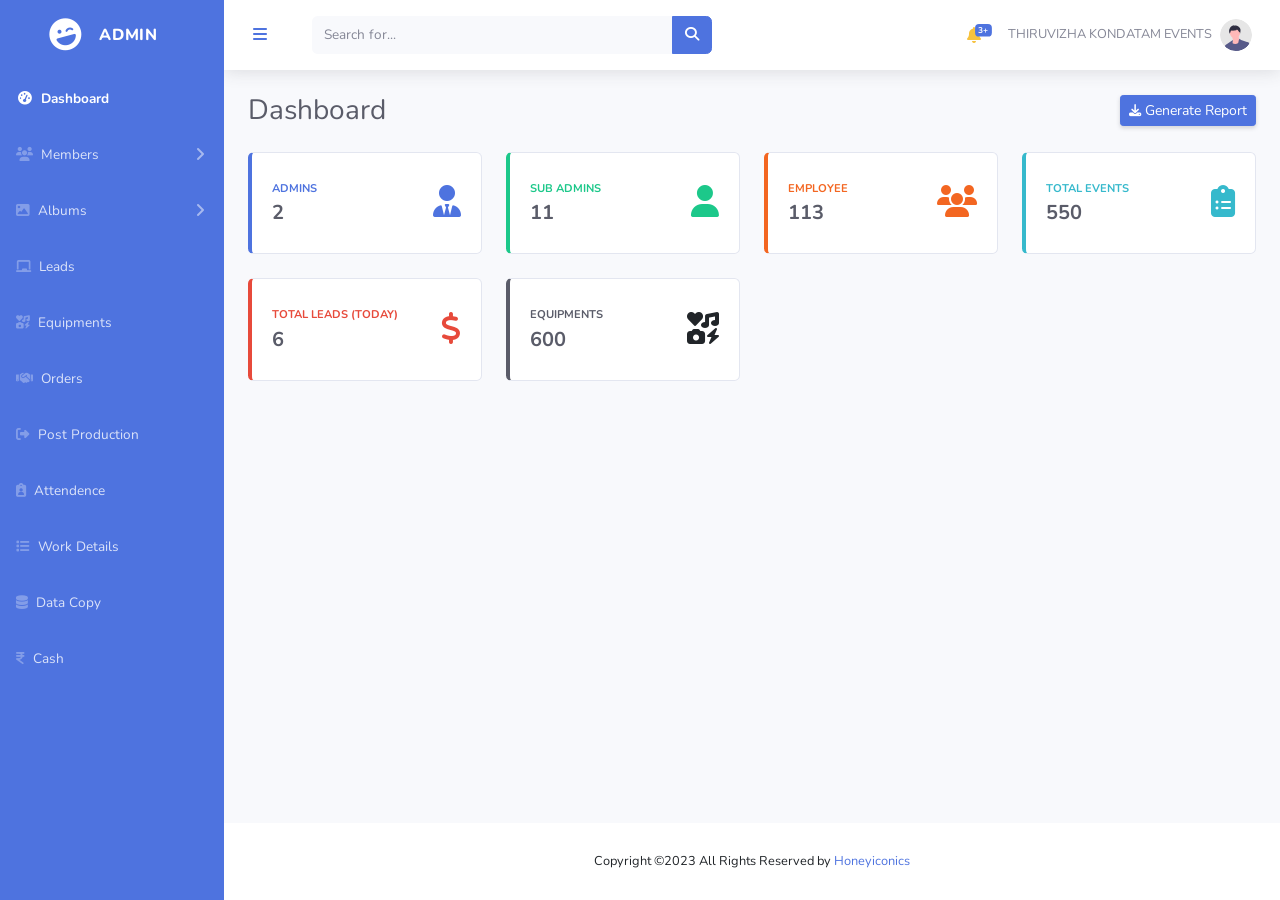
<file: index.html>
<!DOCTYPE html>
<html lang="en">

<head>

    <meta charset="utf-8">
    <meta http-equiv="X-UA-Compatible" content="IE=edge">
    <meta name="viewport" content="width=device-width, initial-scale=1, shrink-to-fit=no">
    <meta name="description" content="">
    <meta name="author" content="">

    <title>Dashboard-Thiruvizh Kondatam Events</title>

    <!-- Custom fonts for this template-->
    <link href="vendor/fontawesome-free/css/all.min.css" rel="stylesheet" type="text/css">
    <link rel="stylesheet" href="https://cdnjs.cloudflare.com/ajax/libs/font-awesome/6.4.2/css/all.min.css"
        integrity="sha512-z3gLpd7yknf1YoNbCzqRKc4qyor8gaKU1qmn+CShxbuBusANI9QpRohGBreCFkKxLhei6S9CQXFEbbKuqLg0DA=="
        crossorigin="anonymous" referrerpolicy="no-referrer" />
    <link
        href="https://fonts.googleapis.com/css?family=Nunito:200,200i,300,300i,400,400i,600,600i,700,700i,800,800i,900,900i"
        rel="stylesheet">
    <!-- bootstrap -->
    <link href="https://cdn.jsdelivr.net/npm/bootstrap@5.3.0/dist/css/bootstrap.min.css" rel="stylesheet"
        integrity="sha384-9ndCyUaIbzAi2FUVXJi0CjmCapSmO7SnpJef0486qhLnuZ2cdeRhO02iuK6FUUVM" crossorigin="anonymous">
    <link rel="stylesheet" href="css/bootstrap.min.css">
    <!-- Custom styles for this template-->
    <link href="css/sb-admin-2.min.css" rel="stylesheet">

</head>

<body id="page-top">

    <!-- Page Wrapper -->
    <div id="wrapper">

        <!-- Sidebar -->
        <ul class="navbar-nav bg-gradient-primary sidebar sidebar-dark accordion" id="accordionSidebar">

            <div class="new-stic w-100">
                <!-- Sidebar - Brand -->
                <a class="sidebar-brand d-flex align-items-center justify-content-center" href="index.html">
                    <div class="sidebar-brand-icon rotate-n-15">
                        <i class="fas fa-laugh-wink"></i>
                    </div>
                    <div class="sidebar-brand-text mx-3"> Admin <sup></sup></div>
                </a>

                <!-- Divider -->
                <!-- <hr class="sidebar-divider my-0"> -->

                <!-- Nav Item - Dashboard -->
                <li class="nav-item active">
                    <a class="nav-link" href="index.html">
                        <i class="fas fa-fw fa-tachometer-alt"></i>
                        <span>Dashboard</span></a>
                </li>
                <li class="nav-item">
                    <a class="nav-link collapsed" href="add-product.html" data-toggle="collapse"
                        data-target="#collapseTwo" aria-expanded="true" aria-controls="collapseTwo">
                        <i class="fa-solid fa-users"></i>
                        <span>Members</span>
                    </a>
                    <div id="collapseTwo" class="collapse" aria-labelledby="headingTwo" data-parent="#accordionSidebar">
                        <div class="bg-white py-2 collapse-inner rounded">
                            <h6 class="collapse-header">Workers</h6>
                            <a class="collapse-item" href="add-admin.html">Add</a>
                            <a class="collapse-item" href="view.html">View</a>
                        </div>
                    </div>
                </li>
                <li class="nav-item">
                    <a class="nav-link collapsed" href="add-product.html" data-toggle="collapse"
                        data-target="#collapseThree" aria-expanded="true" aria-controls="collapseThree">
                        <i class="fa-solid fa-image"></i>
                        <span>Albums</span>
                    </a>
                    <div id="collapseThree" class="collapse" aria-labelledby="headingThree"
                        data-parent="#accordionSidebar">
                        <div class="bg-white py-2 collapse-inner rounded">
                            <h6 class="collapse-header">For Website</h6>
                            <a class="collapse-item" href="add-album.html">Add</a>
                            <a class="collapse-item" href="edit-album.html">View</a>
                        </div>
                    </div>
                </li>

                <li class="nav-item ">
                    <a class="nav-link" href="view-leads.html">
                        <i class="fa-solid fa-chalkboard"></i>
                        <span>Leads</span>
                    </a>
                </li>

                <li class="nav-item ">
                    <a class="nav-link" href="equipment.html">
                        <i class="fa-solid fa-icons"></i>

                        <span>Equipments</span>
                    </a>
                </li>
                <li class="nav-item ">
                    <a class="nav-link" href="order.html">
                        <i class="fa-solid fa-handshake"></i>
                        <span>Orders</span>
                    </a>
                </li>
                <li class="nav-item ">
                    <a class="nav-link" href="post-production.html">
                        <i class="fa-solid fa-right-from-bracket"></i>
                        <span>Post Production</span>
                    </a>
                </li>
                <li class="nav-item ">
                    <a class="nav-link" href="attendence.html">
                        <i class="fa-solid fa-clipboard-user"></i>
                        <span>Attendence</span>
                    </a>
                </li>
                <li class="nav-item ">
                    <a class="nav-link" href="work-details.html">
                        <i class="fa-solid fa-list"></i>
                        <span>Work Details</span>
                    </a>
                </li>

                <li class="nav-item ">
                    <a class="nav-link" href="data-copy.html">
                        <i class="fa-solid fa-database"></i>
                        <span>Data Copy</span>
                    </a>
                </li>
                <li class="nav-item ">
                    <a class="nav-link" href="cash.html">
                        <i class="fa-solid fa-indian-rupee-sign"></i>
                        <span>Cash</span>
                    </a>
                </li>


            </div>


            <!-- Divider -->
            <!-- <hr class="sidebar-divider d-none d-md-block"> -->

            <!-- Sidebar Toggler (Sidebar) -->
            <!-- <div class="text-center d-none d-md-inline">
                <button class="rounded-circle border-0" id="sidebarToggle"></button>
            </div> -->

            <!-- Sidebar Message -->
            <!-- <div class="sidebar-card d-none d-lg-flex">
                <img class="sidebar-card-illustration mb-2" src="img/undraw_rocket.svg" alt="...">
                <p class="text-center mb-2"><strong>SB Admin Pro</strong> is packed with premium features, components, and more!</p>
                <a class="btn btn-success btn-sm" href="https://startbootstrap.com/theme/sb-admin-pro">Upgrade to Pro!</a>
            </div> -->

        </ul>
        <!-- End of Sidebar -->

        <!-- Content Wrapper -->
        <div id="content-wrapper" class="d-flex flex-column">

            <!-- Main Content -->
            <div id="content">

                <!-- Topbar -->
                <nav class="navbar fixed-top navbar-expand navbar-light bg-white topbar mb-4 static-top shadow">

                    <!-- Sidebar Toggle (Topbar) -->
                    <button id="sidebarToggleTop" class="btn btn-link  rounded-circle mr-3">
                        <i class="fa fa-bars"></i>
                    </button>

                    <!-- Topbar Search -->
                    <form
                        class="d-none d-sm-inline-block form-inline mr-auto ml-md-3 my-2 my-md-0 mw-100 navbar-search">
                        <div class="input-group">
                            <input type="text" class="form-control bg-light border-0 small" placeholder="Search for..."
                                aria-label="Search" aria-describedby="basic-addon2">
                            <div class="input-group-append">
                                <button class="btn btn-primary" type="button">
                                    <i class="fas fa-search fa-sm"></i>
                                </button>
                            </div>
                        </div>
                    </form>

                    <!-- Topbar Navbar -->
                    <ul class="navbar-nav ml-auto">

                        <!-- Nav Item - Search Dropdown (Visible Only XS) -->
                        <li class="nav-item dropdown no-arrow d-sm-none">
                            <a class="nav-link dropdown-toggle" href="#" id="searchDropdown" role="button"
                                data-toggle="dropdown" aria-haspopup="true" aria-expanded="false">
                                <i class="fas fa-search fa-fw"></i>
                            </a>
                            <!-- Dropdown - Messages -->
                            <div class="dropdown-menu dropdown-menu-right p-3 shadow animated--grow-in"
                                aria-labelledby="searchDropdown">
                                <form class="form-inline mr-auto w-100 navbar-search">
                                    <div class="input-group">
                                        <input type="text" class="form-control bg-light border-0 small"
                                            placeholder="Search for..." aria-label="Search"
                                            aria-describedby="basic-addon2">
                                        <div class="input-group-append">
                                            <button class="btn btn-primary" type="button">
                                                <i class="fas fa-search fa-sm"></i>
                                            </button>
                                        </div>
                                    </div>
                                </form>
                            </div>
                        </li>

                        <!-- Nav Item - Alerts -->


                        <!-- Nav Item - Messages -->

                        <!-- Notification Simbol Start -->

                        <!-- Nav Item - Alerts -->
                        <li class="nav-item dropdown no-arrow">
                            <a class="nav-link dropdown-toggle" href="notification.html" id=""
                                aria-expanded="false">
                                <i class="fas fa-bell fa-fw"></i>
                                <!-- Counter - Alerts -->
                                <span class="badge badge-danger badge-counter">3+</span>
                            </a>

                        </li>



                        <!-- Notification Simbol End -->


                        <!-- Nav Item - User Information -->
                        <li class="nav-item dropdown no-arrow">
                            <a class="nav-link dropdown-toggle" href="#" id="userDropdown" role="button"
                                data-toggle="dropdown" aria-haspopup="true" aria-expanded="false">
                                <span class="mr-2 d-none d-lg-inline text-gray-600 small">THIRUVIZHA KONDATAM
                                    EVENTS</span>
                                <img class="img-profile rounded-circle" src="img/undraw_profile.svg">
                            </a>
                            <!-- Dropdown - User Information -->
                            <div class="dropdown-menu dropdown-menu-right shadow animated--grow-in"
                                aria-labelledby="userDropdown">
                                <!-- <a class="dropdown-item" href="#">
                                    <i class="fas fa-user fa-sm fa-fw mr-2 text-gray-400"></i>
                                    Profile
                                </a> -->
                                <a class="dropdown-item" href="#" data-toggle="modal" data-target="#changepass">
                                    <i class="fas fa-cogs fa-sm fa-fw mr-2 text-gray-400"></i>
                                    Change Password
                                </a>
                                <div class="dropdown-divider"></div>
                                <a class="dropdown-item" href="#" data-toggle="modal" data-target="#logoutModal">
                                    <i class="fas fa-sign-out-alt fa-sm fa-fw mr-2 text-gray-400"></i>
                                    Logout
                                </a>
                            </div>
                        </li>

                    </ul>

                </nav>
                <!-- End of Topbar -->

                <!-- Begin Page Content -->
                <div class="container-fluid ">

                    <!-- Page Heading -->
                    <div class="d-sm-flex align-items-center justify-content-between mb-4">
                        <h1 class="h3 mb-0 text-gray-800">Dashboard</h1>
                        <a href="#" class="d-none d-sm-inline-block btn btn-sm btn-primary shadow-sm"><i
                                class="fas fa-download fa-sm text-white-50"></i> Generate Report</a>
                    </div>

                    <!-- Content Row -->
                    <div class="row">

                        <!-- Main Admins -->
                        <div class="col-xl-3 col-md-6 mb-4">
                            <div class="card border-left-primary h-100 py-2">
                                <div class="card-body">
                                    <div class="row no-gutters align-items-center">
                                        <div class="col mr-2">
                                            <div class="text-xs font-weight-bold text-primary text-uppercase mb-1">
                                                Admins</div>
                                            <div class="h5 mb-0 font-weight-bold text-gray-800">2</div>
                                        </div>
                                        <div class="col-auto">

                                            <i class="fa-solid fa-user-tie fa-2x text-primary text-300"></i>
                                        </div>
                                    </div>
                                </div>
                            </div>
                        </div>

                        <!-- Admins Example -->
                        <div class="col-xl-3 col-md-6 mb-4">
                            <div class="card border-left-success  h-100 py-2">
                                <div class="card-body">
                                    <div class="row no-gutters align-items-center">
                                        <div class="col mr-2">
                                            <div class="text-xs font-weight-bold text-success text-uppercase mb-1">
                                                SUB ADMINS</div>
                                            <div class="h5 mb-0 font-weight-bold text-gray-800">11</div>
                                        </div>
                                        <div class="col-auto">
                                            <i class="fa-solid fa-user fa-2x text-success text-300"></i>
                                        </div>
                                    </div>
                                </div>
                            </div>
                        </div>
                        <!-- Empoyee Example -->
                        <div class="col-xl-3 col-md-6 mb-4">
                            <div class="card border-left-employee  h-100 py-2">
                                <div class="card-body">
                                    <div class="row no-gutters align-items-center">
                                        <div class="col mr-2">
                                            <div class="text-xs font-weight-bold text-warning text-uppercase mb-1">
                                                Employee</div>
                                            <div class="h5 mb-0 font-weight-bold text-gray-800">113</div>
                                        </div>
                                        <div class="col-auto">

                                            <i class="fa-solid fa-users fa-2x text-warning text-300"></i>
                                        </div>
                                    </div>
                                </div>
                            </div>
                        </div>
                        <!-- Events Card Example -->
                        <div class="col-xl-3 col-md-6 mb-4">
                            <div class="card border-left-info  h-100 py-2">
                                <div class="card-body">
                                    <div class="row no-gutters align-items-center">
                                        <div class="col mr-2">
                                            <div class="text-xs font-weight-bold text-info text-uppercase mb-1">Total
                                                Events
                                            </div>
                                            <div class="row no-gutters align-items-center">
                                                <div class="col-auto">
                                                    <div class="h5 mb-0 mr-3 font-weight-bold text-gray-800">550</div>
                                                </div>
                                                <div class="col">
                                                    <!-- <div class="progress progress-sm mr-2">
                                                        <div class="progress-bar bg-info" role="progressbar"
                                                            style="width: 50%" aria-valuenow="50" aria-valuemin="0"
                                                            aria-valuemax="100"></div>
                                                    </div> -->
                                                </div>
                                            </div>
                                        </div>
                                        <div class="col-auto">
                                            <i class="fas fa-clipboard-list fa-2x text-info text-300"></i>
                                        </div>
                                    </div>
                                </div>
                            </div>
                        </div>

                        <!-- Earnings (Monthly) Card Example -->
                        <div class="col-xl-3 col-md-6 mb-4">
                            <div class="card border-left-danger  h-100 py-2">
                                <div class="card-body">
                                    <div class="row no-gutters align-items-center">
                                        <div class="col mr-2">
                                            <div class="text-xs font-weight-bold text-danger text-uppercase mb-1">
                                                Total Leads (Today)</div>
                                            <div class="h5 mb-0 font-weight-bold text-gray-800">6</div>
                                        </div>
                                        <div class="col-auto">
                                            <i class="fas fa-dollar-sign fa-2x text-danger text-300"></i>
                                        </div>
                                    </div>
                                </div>
                            </div>
                        </div>
                        <div class="col-xl-3 col-md-6 mb-4">
                            <div class="card border-left-dark  h-100 py-2">
                                <div class="card-body">
                                    <div class="row no-gutters align-items-center">
                                        <div class="col mr-2">
                                            <div class="text-xs font-weight-bold text-dark text-uppercase mb-1">
                                                EQUIPMENTS</div>
                                            <div class="h5 mb-0 font-weight-bold text-gray-800">600</div>
                                        </div>
                                        <div class="col-auto">
                                            <i class="fa-solid fa-icons fa-2x text-dark-300"></i>
                                            <!-- <i class="fas fa-dollar-sign fa-2x text-gray-300"></i> -->
                                        </div>
                                    </div>
                                </div>
                            </div>
                        </div>
                    </div>

                    <!-- Content Row -->
                    <div class="row"></div>

                </div>
                <!-- /.container-fluid -->

            </div>
            <!-- End of Main Content -->

            <!-- Footer -->
            <footer class="sticky-footer bg-white">
                <div class="container my-auto">
                    <div class="copyright text-center my-auto">
                        <span>Copyright &copy;2023 All Rights Reserved by <a href="https://honeyiconics.com/"
                                target="_blank" class="w">Honeyiconics</a>

                        </span>
                    </div>
                </div>
            </footer>
            <!-- End of Footer -->

        </div>
        <!-- End of Content Wrapper -->

    </div>
    <!-- End of Page Wrapper -->

    <!-- Scroll to Top Button-->
    <a class="scroll-to-top rounded" href="#page-top">
        <i class="fas fa-angle-up"></i>
    </a>

    <!-- Logout Modal-->
    <div class="modal fade" id="logoutModal" tabindex="-1" role="dialog" aria-labelledby="exampleModalLabel"
        aria-hidden="true">
        <div class="modal-dialog" role="document">
            <div class="modal-content">
                <div class="modal-header">
                    <h5 class="modal-title" id="exampleModalLabel">Ready to Leave?</h5>
                    <button class="close" type="button" data-dismiss="modal" aria-label="Close">
                        <span aria-hidden="true">×</span>
                    </button>
                </div>
                <div class="modal-body">Select "Logout" below if you are ready to end your current session.</div>
                <div class="modal-footer">
                    <button class="btn btn-secondary" type="button" data-dismiss="modal">Cancel</button>
                    <a class="btn btn-primary" href="login.html">Logout</a>
                </div>
            </div>
        </div>
    </div>
    <!-- change passwor model -->
    <div class="modal fade" id="changepass" tabindex="-1" role="dialog" aria-labelledby="exampleModalLabel"
        aria-hidden="true">
        <div class="modal-dialog" role="document">
            <div class="modal-content">
                <div class="modal-header">
                    <h5 class="modal-title" id="exampleModalLabel">Change Password</h5>
                    <button class="close" type="button" data-dismiss="modal" aria-label="Close">
                        <span aria-hidden="true">×</span>
                    </button>
                </div>
                <div class="modal-body">
                    <form class="row g-3 needs-validation" novalidate>

                        <div class="col-md-12">
                            <label for="validationCustom03" class="form-label">Old Password</label>
                            <input type="text" class="form-control" id="validationCustom03" required>
                            <div class="invalid-feedback">
                                Please enter your old Password.
                            </div>
                        </div>

                        <div class="col-md-12 mt-2">
                            <label for="validationCustom05" class="form-label">New Password</label>
                            <input type="text" class="form-control" id="validationCustom05" required>
                            <div class="invalid-feedback">
                                Please enter your new Password.
                            </div>
                        </div>

                        <div class="col-12 mt-2">
                            <button class="btn btn-success" type="submit">Change Password</button>
                        </div>
                    </form>
                </div>
            </div>
        </div>
    </div>

    <!-- Bootstrap core JavaScript-->
    <script src="vendor/jquery/jquery.min.js"></script>
    <script src="vendor/bootstrap/js/bootstrap.bundle.min.js"></script>

    <!-- Core plugin JavaScript-->
    <script src="vendor/jquery-easing/jquery.easing.min.js"></script>

    <!-- Custom scripts for all pages-->
    <script src="js/sb-admin-2.min.js"></script>

    <!-- Page level plugins -->
    <script src="vendor/chart.js/Chart.min.js"></script>

    <!-- Page level custom scripts -->
    <script src="js/demo/chart-area-demo.js"></script>
    <script src="js/demo/chart-pie-demo.js"></script>
    <script>
        // Example starter JavaScript for disabling form submissions if there are invalid fields
        (() => {
            'use strict'

            // Fetch all the forms we want to apply custom Bootstrap validation styles to
            const forms = document.querySelectorAll('.needs-validation')

            // Loop over them and prevent submission
            Array.from(forms).forEach(form => {
                form.addEventListener('submit', event => {
                    if (!form.checkValidity()) {
                        event.preventDefault()
                        event.stopPropagation()
                    }

                    form.classList.add('was-validated')
                }, false)
            })
        })()
    </script>

    <!-- ₹2,90,000 -->

</body>

</html>
</file>
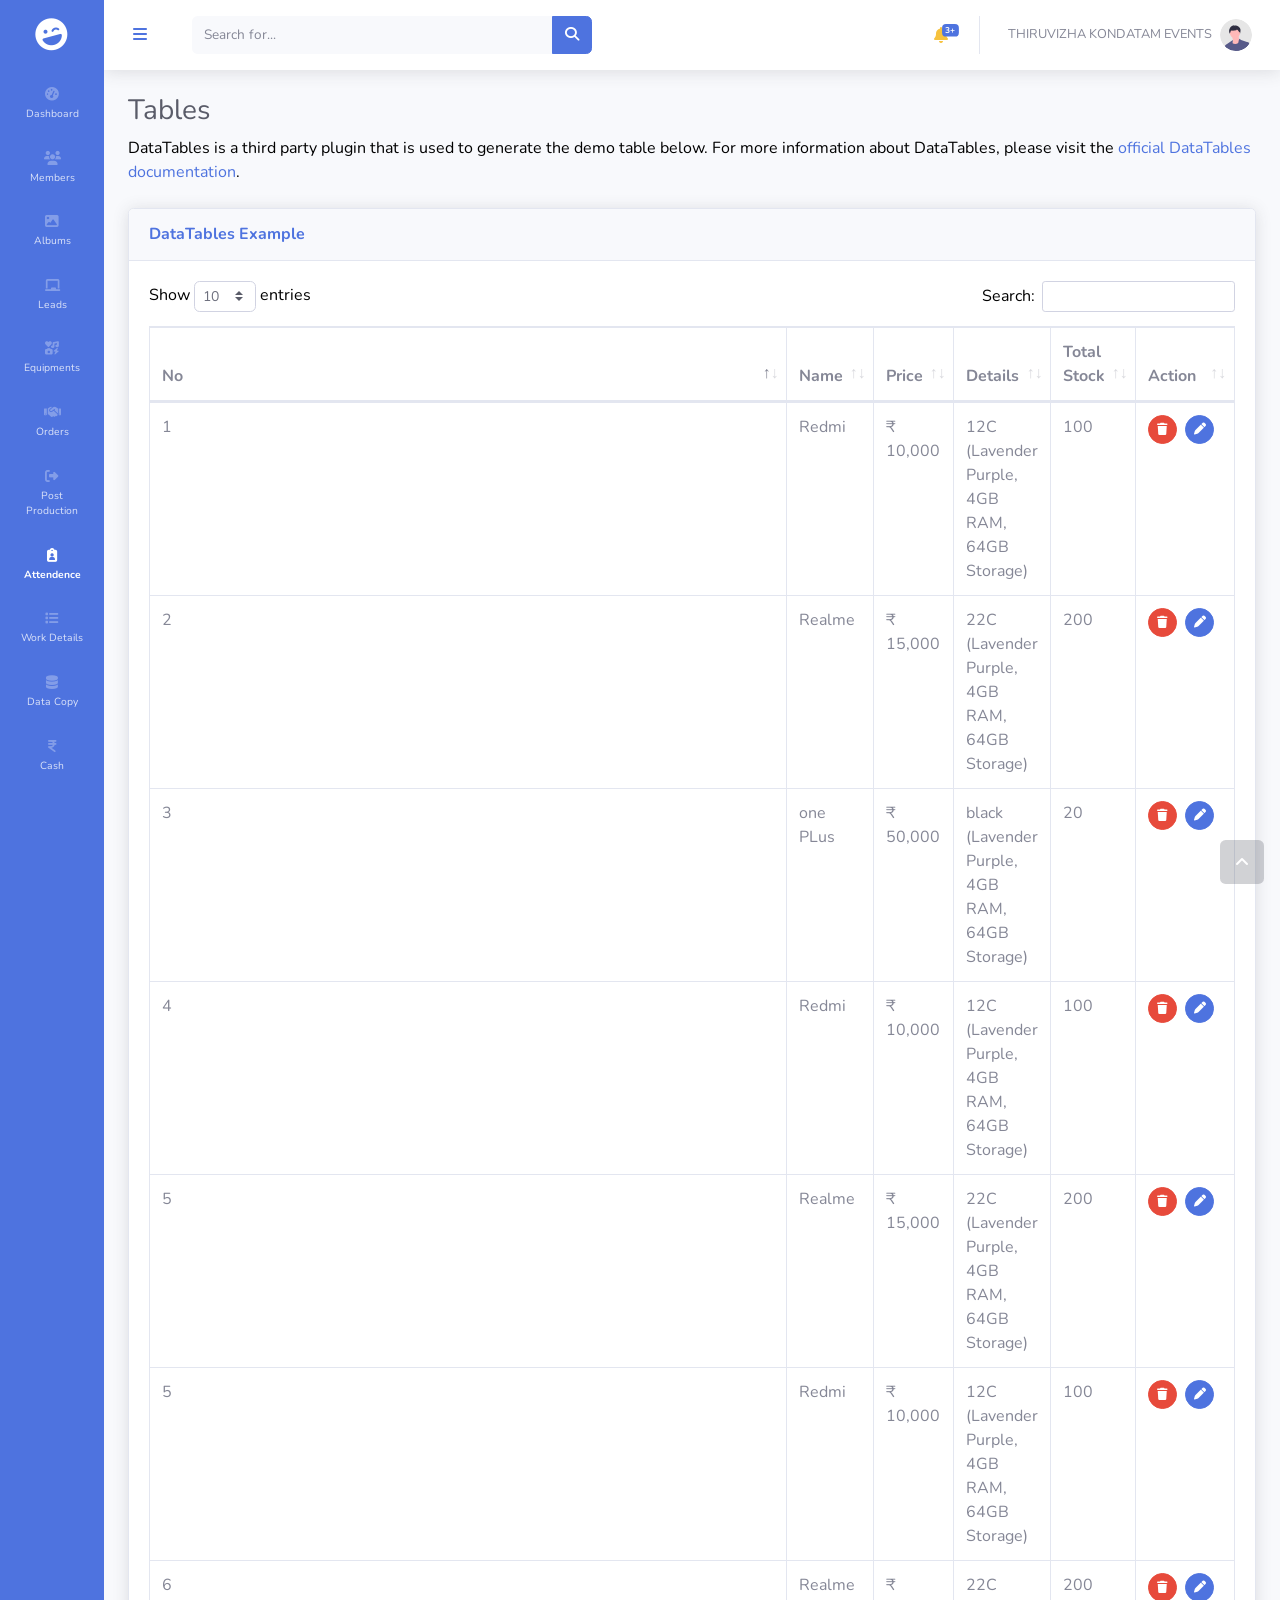
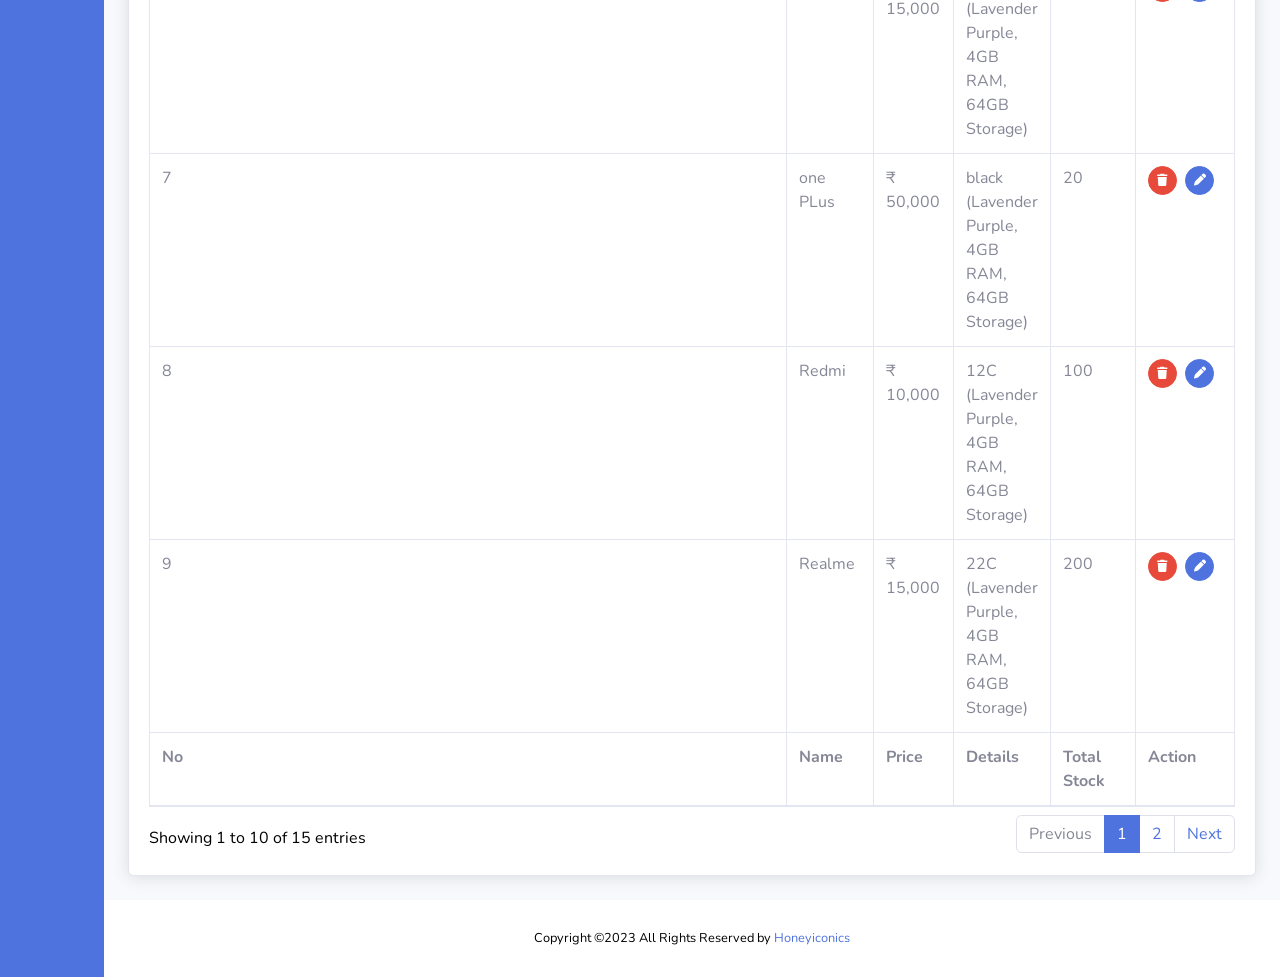
<file: attendence.html>
<!DOCTYPE html>
<html lang="en">

<head>

    <meta charset="utf-8">
    <meta http-equiv="X-UA-Compatible" content="IE=edge">
    <meta name="viewport" content="width=device-width, initial-scale=1, shrink-to-fit=no">
    <meta name="description" content="">
    <meta name="author" content="">

    <title>THIRUVIZHA KONDATAM EVENTS Dashboard</title>

    <!-- Custom fonts for this template -->
    <link href="vendor/fontawesome-free/css/all.min.css" rel="stylesheet" type="text/css">
    <link
        href="https://fonts.googleapis.com/css?family=Nunito:200,200i,300,300i,400,400i,600,600i,700,700i,800,800i,900,900i"
        rel="stylesheet">

        <link rel="stylesheet" href="https://cdnjs.cloudflare.com/ajax/libs/font-awesome/6.4.2/css/all.min.css"
        integrity="sha512-z3gLpd7yknf1YoNbCzqRKc4qyor8gaKU1qmn+CShxbuBusANI9QpRohGBreCFkKxLhei6S9CQXFEbbKuqLg0DA=="
        crossorigin="anonymous" referrerpolicy="no-referrer" />

    <!-- Custom styles for this template -->
    <link href="css/sb-admin-2.min.css" rel="stylesheet">
    

    <!-- Custom styles for this page -->
    <link href="vendor/datatables/dataTables.bootstrap4.min.css" rel="stylesheet">

</head>

<body id="page-top">

    
     <!-- Page Wrapper -->
     <div id="wrapper">

        <!-- Sidebar -->
        <ul class="navbar-nav bg-gradient-primary sidebar sidebar-dark accordion " id="accordionSidebar">
            <div class="new-stic  w-100">
                            <!-- Sidebar - Brand -->
            <a class="sidebar-brand d-flex align-items-center justify-content-center" href="index.html">
                <div class="sidebar-brand-icon rotate-n-15">
                    <i class="fas fa-laugh-wink"></i>
                </div>
                <div class="sidebar-brand-text mx-3">Hi Admin <sup></sup></div>
            </a>

            <!-- Divider -->
            <!-- <hr class="sidebar-divider my-0"> -->

            <!-- Nav Item - Dashboard -->
            <li class="nav-item ">
                <a class="nav-link" href="index.html">
                    <i class="fas fa-fw fa-tachometer-alt"></i>
                    <span>Dashboard</span></a>
            </li>
            <li class="nav-item">
                <a class="nav-link collapsed" href="add-product.html" data-toggle="collapse"
                    data-target="#collapseTwo" aria-expanded="true" aria-controls="collapseTwo">
                    <i class="fa-solid fa-users"></i>
                    <span>Members</span>
                </a>
                <div id="collapseTwo" class="collapse" aria-labelledby="headingTwo" data-parent="#accordionSidebar">
                    <div class="bg-white py-2 collapse-inner rounded">
                        <h6 class="collapse-header">Workers</h6>
                        <a class="collapse-item" href="add-admin.html">Add</a>
                        <a class="collapse-item" href="view.html">View</a>
                    </div>
                </div>
            </li>
            <li class="nav-item">
                <a class="nav-link collapsed" href="add-product.html" data-toggle="collapse"
                    data-target="#collapseThree" aria-expanded="true" aria-controls="collapseThree">
                    <i class="fa-solid fa-image"></i>
                    <span>Albums</span>
                </a>
                <div id="collapseThree" class="collapse" aria-labelledby="headingThree" data-parent="#accordionSidebar">
                    <div class="bg-white py-2 collapse-inner rounded">
                        <h6 class="collapse-header">For Website</h6>
                        <a class="collapse-item" href="add-album.html">Add</a>
                        <a class="collapse-item" href="edit-album.html">View</a>
                    </div>
                </div>
            </li>
            <li class="nav-item ">
                <a class="nav-link" href="view-leads.html">
                    <i class="fa-solid fa-chalkboard"></i>
                    <span>Leads</span>
                </a>
            </li>
            <li class="nav-item ">
                <a class="nav-link" href="equipment.html">
                    <i class="fa-solid fa-icons"></i>

                    <span>Equipments</span>
                </a>
            </li>
            <li class="nav-item ">
                <a class="nav-link" href="order.html">
                    <i class="fa-solid fa-handshake"></i>
                    <span>Orders</span>
                </a>
            </li>
            <li class="nav-item ">
                <a class="nav-link" href="post-production.html">
                    <i class="fa-solid fa-right-from-bracket"></i>
                    <span>Post Production</span>
                </a>
            </li>
            <li class="nav-item active">
                <a class="nav-link" href="attendence.html">
                    <i class="fa-solid fa-clipboard-user"></i>
                    <span>Attendence</span>
                </a>
            </li>
            <li class="nav-item ">
                <a class="nav-link" href="work-details.html">
                    <i class="fa-solid fa-list"></i>
                    <span>Work Details</span>
                </a>
            </li>

            <li class="nav-item ">
                <a class="nav-link" href="data-copy.html">
                    <i class="fa-solid fa-database"></i>
                    <span>Data Copy</span>
                </a>
            </li>
            <li class="nav-item ">
                <a class="nav-link" href="cash.html">
                    <i class="fa-solid fa-indian-rupee-sign"></i>
                    <span>Cash</span>
                </a>
            </li>

            <!-- Divider -->
            <!-- <hr class="sidebar-divider d-none d-md-block"> -->

            <!-- Sidebar Toggler (Sidebar) -->
            <!-- <div class="text-center d-none d-md-inline mx-auto">
                <button class="rounded-circle border-0" id="sidebarToggle"></button>
            </div> -->

            <!-- Sidebar Message -->
            <!-- <div class="sidebar-card d-none d-lg-flex">
                <img class="sidebar-card-illustration mb-2" src="img/undraw_rocket.svg" alt="...">
                <p class="text-center mb-2"><strong>SB Admin Pro</strong> is packed with premium features, components, and more!</p>
                <a class="btn btn-success btn-sm" href="https://startbootstrap.com/theme/sb-admin-pro">Upgrade to Pro!</a>
            </div> -->
            </div>


        </ul>
        <!-- End of Sidebar -->

        <!-- Content Wrapper -->
        <div id="content-wrapper" class="d-flex flex-column">

            <!-- Main Content -->
            <div id="content">

                <!-- Topbar -->
                <nav class="navbar fixed-top navbar-expand navbar-light bg-white topbar  mb-4 static-top shadow">
                    <!-- <div class="text-center d-none d-md-inline mx-auto">
                        <button class="rounded-circle border-0 p-2" id="sidebarToggle"><i class="fa fa-bars"></i></button>
                    </div> -->

                    <!-- Sidebar Toggle (Topbar) -->
                    <button id="sidebarToggleTop" class="btn btn-link  rounded-circle mr-3">
                        <i class="fa fa-bars"></i>
                    </button>

                    <!-- Topbar Search -->
                    <form
                        class="d-none d-sm-inline-block form-inline mr-auto ml-md-3 my-2 my-md-0 mw-100 navbar-search">
                        <div class="input-group">
                            <input type="text" class="form-control bg-light border-0 small" placeholder="Search for..."
                                aria-label="Search" aria-describedby="basic-addon2">
                            <div class="input-group-append">
                                <button class="btn btn-primary" type="button">
                                    <i class="fas fa-search fa-sm"></i>
                                </button>
                            </div>
                        </div>
                    </form>

                    <!-- Topbar Navbar -->
                    <ul class="navbar-nav ml-auto">

                        <!-- Nav Item - Search Dropdown (Visible Only XS) -->
                        <li class="nav-item dropdown no-arrow d-sm-none">
                            <a class="nav-link dropdown-toggle" href="#" id="searchDropdown" role="button"
                                data-toggle="dropdown" aria-haspopup="true" aria-expanded="false">
                                <i class="fas fa-search fa-fw"></i>
                            </a>
                            <!-- Dropdown - Messages -->
                            <div class="dropdown-menu dropdown-menu-right p-3 shadow animated--grow-in"
                                aria-labelledby="searchDropdown">
                                <form class="form-inline mr-auto w-100 navbar-search">
                                    <div class="input-group">
                                        <input type="text" class="form-control bg-light border-0 small"
                                            placeholder="Search for..." aria-label="Search"
                                            aria-describedby="basic-addon2">
                                        <div class="input-group-append">
                                            <button class="btn btn-primary" type="button">
                                                <i class="fas fa-search fa-sm"></i>
                                            </button>
                                        </div>
                                    </div>
                                </form>
                            </div>
                        </li>

                       <!-- Notification Simbol Start -->

                        <!-- Nav Item - Alerts -->
                        <li class="nav-item dropdown no-arrow">
                            <a class="nav-link dropdown-toggle" href="notification.html" id=""
                                aria-expanded="false">
                                <i class="fas fa-bell fa-fw"></i>
                                <!-- Counter - Alerts -->
                                <span class="badge badge-danger badge-counter">3+</span>
                            </a>

                        </li>
                        <div class="topbar-divider d-none d-sm-block"></div>

                        <!-- Nav Item - User Information -->
                        <li class="nav-item dropdown no-arrow">
                            <a class="nav-link dropdown-toggle" href="#" id="userDropdown" role="button"
                                data-toggle="dropdown" aria-haspopup="true" aria-expanded="false">
                                <span class="mr-2 d-none d-lg-inline text-gray-600 small">THIRUVIZHA KONDATAM EVENTS</span>
                                <img class="img-profile rounded-circle"
                                    src="img/undraw_profile.svg">
                            </a>
                            <!-- Dropdown - User Information -->
                            <div class="dropdown-menu dropdown-menu-right shadow animated--grow-in"
                                aria-labelledby="userDropdown">
                                <!-- <a class="dropdown-item" href="#">
                                    <i class="fas fa-user fa-sm fa-fw mr-2 text-gray-400"></i>
                                    Profile
                                </a> -->
                                <a class="dropdown-item" href="#" data-toggle="modal" data-target="#changepass">
                                    <i class="fas fa-cogs fa-sm fa-fw mr-2 text-gray-400"></i>
                                    Change Password
                                </a>
                                <div class="dropdown-divider"></div>
                                <a class="dropdown-item" href="#" data-toggle="modal" data-target="#logoutModal">
                                    <i class="fas fa-sign-out-alt fa-sm fa-fw mr-2 text-gray-400"></i>
                                    Logout
                                </a>
                            </div>
                        </li>

                    </ul>

                </nav>
                <!-- End of Topbar -->
                  <!-- Begin Page Content -->
                  <div class="container-fluid ">

                    <!-- Page Heading -->
                    <h1 class="h3 mb-2 text-gray-800">Tables</h1>
                    <p class="mb-4">DataTables is a third party plugin that is used to generate the demo table below.
                        For more information about DataTables, please visit the <a target="_blank"
                            href="https://datatables.net">official DataTables documentation</a>.</p>

                    <!-- DataTales Example -->
                    <div class="card shadow mb-4">
                        <div class="card-header py-3">
                            <h6 class="m-0 font-weight-bold text-primary">DataTables Example</h6>
                        </div>
                        <div class="card-body">
                            <div class="table-responsive">
                                <table class="table table-bordered" id="dataTable" width="100%" cellspacing="0">
                                    <thead>
                                        <tr>
                                            <th>No</th>
                                            <th>Name</th>
                                            <th>Price</th>
                                            <th>Details</th>
                                            <th>Total Stock</th>
                                            <th>Action</th>
                                        </tr>
                                    </thead>
                                    <tfoot>
                                        <tr>
                                            <th>No</th>
                                            <th>Name</th>
                                            <th>Price</th>
                                            <th>Details</th>
                                            <th>Total Stock</th>
                                            <th>Action</th>
                                        </tr>
                                    </tfoot>
                                    <tbody>
                                        <tr>
                                            <td>1</td>
                                            <td>Redmi</td>
                                            <td>₹ 10,000</td>
                                            <td>12C (Lavender Purple, 4GB RAM, 64GB Storage)</td>
                                            <td>100</td>
                                            <td>
                                                <div class="d-flex">
                                                    <a href="" class="btn btn btn-danger btn-circle btn-sm"><i class="  fas fa-trash"></i></a>
                                                    <a href="" class="btn btn btn-primary btn-circle btn-sm mx-2" ><i class="fas fa-pen"></i></a>
                                                </div>
                                            </td>
                                        </tr>
                                        <tr>
                                            <td>2</td>
                                            <td>Realme</td>
                                            <td>₹ 15,000</td>
                                            <td>22C (Lavender Purple, 4GB RAM, 64GB Storage)</td>
                                            <td>200</td>
                                            <td>
                                                <div class="d-flex">
                                                    <a href="" class="btn btn btn-danger btn-circle btn-sm"><i class="  fas fa-trash"></i></a>
                                                    <a href="" class="btn btn btn-primary btn-circle btn-sm mx-2" ><i class="fas fa-pen"></i></a>
                                                </div>
                                            </td>
                                        </tr>
                                        <tr>
                                            <td>3</td>
                                            <td>one PLus</td>
                                            <td>₹ 50,000</td>
                                            <td>black (Lavender Purple, 4GB RAM, 64GB Storage)</td>
                                            <td>20</td>
                                            <td>
                                                <div class="d-flex">
                                                    <a href="" class="btn btn btn-danger btn-circle btn-sm"><i class="  fas fa-trash"></i></a>
                                                    <a href="" class="btn btn btn-primary btn-circle btn-sm mx-2" ><i class="fas fa-pen"></i></a>
                                                </div>
                                            </td>
                                        </tr>
                                        <tr>
                                            <td>4</td>
                                            <td>Redmi</td>
                                            <td>₹ 10,000</td>
                                            <td>12C (Lavender Purple, 4GB RAM, 64GB Storage)</td>
                                            <td>100</td>
                                            <td>
                                                <div class="d-flex">
                                                    <a href="" class="btn btn btn-danger btn-circle btn-sm"><i class="  fas fa-trash"></i></a>
                                                    <a href="" class="btn btn btn-primary btn-circle btn-sm mx-2" ><i class="fas fa-pen"></i></a>
                                                </div>
                                            </td>
                                        </tr>
                                        <tr>
                                            <td>5</td>
                                            <td>Realme</td>
                                            <td>₹ 15,000</td>
                                            <td>22C (Lavender Purple, 4GB RAM, 64GB Storage)</td>
                                            <td>200</td>
                                            <td>
                                                <div class="d-flex">
                                                    <a href="" class="btn btn btn-danger btn-circle btn-sm"><i class="  fas fa-trash"></i></a>
                                                    <a href="" class="btn btn btn-primary btn-circle btn-sm mx-2" ><i class="fas fa-pen"></i></a>
                                                </div>
                                            </td>
                                        </tr>
                                        <tr>
                                            <td>5</td>
                                            <td>Redmi</td>
                                            <td>₹ 10,000</td>
                                            <td>12C (Lavender Purple, 4GB RAM, 64GB Storage)</td>
                                            <td>100</td>
                                            <td>
                                                <div class="d-flex">
                                                    <a href="" class="btn btn btn-danger btn-circle btn-sm"><i class="  fas fa-trash"></i></a>
                                                    <a href="" class="btn btn btn-primary btn-circle btn-sm mx-2" ><i class="fas fa-pen"></i></a>
                                                </div>
                                            </td>
                                        </tr>
                                        <tr>
                                            <td>6</td>
                                            <td>Realme</td>
                                            <td>₹ 15,000</td>
                                            <td>22C (Lavender Purple, 4GB RAM, 64GB Storage)</td>
                                            <td>200</td>
                                            <td>
                                                <div class="d-flex">
                                                    <a href="" class="btn btn btn-danger btn-circle btn-sm"><i class="  fas fa-trash"></i></a>
                                                    <a href="" class="btn btn btn-primary btn-circle btn-sm mx-2" ><i class="fas fa-pen"></i></a>
                                                </div>
                                            </td>
                                        </tr>
                                        <tr>
                                            <td>7</td>
                                            <td>one PLus</td>
                                            <td>₹ 50,000</td>
                                            <td>black (Lavender Purple, 4GB RAM, 64GB Storage)</td>
                                            <td>20</td>
                                            <td>
                                                <div class="d-flex">
                                                    <a href="" class="btn btn btn-danger btn-circle btn-sm"><i class="  fas fa-trash"></i></a>
                                                    <a href="" class="btn btn btn-primary btn-circle btn-sm mx-2" ><i class="fas fa-pen"></i></a>
                                                </div>
                                            </td>
                                        </tr>
                                        <tr>
                                            <td>8</td>
                                            <td>Redmi</td>
                                            <td>₹ 10,000</td>
                                            <td>12C (Lavender Purple, 4GB RAM, 64GB Storage)</td>
                                            <td>100</td>
                                            <td>
                                                <div class="d-flex">
                                                    <a href="" class="btn btn btn-danger btn-circle btn-sm"><i class="  fas fa-trash"></i></a>
                                                    <a href="" class="btn btn btn-primary btn-circle btn-sm mx-2" ><i class="fas fa-pen"></i></a>
                                                </div>
                                            </td>
                                        </tr>
                                        <tr>
                                            <td>9</td>
                                            <td>Realme</td>
                                            <td>₹ 15,000</td>
                                            <td>22C (Lavender Purple, 4GB RAM, 64GB Storage)</td>
                                            <td>200</td>
                                            <td>
                                                <div class="d-flex">
                                                    <a href="" class="btn btn btn-danger btn-circle btn-sm"><i class="  fas fa-trash"></i></a>
                                                    <a href="" class="btn btn btn-primary btn-circle btn-sm mx-2" ><i class="fas fa-pen"></i></a>
                                                </div>
                                            </td>
                                        </tr>
                                        <tr>
                                            <td>10</td>
                                            <td>Redmi</td>
                                            <td>₹ 10,000</td>
                                            <td>12C (Lavender Purple, 4GB RAM, 64GB Storage)</td>
                                            <td>100</td>
                                            <td>
                                                <div class="d-flex">
                                                    <a href="" class="btn btn btn-danger btn-circle btn-sm"><i class="  fas fa-trash"></i></a>
                                                    <a href="" class="btn btn btn-primary btn-circle btn-sm mx-2" ><i class="fas fa-pen"></i></a>
                                                </div>
                                            </td>
                                        </tr>
                                        <tr>
                                            <td>11</td>
                                            <td>Realme</td>
                                            <td>₹ 15,000</td>
                                            <td>22C (Lavender Purple, 4GB RAM, 64GB Storage)</td>
                                            <td>200</td>
                                            <td>
                                                <div class="d-flex">
                                                    <a href="" class="btn btn btn-danger btn-circle btn-sm"><i class="  fas fa-trash"></i></a>
                                                    <a href="" class="btn btn btn-primary btn-circle btn-sm mx-2" ><i class="fas fa-pen"></i></a>
                                                </div>
                                            </td>
                                        </tr>
                                        <tr>
                                            <td>12</td>
                                            <td>one PLus</td>
                                            <td>₹ 50,000</td>
                                            <td>black (Lavender Purple, 4GB RAM, 64GB Storage)</td>
                                            <td>20</td>
                                            <td>
                                                <div class="d-flex">
                                                    <a href="" class="btn btn btn-danger btn-circle btn-sm"><i class="  fas fa-trash"></i></a>
                                                    <a href="" class="btn btn btn-primary btn-circle btn-sm mx-2" ><i class="fas fa-pen"></i></a>
                                                </div>
                                            </td>
                                        </tr>
                                        <tr>
                                            <td>13</td>
                                            <td>Redmi</td>
                                            <td>₹ 10,000</td>
                                            <td>12C (Lavender Purple, 4GB RAM, 64GB Storage)</td>
                                            <td>100</td>
                                            <td>
                                                <div class="d-flex">
                                                    <a href="" class="btn btn btn-danger btn-circle btn-sm"><i class="  fas fa-trash"></i></a>
                                                    <a href="" class="btn btn btn-primary btn-circle btn-sm mx-2" ><i class="fas fa-pen"></i></a>
                                                </div>
                                            </td>
                                        </tr>
                                        <tr>
                                            <td>14</td>
                                            <td>Realme</td>
                                            <td>₹ 15,000</td>
                                            <td>22C (Lavender Purple, 4GB RAM, 64GB Storage)</td>
                                            <td>200</td>
                                            <td>
                                                <div class="d-flex">
                                                    <a href="" class="btn btn btn-danger btn-circle btn-sm"><i class="  fas fa-trash"></i></a>
                                                    <a href="" class="btn btn btn-primary btn-circle btn-sm mx-2" ><i class="fas fa-pen"></i></a>
                                                </div>
                                            </td>
                                        </tr>
                                    
                                    </tbody>
                                </table>
                            </div>
                        </div>
                    </div>

                </div>
                <!-- /.container-fluid -->

            </div>
            <!-- End of Main Content -->

            <!-- Footer -->
            <footer class="sticky-footer bg-white">
                <div class="container my-auto">
                    <div class="copyright text-center my-auto">
                        <span>Copyright &copy;2023 All Rights Reserved by <a href="https://honeyiconics.com/" target="_blank" class="w">Honeyiconics</a>

                        </span>
                    </div>
                </div>
            </footer>
            <!-- End of Footer -->

        </div>
        <!-- End of Content Wrapper -->

    </div>
    <!-- End of Page Wrapper -->

    <!-- Scroll to Top Button-->
    <a class="scroll-to-top rounded" href="#page-top">
        <i class="fas fa-angle-up"></i>
    </a>

    <!-- Logout Modal-->
    <div class="modal fade" id="logoutModal" tabindex="-1" role="dialog" aria-labelledby="exampleModalLabel"
        aria-hidden="true">
        <div class="modal-dialog" role="document">
            <div class="modal-content">
                <div class="modal-header">
                    <h5 class="modal-title" id="exampleModalLabel">Ready to Leave?</h5>
                    <button class="close" type="button" data-dismiss="modal" aria-label="Close">
                        <span aria-hidden="true">×</span>
                    </button>
                </div>
                <div class="modal-body">Select "Logout" below if you are ready to end your current session.</div>
                <div class="modal-footer">
                    <button class="btn btn-secondary" type="button" data-dismiss="modal">Cancel</button>
                    <a class="btn btn-primary" href="login.html">Logout</a>
                </div>
            </div>
        </div>
    </div>

    <!-- Bootstrap core JavaScript-->
    <script src="vendor/jquery/jquery.min.js"></script>
    <script src="vendor/bootstrap/js/bootstrap.bundle.min.js"></script>

    <!-- Core plugin JavaScript-->
    <script src="vendor/jquery-easing/jquery.easing.min.js"></script>

    <!-- Custom scripts for all pages-->
    <script src="js/sb-admin-2.min.js"></script>

    <!-- Page level plugins -->
    <script src="vendor/datatables/jquery.dataTables.min.js"></script>
    <script src="vendor/datatables/dataTables.bootstrap4.min.js"></script>

    <!-- Page level custom scripts -->
    <script src="js/demo/datatables-demo.js"></script>

</body>

</html>
</file>
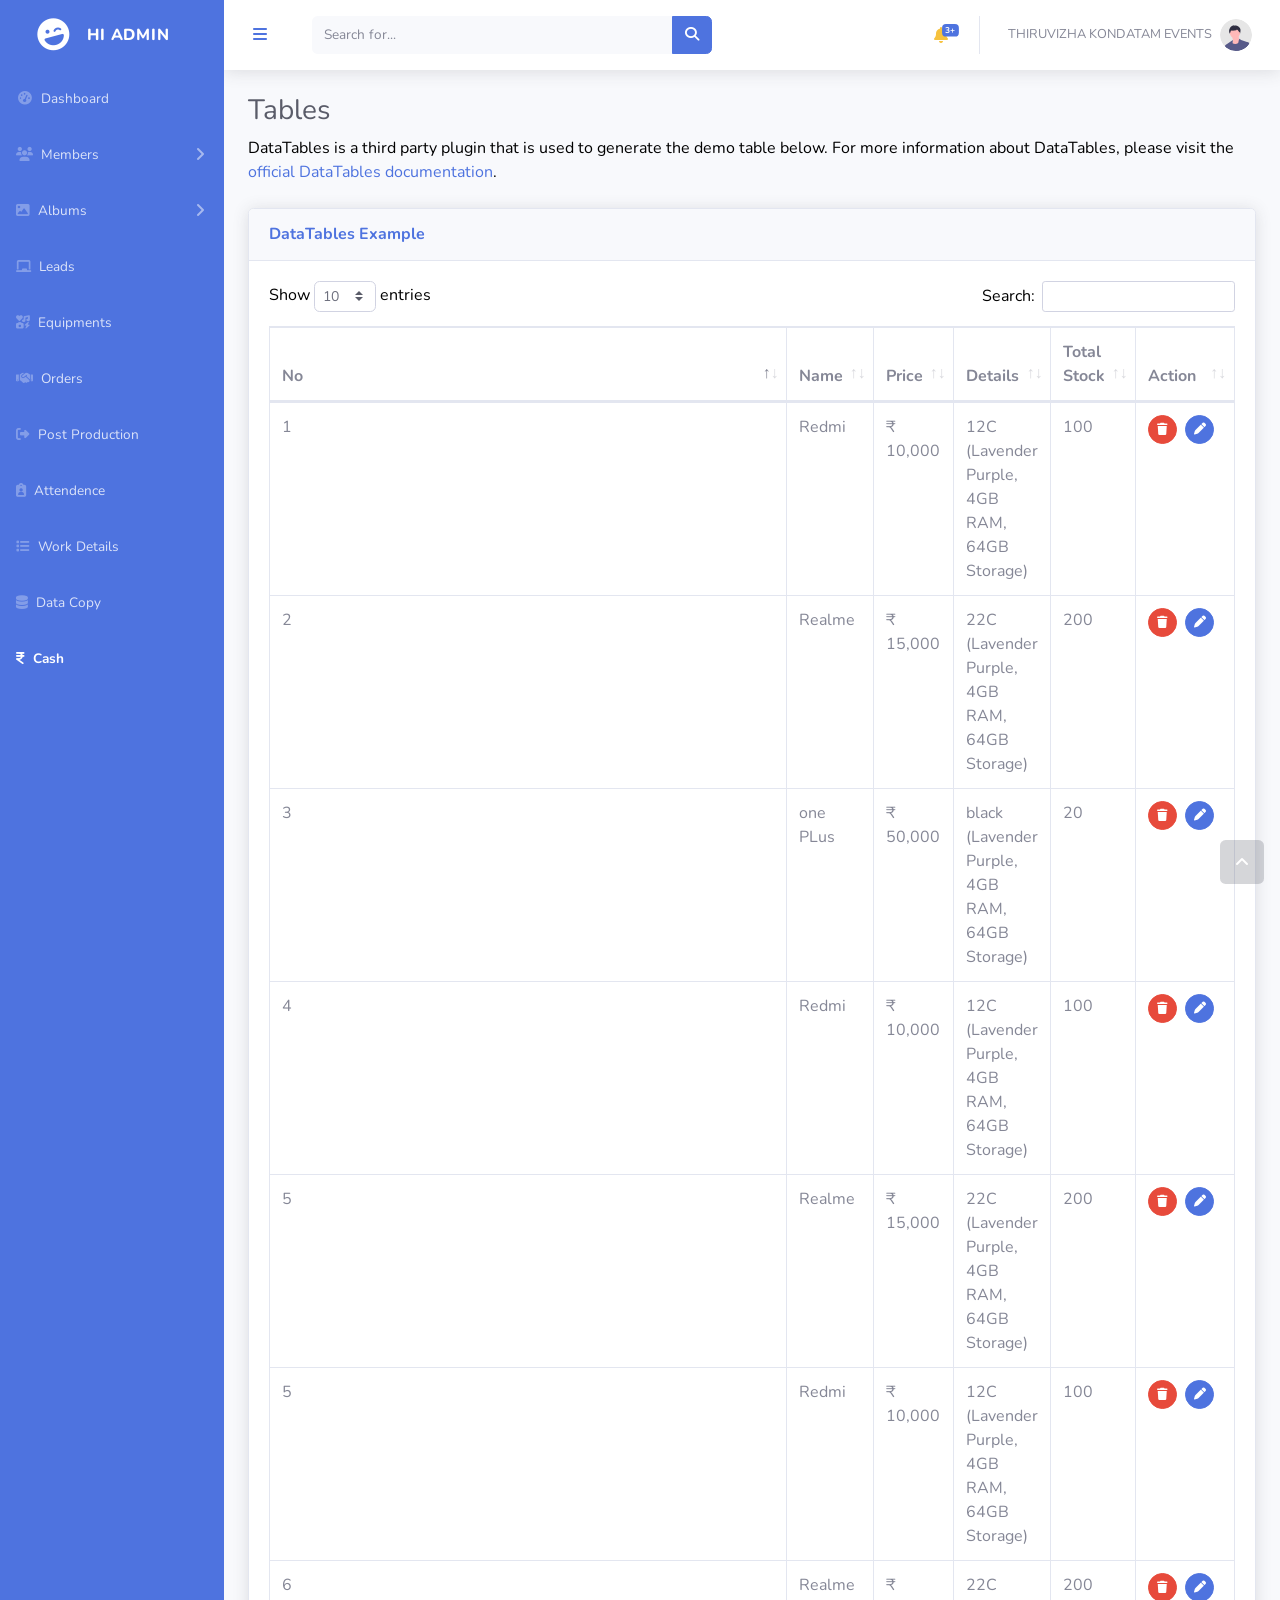
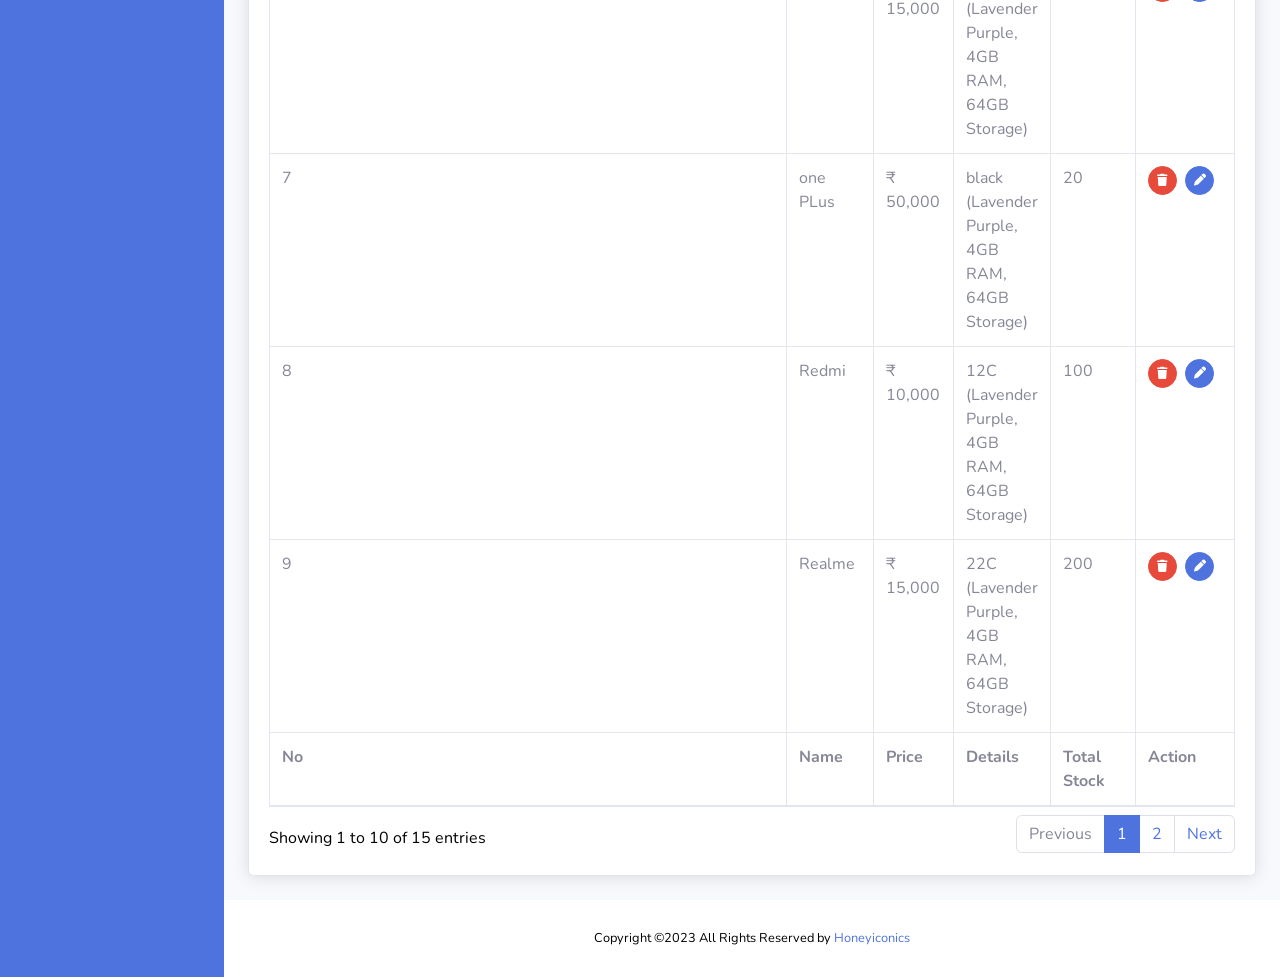
<file: cash.html>
<!DOCTYPE html>
<html lang="en">

<head>

    <meta charset="utf-8">
    <meta http-equiv="X-UA-Compatible" content="IE=edge">
    <meta name="viewport" content="width=device-width, initial-scale=1, shrink-to-fit=no">
    <meta name="description" content="">
    <meta name="author" content="">

    <title>THIRUVIZHA KONDATAM EVENTS Dashboard</title>

    <!-- Custom fonts for this template -->
    <link href="vendor/fontawesome-free/css/all.min.css" rel="stylesheet" type="text/css">
    <link
        href="https://fonts.googleapis.com/css?family=Nunito:200,200i,300,300i,400,400i,600,600i,700,700i,800,800i,900,900i"
        rel="stylesheet">
        <link rel="stylesheet" href="https://cdnjs.cloudflare.com/ajax/libs/font-awesome/6.4.2/css/all.min.css"
        integrity="sha512-z3gLpd7yknf1YoNbCzqRKc4qyor8gaKU1qmn+CShxbuBusANI9QpRohGBreCFkKxLhei6S9CQXFEbbKuqLg0DA=="
        crossorigin="anonymous" referrerpolicy="no-referrer" />
    <!-- Custom styles for this template -->
    <link href="css/sb-admin-2.min.css" rel="stylesheet">
    

    <!-- Custom styles for this page -->
    <link href="vendor/datatables/dataTables.bootstrap4.min.css" rel="stylesheet">

</head>

<body id="page-top">

    
     <!-- Page Wrapper -->
     <div id="wrapper">

        <!-- Sidebar -->
        <ul class="navbar-nav bg-gradient-primary sidebar sidebar-dark accordion " id="accordionSidebar">
            <div class="new-stic  w-100">
                            <!-- Sidebar - Brand -->
            <a class="sidebar-brand d-flex align-items-center justify-content-center" href="index.html">
                <div class="sidebar-brand-icon rotate-n-15">
                    <i class="fas fa-laugh-wink"></i>
                </div>
                <div class="sidebar-brand-text mx-3">Hi Admin <sup></sup></div>
            </a>

            <!-- Divider -->
            <!-- <hr class="sidebar-divider my-0"> -->

            <!-- Nav Item - Dashboard -->
            <li class="nav-item ">
                <a class="nav-link" href="index.html">
                    <i class="fas fa-fw fa-tachometer-alt"></i>
                    <span>Dashboard</span></a>
            </li>
            <li class="nav-item ">
                <a class="nav-link collapsed" href="add-product.html" data-toggle="collapse"
                    data-target="#collapseTwo" aria-expanded="true" aria-controls="collapseTwo">
                    <i class="fa-solid fa-users"></i>
                    <span>Members</span>
                </a>
                <div id="collapseTwo" class="collapse" aria-labelledby="headingTwo" data-parent="#accordionSidebar">
                    <div class="bg-white py-2 collapse-inner rounded">
                        <h6 class="collapse-header">Workers</h6>
                        <a class="collapse-item" href="add-admin.html">Add</a>
                        <a class="collapse-item" href="view.html">View</a>
                    </div>
                </div>
            </li>
            <li class="nav-item">
                <a class="nav-link collapsed" href="add-product.html" data-toggle="collapse"
                    data-target="#collapseThree" aria-expanded="true" aria-controls="collapseThree">
                    <i class="fa-solid fa-image"></i>
                    <span>Albums</span>
                </a>
                <div id="collapseThree" class="collapse" aria-labelledby="headingThree" data-parent="#accordionSidebar">
                    <div class="bg-white py-2 collapse-inner rounded">
                        <h6 class="collapse-header">For Website</h6>
                        <a class="collapse-item" href="add-album.html">Add</a>
                        <a class="collapse-item" href="edit-album.html">View</a>
                    </div>
                </div>
            </li>
            <li class="nav-item ">
                <a class="nav-link" href="view-leads.html">
                    <i class="fa-solid fa-chalkboard"></i>
                    <span>Leads</span>
                </a>
            </li>
            <li class="nav-item ">
                <a class="nav-link" href="equipment.html">
                    <i class="fa-solid fa-icons"></i>
                    <span>Equipments</span>
                </a>
            </li>
            <li class="nav-item ">
                <a class="nav-link" href="order.html">
                    <i class="fa-solid fa-handshake"></i>
                    <span>Orders</span>
                </a>
            </li>
            <li class="nav-item ">
                <a class="nav-link" href="post-production.html">
                    <i class="fa-solid fa-right-from-bracket"></i>
                    <span>Post Production</span>
                </a>
            </li>
            <li class="nav-item ">
                <a class="nav-link" href="attendence.html">
                    <i class="fa-solid fa-clipboard-user"></i>
                    <span>Attendence</span>
                </a>
            </li>
            <li class="nav-item ">
                <a class="nav-link" href="work-details.html">
                    <i class="fa-solid fa-list"></i>
                    <span>Work Details</span>
                </a>
            </li>

            <li class="nav-item ">
                <a class="nav-link" href="data-copy.html">
                    <i class="fa-solid fa-database"></i>
                    <span>Data Copy</span>
                </a>
            </li>
            <li class="nav-item active">
                <a class="nav-link" href="cash.html">
                    <i class="fa-solid fa-indian-rupee-sign"></i>
                    <span>Cash</span>
                </a>
            </li>

            <!-- Divider -->
            <!-- <hr class="sidebar-divider d-none d-md-block"> -->

            <!-- Sidebar Toggler (Sidebar) -->
            <!-- <div class="text-center d-none d-md-inline mx-auto">
                <button class="rounded-circle border-0" id="sidebarToggle"></button>
            </div> -->

            <!-- Sidebar Message -->
            <!-- <div class="sidebar-card d-none d-lg-flex">
                <img class="sidebar-card-illustration mb-2" src="img/undraw_rocket.svg" alt="...">
                <p class="text-center mb-2"><strong>SB Admin Pro</strong> is packed with premium features, components, and more!</p>
                <a class="btn btn-success btn-sm" href="https://startbootstrap.com/theme/sb-admin-pro">Upgrade to Pro!</a>
            </div> -->
            </div>


        </ul>
        <!-- End of Sidebar -->

        <!-- Content Wrapper -->
        <div id="content-wrapper" class="d-flex flex-column">

            <!-- Main Content -->
            <div id="content">

                <!-- Topbar -->
                <nav class="navbar fixed-top navbar-expand navbar-light bg-white topbar  mb-4 static-top shadow">
                    <!-- <div class="text-center d-none d-md-inline mx-auto">
                        <button class="rounded-circle border-0 p-2" id="sidebarToggle"><i class="fa fa-bars"></i></button>
                    </div> -->

                    <!-- Sidebar Toggle (Topbar) -->
                    <button id="sidebarToggleTop" class="btn btn-link  rounded-circle mr-3">
                        <i class="fa fa-bars"></i>
                    </button>

                    <!-- Topbar Search -->
                    <form
                        class="d-none d-sm-inline-block form-inline mr-auto ml-md-3 my-2 my-md-0 mw-100 navbar-search">
                        <div class="input-group">
                            <input type="text" class="form-control bg-light border-0 small" placeholder="Search for..."
                                aria-label="Search" aria-describedby="basic-addon2">
                            <div class="input-group-append">
                                <button class="btn btn-primary" type="button">
                                    <i class="fas fa-search fa-sm"></i>
                                </button>
                            </div>
                        </div>
                    </form>

                    <!-- Topbar Navbar -->
                    <ul class="navbar-nav ml-auto">

                        <!-- Nav Item - Search Dropdown (Visible Only XS) -->
                        <li class="nav-item dropdown no-arrow d-sm-none">
                            <a class="nav-link dropdown-toggle" href="#" id="searchDropdown" role="button"
                                data-toggle="dropdown" aria-haspopup="true" aria-expanded="false">
                                <i class="fas fa-search fa-fw"></i>
                            </a>
                            <!-- Dropdown - Messages -->
                            <div class="dropdown-menu dropdown-menu-right p-3 shadow animated--grow-in"
                                aria-labelledby="searchDropdown">
                                <form class="form-inline mr-auto w-100 navbar-search">
                                    <div class="input-group">
                                        <input type="text" class="form-control bg-light border-0 small"
                                            placeholder="Search for..." aria-label="Search"
                                            aria-describedby="basic-addon2">
                                        <div class="input-group-append">
                                            <button class="btn btn-primary" type="button">
                                                <i class="fas fa-search fa-sm"></i>
                                            </button>
                                        </div>
                                    </div>
                                </form>
                            </div>
                        </li>

                          <!-- Notification Simbol Start -->

                        <!-- Nav Item - Alerts -->
                        <li class="nav-item dropdown no-arrow">
                            <a class="nav-link dropdown-toggle" href="notification.html" id=""
                                aria-expanded="false">
                                <i class="fas fa-bell fa-fw"></i>
                                <!-- Counter - Alerts -->
                                <span class="badge badge-danger badge-counter">3+</span>
                            </a>

                        </li>
                        <div class="topbar-divider d-none d-sm-block"></div>

                        <!-- Nav Item - User Information -->
                        <li class="nav-item dropdown no-arrow">
                            <a class="nav-link dropdown-toggle" href="#" id="userDropdown" role="button"
                                data-toggle="dropdown" aria-haspopup="true" aria-expanded="false">
                                <span class="mr-2 d-none d-lg-inline text-gray-600 small">THIRUVIZHA KONDATAM EVENTS</span>
                                <img class="img-profile rounded-circle"
                                    src="img/undraw_profile.svg">
                            </a>
                            <!-- Dropdown - User Information -->
                            <div class="dropdown-menu dropdown-menu-right shadow animated--grow-in"
                                aria-labelledby="userDropdown">
                                <!-- <a class="dropdown-item" href="#">
                                    <i class="fas fa-user fa-sm fa-fw mr-2 text-gray-400"></i>
                                    Profile
                                </a> -->
                                <a class="dropdown-item" href="#" data-toggle="modal" data-target="#changepass">
                                    <i class="fas fa-cogs fa-sm fa-fw mr-2 text-gray-400"></i>
                                    Change Password
                                </a>
                                <div class="dropdown-divider"></div>
                                <a class="dropdown-item" href="#" data-toggle="modal" data-target="#logoutModal">
                                    <i class="fas fa-sign-out-alt fa-sm fa-fw mr-2 text-gray-400"></i>
                                    Logout
                                </a>
                            </div>
                        </li>

                    </ul>

                </nav>
                <!-- End of Topbar -->
                  <!-- Begin Page Content -->
                  <div class="container-fluid ">

                    <!-- Page Heading -->
                    <h1 class="h3 mb-2 text-gray-800">Tables</h1>
                    <p class="mb-4">DataTables is a third party plugin that is used to generate the demo table below.
                        For more information about DataTables, please visit the <a target="_blank"
                            href="https://datatables.net">official DataTables documentation</a>.</p>

                    <!-- DataTales Example -->
                    <div class="card shadow mb-4">
                        <div class="card-header py-3">
                            <h6 class="m-0 font-weight-bold text-primary">DataTables Example</h6>
                        </div>
                        <div class="card-body">
                            <div class="table-responsive">
                                <table class="table table-bordered" id="dataTable" width="100%" cellspacing="0">
                                    <thead>
                                        <tr>
                                            <th>No</th>
                                            <th>Name</th>
                                            <th>Price</th>
                                            <th>Details</th>
                                            <th>Total Stock</th>
                                            <th>Action</th>
                                        </tr>
                                    </thead>
                                    <tfoot>
                                        <tr>
                                            <th>No</th>
                                            <th>Name</th>
                                            <th>Price</th>
                                            <th>Details</th>
                                            <th>Total Stock</th>
                                            <th>Action</th>
                                        </tr>
                                    </tfoot>
                                    <tbody>
                                        <tr>
                                            <td>1</td>
                                            <td>Redmi</td>
                                            <td>₹ 10,000</td>
                                            <td>12C (Lavender Purple, 4GB RAM, 64GB Storage)</td>
                                            <td>100</td>
                                            <td>
                                                <div class="d-flex">
                                                    <a href="" class="btn btn btn-danger btn-circle btn-sm"><i class="  fas fa-trash"></i></a>
                                                    <a href="" class="btn btn btn-primary btn-circle btn-sm mx-2" ><i class="fas fa-pen"></i></a>
                                                </div>
                                            </td>
                                        </tr>
                                        <tr>
                                            <td>2</td>
                                            <td>Realme</td>
                                            <td>₹ 15,000</td>
                                            <td>22C (Lavender Purple, 4GB RAM, 64GB Storage)</td>
                                            <td>200</td>
                                            <td>
                                                <div class="d-flex">
                                                    <a href="" class="btn btn btn-danger btn-circle btn-sm"><i class="  fas fa-trash"></i></a>
                                                    <a href="" class="btn btn btn-primary btn-circle btn-sm mx-2" ><i class="fas fa-pen"></i></a>
                                                </div>
                                            </td>
                                        </tr>
                                        <tr>
                                            <td>3</td>
                                            <td>one PLus</td>
                                            <td>₹ 50,000</td>
                                            <td>black (Lavender Purple, 4GB RAM, 64GB Storage)</td>
                                            <td>20</td>
                                            <td>
                                                <div class="d-flex">
                                                    <a href="" class="btn btn btn-danger btn-circle btn-sm"><i class="  fas fa-trash"></i></a>
                                                    <a href="" class="btn btn btn-primary btn-circle btn-sm mx-2" ><i class="fas fa-pen"></i></a>
                                                </div>
                                            </td>
                                        </tr>
                                        <tr>
                                            <td>4</td>
                                            <td>Redmi</td>
                                            <td>₹ 10,000</td>
                                            <td>12C (Lavender Purple, 4GB RAM, 64GB Storage)</td>
                                            <td>100</td>
                                            <td>
                                                <div class="d-flex">
                                                    <a href="" class="btn btn btn-danger btn-circle btn-sm"><i class="  fas fa-trash"></i></a>
                                                    <a href="" class="btn btn btn-primary btn-circle btn-sm mx-2" ><i class="fas fa-pen"></i></a>
                                                </div>
                                            </td>
                                        </tr>
                                        <tr>
                                            <td>5</td>
                                            <td>Realme</td>
                                            <td>₹ 15,000</td>
                                            <td>22C (Lavender Purple, 4GB RAM, 64GB Storage)</td>
                                            <td>200</td>
                                            <td>
                                                <div class="d-flex">
                                                    <a href="" class="btn btn btn-danger btn-circle btn-sm"><i class="  fas fa-trash"></i></a>
                                                    <a href="" class="btn btn btn-primary btn-circle btn-sm mx-2" ><i class="fas fa-pen"></i></a>
                                                </div>
                                            </td>
                                        </tr>
                                        <tr>
                                            <td>5</td>
                                            <td>Redmi</td>
                                            <td>₹ 10,000</td>
                                            <td>12C (Lavender Purple, 4GB RAM, 64GB Storage)</td>
                                            <td>100</td>
                                            <td>
                                                <div class="d-flex">
                                                    <a href="" class="btn btn btn-danger btn-circle btn-sm"><i class="  fas fa-trash"></i></a>
                                                    <a href="" class="btn btn btn-primary btn-circle btn-sm mx-2" ><i class="fas fa-pen"></i></a>
                                                </div>
                                            </td>
                                        </tr>
                                        <tr>
                                            <td>6</td>
                                            <td>Realme</td>
                                            <td>₹ 15,000</td>
                                            <td>22C (Lavender Purple, 4GB RAM, 64GB Storage)</td>
                                            <td>200</td>
                                            <td>
                                                <div class="d-flex">
                                                    <a href="" class="btn btn btn-danger btn-circle btn-sm"><i class="  fas fa-trash"></i></a>
                                                    <a href="" class="btn btn btn-primary btn-circle btn-sm mx-2" ><i class="fas fa-pen"></i></a>
                                                </div>
                                            </td>
                                        </tr>
                                        <tr>
                                            <td>7</td>
                                            <td>one PLus</td>
                                            <td>₹ 50,000</td>
                                            <td>black (Lavender Purple, 4GB RAM, 64GB Storage)</td>
                                            <td>20</td>
                                            <td>
                                                <div class="d-flex">
                                                    <a href="" class="btn btn btn-danger btn-circle btn-sm"><i class="  fas fa-trash"></i></a>
                                                    <a href="" class="btn btn btn-primary btn-circle btn-sm mx-2" ><i class="fas fa-pen"></i></a>
                                                </div>
                                            </td>
                                        </tr>
                                        <tr>
                                            <td>8</td>
                                            <td>Redmi</td>
                                            <td>₹ 10,000</td>
                                            <td>12C (Lavender Purple, 4GB RAM, 64GB Storage)</td>
                                            <td>100</td>
                                            <td>
                                                <div class="d-flex">
                                                    <a href="" class="btn btn btn-danger btn-circle btn-sm"><i class="  fas fa-trash"></i></a>
                                                    <a href="" class="btn btn btn-primary btn-circle btn-sm mx-2" ><i class="fas fa-pen"></i></a>
                                                </div>
                                            </td>
                                        </tr>
                                        <tr>
                                            <td>9</td>
                                            <td>Realme</td>
                                            <td>₹ 15,000</td>
                                            <td>22C (Lavender Purple, 4GB RAM, 64GB Storage)</td>
                                            <td>200</td>
                                            <td>
                                                <div class="d-flex">
                                                    <a href="" class="btn btn btn-danger btn-circle btn-sm"><i class="  fas fa-trash"></i></a>
                                                    <a href="" class="btn btn btn-primary btn-circle btn-sm mx-2" ><i class="fas fa-pen"></i></a>
                                                </div>
                                            </td>
                                        </tr>
                                        <tr>
                                            <td>10</td>
                                            <td>Redmi</td>
                                            <td>₹ 10,000</td>
                                            <td>12C (Lavender Purple, 4GB RAM, 64GB Storage)</td>
                                            <td>100</td>
                                            <td>
                                                <div class="d-flex">
                                                    <a href="" class="btn btn btn-danger btn-circle btn-sm"><i class="  fas fa-trash"></i></a>
                                                    <a href="" class="btn btn btn-primary btn-circle btn-sm mx-2" ><i class="fas fa-pen"></i></a>
                                                </div>
                                            </td>
                                        </tr>
                                        <tr>
                                            <td>11</td>
                                            <td>Realme</td>
                                            <td>₹ 15,000</td>
                                            <td>22C (Lavender Purple, 4GB RAM, 64GB Storage)</td>
                                            <td>200</td>
                                            <td>
                                                <div class="d-flex">
                                                    <a href="" class="btn btn btn-danger btn-circle btn-sm"><i class="  fas fa-trash"></i></a>
                                                    <a href="" class="btn btn btn-primary btn-circle btn-sm mx-2" ><i class="fas fa-pen"></i></a>
                                                </div>
                                            </td>
                                        </tr>
                                        <tr>
                                            <td>12</td>
                                            <td>one PLus</td>
                                            <td>₹ 50,000</td>
                                            <td>black (Lavender Purple, 4GB RAM, 64GB Storage)</td>
                                            <td>20</td>
                                            <td>
                                                <div class="d-flex">
                                                    <a href="" class="btn btn btn-danger btn-circle btn-sm"><i class="  fas fa-trash"></i></a>
                                                    <a href="" class="btn btn btn-primary btn-circle btn-sm mx-2" ><i class="fas fa-pen"></i></a>
                                                </div>
                                            </td>
                                        </tr>
                                        <tr>
                                            <td>13</td>
                                            <td>Redmi</td>
                                            <td>₹ 10,000</td>
                                            <td>12C (Lavender Purple, 4GB RAM, 64GB Storage)</td>
                                            <td>100</td>
                                            <td>
                                                <div class="d-flex">
                                                    <a href="" class="btn btn btn-danger btn-circle btn-sm"><i class="  fas fa-trash"></i></a>
                                                    <a href="" class="btn btn btn-primary btn-circle btn-sm mx-2" ><i class="fas fa-pen"></i></a>
                                                </div>
                                            </td>
                                        </tr>
                                        <tr>
                                            <td>14</td>
                                            <td>Realme</td>
                                            <td>₹ 15,000</td>
                                            <td>22C (Lavender Purple, 4GB RAM, 64GB Storage)</td>
                                            <td>200</td>
                                            <td>
                                                <div class="d-flex">
                                                    <a href="" class="btn btn btn-danger btn-circle btn-sm"><i class="  fas fa-trash"></i></a>
                                                    <a href="" class="btn btn btn-primary btn-circle btn-sm mx-2" ><i class="fas fa-pen"></i></a>
                                                </div>
                                            </td>
                                        </tr>
                                    
                                    </tbody>
                                </table>
                            </div>
                        </div>
                    </div>

                </div>
                <!-- /.container-fluid -->

            </div>
            <!-- End of Main Content -->

            <!-- Footer -->
            <footer class="sticky-footer bg-white">
                <div class="container my-auto">
                    <div class="copyright text-center my-auto">
                        <span>Copyright &copy;2023 All Rights Reserved by <a href="https://honeyiconics.com/" target="_blank" class="w">Honeyiconics</a>

                        </span>
                    </div>
                </div>
            </footer>
            <!-- End of Footer -->

        </div>
        <!-- End of Content Wrapper -->

    </div>
    <!-- End of Page Wrapper -->

    <!-- Scroll to Top Button-->
    <a class="scroll-to-top rounded" href="#page-top">
        <i class="fas fa-angle-up"></i>
    </a>

    <!-- Logout Modal-->
    <div class="modal fade" id="logoutModal" tabindex="-1" role="dialog" aria-labelledby="exampleModalLabel"
        aria-hidden="true">
        <div class="modal-dialog" role="document">
            <div class="modal-content">
                <div class="modal-header">
                    <h5 class="modal-title" id="exampleModalLabel">Ready to Leave?</h5>
                    <button class="close" type="button" data-dismiss="modal" aria-label="Close">
                        <span aria-hidden="true">×</span>
                    </button>
                </div>
                <div class="modal-body">Select "Logout" below if you are ready to end your current session.</div>
                <div class="modal-footer">
                    <button class="btn btn-secondary" type="button" data-dismiss="modal">Cancel</button>
                    <a class="btn btn-primary" href="login.html">Logout</a>
                </div>
            </div>
        </div>
    </div>

    <!-- Bootstrap core JavaScript-->
    <script src="vendor/jquery/jquery.min.js"></script>
    <script src="vendor/bootstrap/js/bootstrap.bundle.min.js"></script>

    <!-- Core plugin JavaScript-->
    <script src="vendor/jquery-easing/jquery.easing.min.js"></script>

    <!-- Custom scripts for all pages-->
    <script src="js/sb-admin-2.min.js"></script>

    <!-- Page level plugins -->
    <script src="vendor/datatables/jquery.dataTables.min.js"></script>
    <script src="vendor/datatables/dataTables.bootstrap4.min.js"></script>

    <!-- Page level custom scripts -->
    <script src="js/demo/datatables-demo.js"></script>

</body>

</html>
</file>
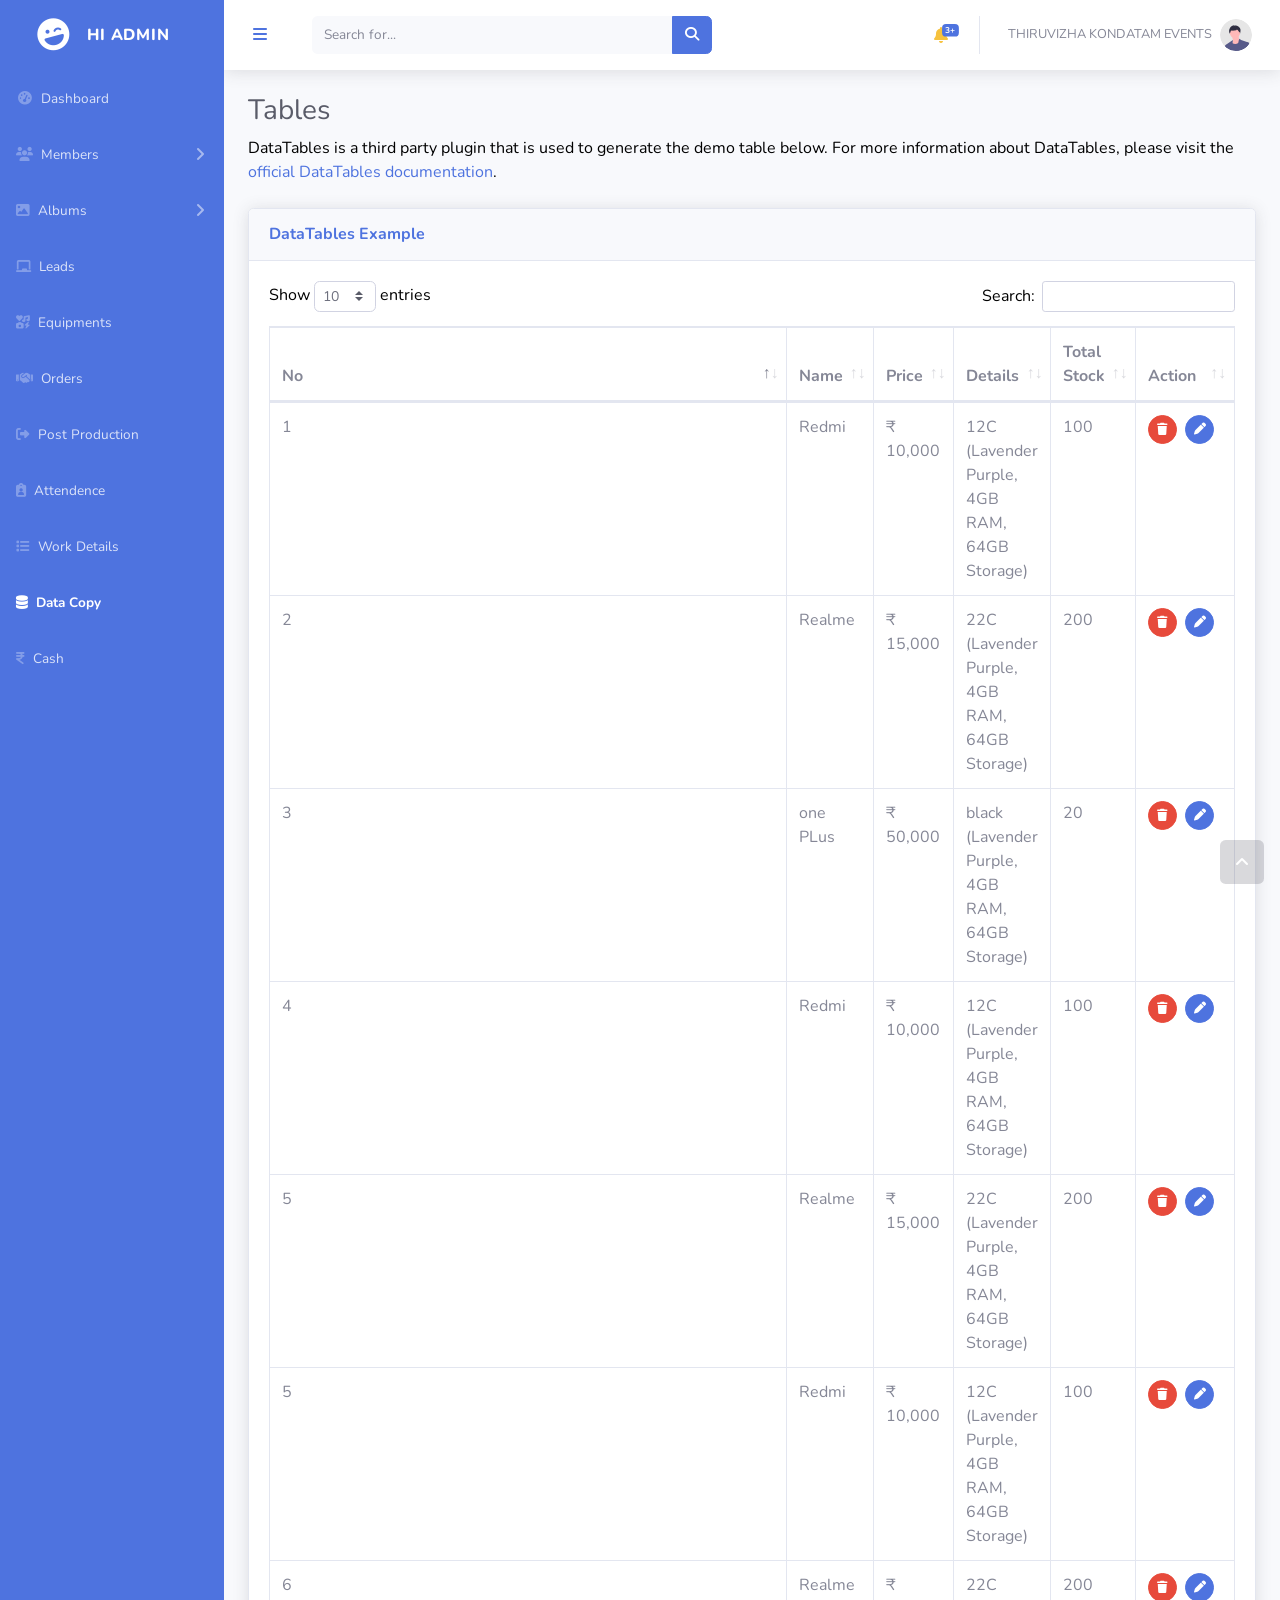
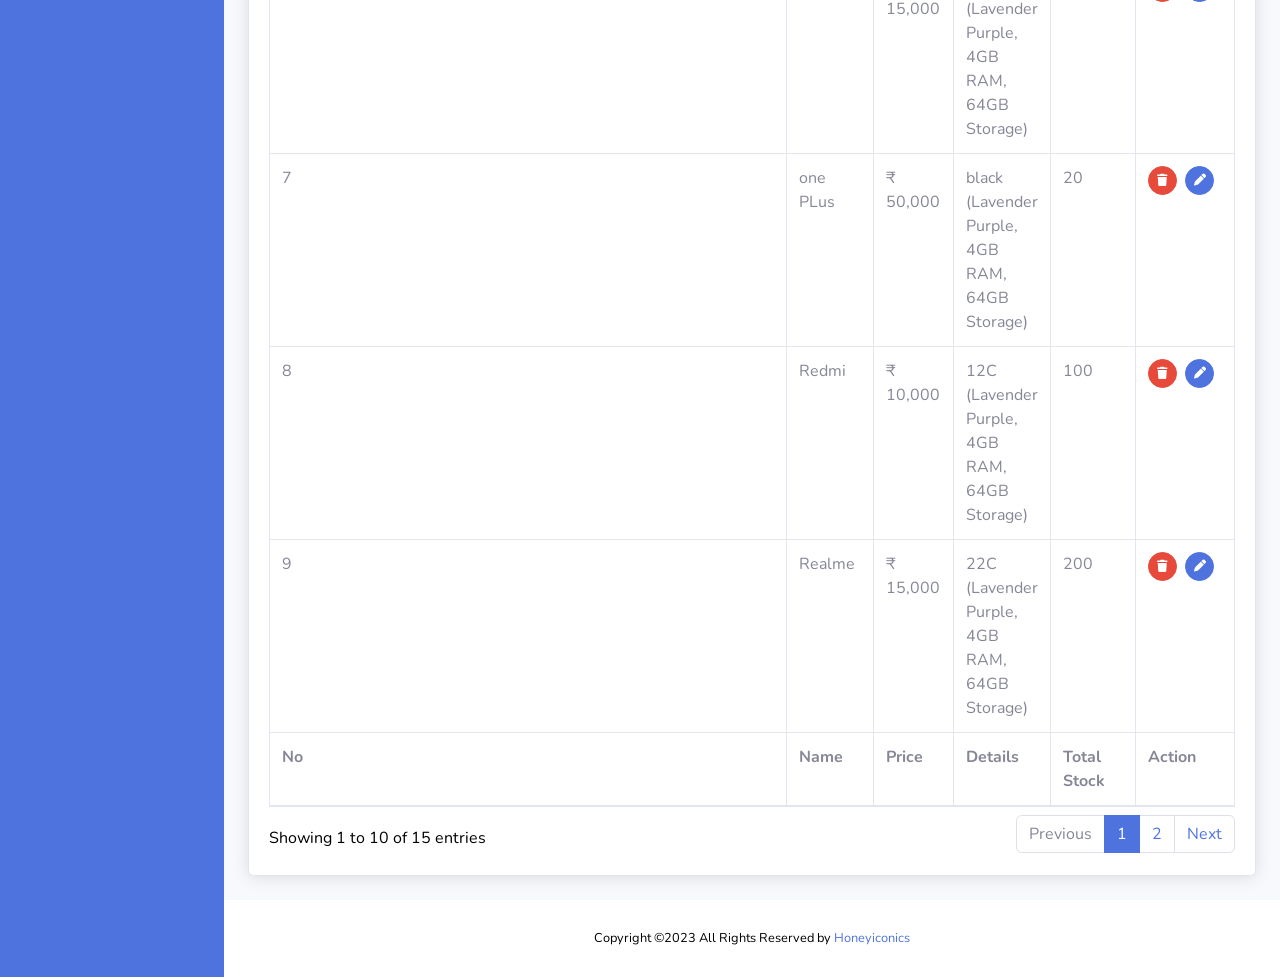
<file: data-copy.html>
<!DOCTYPE html>
<html lang="en">

<head>

    <meta charset="utf-8">
    <meta http-equiv="X-UA-Compatible" content="IE=edge">
    <meta name="viewport" content="width=device-width, initial-scale=1, shrink-to-fit=no">
    <meta name="description" content="">
    <meta name="author" content="">

    <title>THIRUVIZHA KONDATAM EVENTS Dashboard</title>

    <!-- Custom fonts for this template -->
    <link href="vendor/fontawesome-free/css/all.min.css" rel="stylesheet" type="text/css">
    <link
        href="https://fonts.googleapis.com/css?family=Nunito:200,200i,300,300i,400,400i,600,600i,700,700i,800,800i,900,900i"
        rel="stylesheet">
        <link rel="stylesheet" href="https://cdnjs.cloudflare.com/ajax/libs/font-awesome/6.4.2/css/all.min.css"
        integrity="sha512-z3gLpd7yknf1YoNbCzqRKc4qyor8gaKU1qmn+CShxbuBusANI9QpRohGBreCFkKxLhei6S9CQXFEbbKuqLg0DA=="
        crossorigin="anonymous" referrerpolicy="no-referrer" />
    <!-- Custom styles for this template -->
    <link href="css/sb-admin-2.min.css" rel="stylesheet">
    

    <!-- Custom styles for this page -->
    <link href="vendor/datatables/dataTables.bootstrap4.min.css" rel="stylesheet">

</head>

<body id="page-top">

    
     <!-- Page Wrapper -->
     <div id="wrapper">

        <!-- Sidebar -->
        <ul class="navbar-nav bg-gradient-primary sidebar sidebar-dark accordion " id="accordionSidebar">
            <div class="new-stic  w-100">
                            <!-- Sidebar - Brand -->
            <a class="sidebar-brand d-flex align-items-center justify-content-center" href="index.html">
                <div class="sidebar-brand-icon rotate-n-15">
                    <i class="fas fa-laugh-wink"></i>
                </div>
                <div class="sidebar-brand-text mx-3">Hi Admin <sup></sup></div>
            </a>

            <!-- Divider -->
            <!-- <hr class="sidebar-divider my-0"> -->

            <!-- Nav Item - Dashboard -->
            <li class="nav-item ">
                <a class="nav-link" href="index.html">
                    <i class="fas fa-fw fa-tachometer-alt"></i>
                    <span>Dashboard</span></a>
            </li>
            <li class="nav-item ">
                <a class="nav-link collapsed" href="add-product.html" data-toggle="collapse"
                    data-target="#collapseTwo" aria-expanded="true" aria-controls="collapseTwo">
                    <i class="fa-solid fa-users"></i>
                    <span>Members</span>
                </a>
                <div id="collapseTwo" class="collapse" aria-labelledby="headingTwo" data-parent="#accordionSidebar">
                    <div class="bg-white py-2 collapse-inner rounded">
                        <h6 class="collapse-header">Workers</h6>
                        <a class="collapse-item" href="add-admin.html">Add</a>
                        <a class="collapse-item" href="view.html">View</a>
                    </div>
                </div>
            </li>
            <li class="nav-item">
                <a class="nav-link collapsed" href="add-product.html" data-toggle="collapse"
                    data-target="#collapseThree" aria-expanded="true" aria-controls="collapseThree">
                    <i class="fa-solid fa-image"></i>
                    <span>Albums</span>
                </a>
                <div id="collapseThree" class="collapse" aria-labelledby="headingThree" data-parent="#accordionSidebar">
                    <div class="bg-white py-2 collapse-inner rounded">
                        <h6 class="collapse-header">For Website</h6>
                        <a class="collapse-item" href="add-album.html">Add</a>
                        <a class="collapse-item" href="edit-album.html">View</a>
                    </div>
                </div>
            </li>
            <li class="nav-item ">
                <a class="nav-link" href="view-leads.html">
                    <i class="fa-solid fa-chalkboard"></i>
                    <span>Leads</span>
                </a>
            </li>
            <li class="nav-item ">
                <a class="nav-link" href="equipment.html">
                    <i class="fa-solid fa-icons"></i>
                    <span>Equipments</span>
                </a>
            </li>
            <li class="nav-item ">
                <a class="nav-link" href="order.html">
                    <i class="fa-solid fa-handshake"></i>
                    <span>Orders</span>
                </a>
            </li>
            <li class="nav-item ">
                <a class="nav-link" href="post-production.html">
                    <i class="fa-solid fa-right-from-bracket"></i>
                    <span>Post Production</span>
                </a>
            </li>
            <li class="nav-item ">
                <a class="nav-link" href="attendence.html">
                    <i class="fa-solid fa-clipboard-user"></i>
                    <span>Attendence</span>
                </a>
            </li>
            <li class="nav-item ">
                <a class="nav-link" href="work-details.html">
                    <i class="fa-solid fa-list"></i>
                    <span>Work Details</span>
                </a>
            </li>

            <li class="nav-item active">
                <a class="nav-link" href="data-copy.html">
                    <i class="fa-solid fa-database"></i>
                    <span>Data Copy</span>
                </a>
            </li>
            <li class="nav-item ">
                <a class="nav-link" href="cash.html">
                    <i class="fa-solid fa-indian-rupee-sign"></i>
                    <span>Cash</span>
                </a>
            </li>


            <!-- Divider -->
            <!-- <hr class="sidebar-divider d-none d-md-block"> -->

            <!-- Sidebar Toggler (Sidebar) -->
            <!-- <div class="text-center d-none d-md-inline mx-auto">
                <button class="rounded-circle border-0" id="sidebarToggle"></button>
            </div> -->

            <!-- Sidebar Message -->
            <!-- <div class="sidebar-card d-none d-lg-flex">
                <img class="sidebar-card-illustration mb-2" src="img/undraw_rocket.svg" alt="...">
                <p class="text-center mb-2"><strong>SB Admin Pro</strong> is packed with premium features, components, and more!</p>
                <a class="btn btn-success btn-sm" href="https://startbootstrap.com/theme/sb-admin-pro">Upgrade to Pro!</a>
            </div> -->
            </div>


        </ul>
        <!-- End of Sidebar -->

        <!-- Content Wrapper -->
        <div id="content-wrapper" class="d-flex flex-column">

            <!-- Main Content -->
            <div id="content">

                <!-- Topbar -->
                <nav class="navbar fixed-top navbar-expand navbar-light bg-white topbar  mb-4 static-top shadow">
                    <!-- <div class="text-center d-none d-md-inline mx-auto">
                        <button class="rounded-circle border-0 p-2" id="sidebarToggle"><i class="fa fa-bars"></i></button>
                    </div> -->

                    <!-- Sidebar Toggle (Topbar) -->
                    <button id="sidebarToggleTop" class="btn btn-link  rounded-circle mr-3">
                        <i class="fa fa-bars"></i>
                    </button>

                    <!-- Topbar Search -->
                    <form
                        class="d-none d-sm-inline-block form-inline mr-auto ml-md-3 my-2 my-md-0 mw-100 navbar-search">
                        <div class="input-group">
                            <input type="text" class="form-control bg-light border-0 small" placeholder="Search for..."
                                aria-label="Search" aria-describedby="basic-addon2">
                            <div class="input-group-append">
                                <button class="btn btn-primary" type="button">
                                    <i class="fas fa-search fa-sm"></i>
                                </button>
                            </div>
                        </div>
                    </form>

                    <!-- Topbar Navbar -->
                    <ul class="navbar-nav ml-auto">

                        <!-- Nav Item - Search Dropdown (Visible Only XS) -->
                        <li class="nav-item dropdown no-arrow d-sm-none">
                            <a class="nav-link dropdown-toggle" href="#" id="searchDropdown" role="button"
                                data-toggle="dropdown" aria-haspopup="true" aria-expanded="false">
                                <i class="fas fa-search fa-fw"></i>
                            </a>
                            <!-- Dropdown - Messages -->
                            <div class="dropdown-menu dropdown-menu-right p-3 shadow animated--grow-in"
                                aria-labelledby="searchDropdown">
                                <form class="form-inline mr-auto w-100 navbar-search">
                                    <div class="input-group">
                                        <input type="text" class="form-control bg-light border-0 small"
                                            placeholder="Search for..." aria-label="Search"
                                            aria-describedby="basic-addon2">
                                        <div class="input-group-append">
                                            <button class="btn btn-primary" type="button">
                                                <i class="fas fa-search fa-sm"></i>
                                            </button>
                                        </div>
                                    </div>
                                </form>
                            </div>
                        </li>

                          <!-- Notification Simbol Start -->

                        <!-- Nav Item - Alerts -->
                        <li class="nav-item dropdown no-arrow">
                            <a class="nav-link dropdown-toggle" href="notification.html" id=""
                                aria-expanded="false">
                                <i class="fas fa-bell fa-fw"></i>
                                <!-- Counter - Alerts -->
                                <span class="badge badge-danger badge-counter">3+</span>
                            </a>

                        </li>

                        <div class="topbar-divider d-none d-sm-block"></div>

                        <!-- Nav Item - User Information -->
                        <li class="nav-item dropdown no-arrow">
                            <a class="nav-link dropdown-toggle" href="#" id="userDropdown" role="button"
                                data-toggle="dropdown" aria-haspopup="true" aria-expanded="false">
                                <span class="mr-2 d-none d-lg-inline text-gray-600 small">THIRUVIZHA KONDATAM EVENTS</span>
                                <img class="img-profile rounded-circle"
                                    src="img/undraw_profile.svg">
                            </a>
                            <!-- Dropdown - User Information -->
                            <div class="dropdown-menu dropdown-menu-right shadow animated--grow-in"
                                aria-labelledby="userDropdown">
                                <!-- <a class="dropdown-item" href="#">
                                    <i class="fas fa-user fa-sm fa-fw mr-2 text-gray-400"></i>
                                    Profile
                                </a> -->
                                <a class="dropdown-item" href="#" data-toggle="modal" data-target="#changepass">
                                    <i class="fas fa-cogs fa-sm fa-fw mr-2 text-gray-400"></i>
                                    Change Password
                                </a>
                                <div class="dropdown-divider"></div>
                                <a class="dropdown-item" href="#" data-toggle="modal" data-target="#logoutModal">
                                    <i class="fas fa-sign-out-alt fa-sm fa-fw mr-2 text-gray-400"></i>
                                    Logout
                                </a>
                            </div>
                        </li>

                    </ul>

                </nav>
                <!-- End of Topbar -->
                  <!-- Begin Page Content -->
                  <div class="container-fluid ">

                    <!-- Page Heading -->
                    <h1 class="h3 mb-2 text-gray-800">Tables</h1>
                    <p class="mb-4">DataTables is a third party plugin that is used to generate the demo table below.
                        For more information about DataTables, please visit the <a target="_blank"
                            href="https://datatables.net">official DataTables documentation</a>.</p>

                    <!-- DataTales Example -->
                    <div class="card shadow mb-4">
                        <div class="card-header py-3">
                            <h6 class="m-0 font-weight-bold text-primary">DataTables Example</h6>
                        </div>
                        <div class="card-body">
                            <div class="table-responsive">
                                <table class="table table-bordered" id="dataTable" width="100%" cellspacing="0">
                                    <thead>
                                        <tr>
                                            <th>No</th>
                                            <th>Name</th>
                                            <th>Price</th>
                                            <th>Details</th>
                                            <th>Total Stock</th>
                                            <th>Action</th>
                                        </tr>
                                    </thead>
                                    <tfoot>
                                        <tr>
                                            <th>No</th>
                                            <th>Name</th>
                                            <th>Price</th>
                                            <th>Details</th>
                                            <th>Total Stock</th>
                                            <th>Action</th>
                                        </tr>
                                    </tfoot>
                                    <tbody>
                                        <tr>
                                            <td>1</td>
                                            <td>Redmi</td>
                                            <td>₹ 10,000</td>
                                            <td>12C (Lavender Purple, 4GB RAM, 64GB Storage)</td>
                                            <td>100</td>
                                            <td>
                                                <div class="d-flex">
                                                    <a href="" class="btn btn btn-danger btn-circle btn-sm"><i class="  fas fa-trash"></i></a>
                                                    <a href="" class="btn btn btn-primary btn-circle btn-sm mx-2" ><i class="fas fa-pen"></i></a>
                                                </div>
                                            </td>
                                        </tr>
                                        <tr>
                                            <td>2</td>
                                            <td>Realme</td>
                                            <td>₹ 15,000</td>
                                            <td>22C (Lavender Purple, 4GB RAM, 64GB Storage)</td>
                                            <td>200</td>
                                            <td>
                                                <div class="d-flex">
                                                    <a href="" class="btn btn btn-danger btn-circle btn-sm"><i class="  fas fa-trash"></i></a>
                                                    <a href="" class="btn btn btn-primary btn-circle btn-sm mx-2" ><i class="fas fa-pen"></i></a>
                                                </div>
                                            </td>
                                        </tr>
                                        <tr>
                                            <td>3</td>
                                            <td>one PLus</td>
                                            <td>₹ 50,000</td>
                                            <td>black (Lavender Purple, 4GB RAM, 64GB Storage)</td>
                                            <td>20</td>
                                            <td>
                                                <div class="d-flex">
                                                    <a href="" class="btn btn btn-danger btn-circle btn-sm"><i class="  fas fa-trash"></i></a>
                                                    <a href="" class="btn btn btn-primary btn-circle btn-sm mx-2" ><i class="fas fa-pen"></i></a>
                                                </div>
                                            </td>
                                        </tr>
                                        <tr>
                                            <td>4</td>
                                            <td>Redmi</td>
                                            <td>₹ 10,000</td>
                                            <td>12C (Lavender Purple, 4GB RAM, 64GB Storage)</td>
                                            <td>100</td>
                                            <td>
                                                <div class="d-flex">
                                                    <a href="" class="btn btn btn-danger btn-circle btn-sm"><i class="  fas fa-trash"></i></a>
                                                    <a href="" class="btn btn btn-primary btn-circle btn-sm mx-2" ><i class="fas fa-pen"></i></a>
                                                </div>
                                            </td>
                                        </tr>
                                        <tr>
                                            <td>5</td>
                                            <td>Realme</td>
                                            <td>₹ 15,000</td>
                                            <td>22C (Lavender Purple, 4GB RAM, 64GB Storage)</td>
                                            <td>200</td>
                                            <td>
                                                <div class="d-flex">
                                                    <a href="" class="btn btn btn-danger btn-circle btn-sm"><i class="  fas fa-trash"></i></a>
                                                    <a href="" class="btn btn btn-primary btn-circle btn-sm mx-2" ><i class="fas fa-pen"></i></a>
                                                </div>
                                            </td>
                                        </tr>
                                        <tr>
                                            <td>5</td>
                                            <td>Redmi</td>
                                            <td>₹ 10,000</td>
                                            <td>12C (Lavender Purple, 4GB RAM, 64GB Storage)</td>
                                            <td>100</td>
                                            <td>
                                                <div class="d-flex">
                                                    <a href="" class="btn btn btn-danger btn-circle btn-sm"><i class="  fas fa-trash"></i></a>
                                                    <a href="" class="btn btn btn-primary btn-circle btn-sm mx-2" ><i class="fas fa-pen"></i></a>
                                                </div>
                                            </td>
                                        </tr>
                                        <tr>
                                            <td>6</td>
                                            <td>Realme</td>
                                            <td>₹ 15,000</td>
                                            <td>22C (Lavender Purple, 4GB RAM, 64GB Storage)</td>
                                            <td>200</td>
                                            <td>
                                                <div class="d-flex">
                                                    <a href="" class="btn btn btn-danger btn-circle btn-sm"><i class="  fas fa-trash"></i></a>
                                                    <a href="" class="btn btn btn-primary btn-circle btn-sm mx-2" ><i class="fas fa-pen"></i></a>
                                                </div>
                                            </td>
                                        </tr>
                                        <tr>
                                            <td>7</td>
                                            <td>one PLus</td>
                                            <td>₹ 50,000</td>
                                            <td>black (Lavender Purple, 4GB RAM, 64GB Storage)</td>
                                            <td>20</td>
                                            <td>
                                                <div class="d-flex">
                                                    <a href="" class="btn btn btn-danger btn-circle btn-sm"><i class="  fas fa-trash"></i></a>
                                                    <a href="" class="btn btn btn-primary btn-circle btn-sm mx-2" ><i class="fas fa-pen"></i></a>
                                                </div>
                                            </td>
                                        </tr>
                                        <tr>
                                            <td>8</td>
                                            <td>Redmi</td>
                                            <td>₹ 10,000</td>
                                            <td>12C (Lavender Purple, 4GB RAM, 64GB Storage)</td>
                                            <td>100</td>
                                            <td>
                                                <div class="d-flex">
                                                    <a href="" class="btn btn btn-danger btn-circle btn-sm"><i class="  fas fa-trash"></i></a>
                                                    <a href="" class="btn btn btn-primary btn-circle btn-sm mx-2" ><i class="fas fa-pen"></i></a>
                                                </div>
                                            </td>
                                        </tr>
                                        <tr>
                                            <td>9</td>
                                            <td>Realme</td>
                                            <td>₹ 15,000</td>
                                            <td>22C (Lavender Purple, 4GB RAM, 64GB Storage)</td>
                                            <td>200</td>
                                            <td>
                                                <div class="d-flex">
                                                    <a href="" class="btn btn btn-danger btn-circle btn-sm"><i class="  fas fa-trash"></i></a>
                                                    <a href="" class="btn btn btn-primary btn-circle btn-sm mx-2" ><i class="fas fa-pen"></i></a>
                                                </div>
                                            </td>
                                        </tr>
                                        <tr>
                                            <td>10</td>
                                            <td>Redmi</td>
                                            <td>₹ 10,000</td>
                                            <td>12C (Lavender Purple, 4GB RAM, 64GB Storage)</td>
                                            <td>100</td>
                                            <td>
                                                <div class="d-flex">
                                                    <a href="" class="btn btn btn-danger btn-circle btn-sm"><i class="  fas fa-trash"></i></a>
                                                    <a href="" class="btn btn btn-primary btn-circle btn-sm mx-2" ><i class="fas fa-pen"></i></a>
                                                </div>
                                            </td>
                                        </tr>
                                        <tr>
                                            <td>11</td>
                                            <td>Realme</td>
                                            <td>₹ 15,000</td>
                                            <td>22C (Lavender Purple, 4GB RAM, 64GB Storage)</td>
                                            <td>200</td>
                                            <td>
                                                <div class="d-flex">
                                                    <a href="" class="btn btn btn-danger btn-circle btn-sm"><i class="  fas fa-trash"></i></a>
                                                    <a href="" class="btn btn btn-primary btn-circle btn-sm mx-2" ><i class="fas fa-pen"></i></a>
                                                </div>
                                            </td>
                                        </tr>
                                        <tr>
                                            <td>12</td>
                                            <td>one PLus</td>
                                            <td>₹ 50,000</td>
                                            <td>black (Lavender Purple, 4GB RAM, 64GB Storage)</td>
                                            <td>20</td>
                                            <td>
                                                <div class="d-flex">
                                                    <a href="" class="btn btn btn-danger btn-circle btn-sm"><i class="  fas fa-trash"></i></a>
                                                    <a href="" class="btn btn btn-primary btn-circle btn-sm mx-2" ><i class="fas fa-pen"></i></a>
                                                </div>
                                            </td>
                                        </tr>
                                        <tr>
                                            <td>13</td>
                                            <td>Redmi</td>
                                            <td>₹ 10,000</td>
                                            <td>12C (Lavender Purple, 4GB RAM, 64GB Storage)</td>
                                            <td>100</td>
                                            <td>
                                                <div class="d-flex">
                                                    <a href="" class="btn btn btn-danger btn-circle btn-sm"><i class="  fas fa-trash"></i></a>
                                                    <a href="" class="btn btn btn-primary btn-circle btn-sm mx-2" ><i class="fas fa-pen"></i></a>
                                                </div>
                                            </td>
                                        </tr>
                                        <tr>
                                            <td>14</td>
                                            <td>Realme</td>
                                            <td>₹ 15,000</td>
                                            <td>22C (Lavender Purple, 4GB RAM, 64GB Storage)</td>
                                            <td>200</td>
                                            <td>
                                                <div class="d-flex">
                                                    <a href="" class="btn btn btn-danger btn-circle btn-sm"><i class="  fas fa-trash"></i></a>
                                                    <a href="" class="btn btn btn-primary btn-circle btn-sm mx-2" ><i class="fas fa-pen"></i></a>
                                                </div>
                                            </td>
                                        </tr>
                                    
                                    </tbody>
                                </table>
                            </div>
                        </div>
                    </div>

                </div>
                <!-- /.container-fluid -->

            </div>
            <!-- End of Main Content -->

            <!-- Footer -->
            <footer class="sticky-footer bg-white">
                <div class="container my-auto">
                    <div class="copyright text-center my-auto">
                        <span>Copyright &copy;2023 All Rights Reserved by <a href="https://honeyiconics.com/" target="_blank" class="w">Honeyiconics</a>

                        </span>
                    </div>
                </div>
            </footer>
            <!-- End of Footer -->

        </div>
        <!-- End of Content Wrapper -->

    </div>
    <!-- End of Page Wrapper -->

    <!-- Scroll to Top Button-->
    <a class="scroll-to-top rounded" href="#page-top">
        <i class="fas fa-angle-up"></i>
    </a>

    <!-- Logout Modal-->
    <div class="modal fade" id="logoutModal" tabindex="-1" role="dialog" aria-labelledby="exampleModalLabel"
        aria-hidden="true">
        <div class="modal-dialog" role="document">
            <div class="modal-content">
                <div class="modal-header">
                    <h5 class="modal-title" id="exampleModalLabel">Ready to Leave?</h5>
                    <button class="close" type="button" data-dismiss="modal" aria-label="Close">
                        <span aria-hidden="true">×</span>
                    </button>
                </div>
                <div class="modal-body">Select "Logout" below if you are ready to end your current session.</div>
                <div class="modal-footer">
                    <button class="btn btn-secondary" type="button" data-dismiss="modal">Cancel</button>
                    <a class="btn btn-primary" href="login.html">Logout</a>
                </div>
            </div>
        </div>
    </div>

    <!-- Bootstrap core JavaScript-->
    <script src="vendor/jquery/jquery.min.js"></script>
    <script src="vendor/bootstrap/js/bootstrap.bundle.min.js"></script>

    <!-- Core plugin JavaScript-->
    <script src="vendor/jquery-easing/jquery.easing.min.js"></script>

    <!-- Custom scripts for all pages-->
    <script src="js/sb-admin-2.min.js"></script>

    <!-- Page level plugins -->
    <script src="vendor/datatables/jquery.dataTables.min.js"></script>
    <script src="vendor/datatables/dataTables.bootstrap4.min.js"></script>

    <!-- Page level custom scripts -->
    <script src="js/demo/datatables-demo.js"></script>

</body>

</html>
</file>
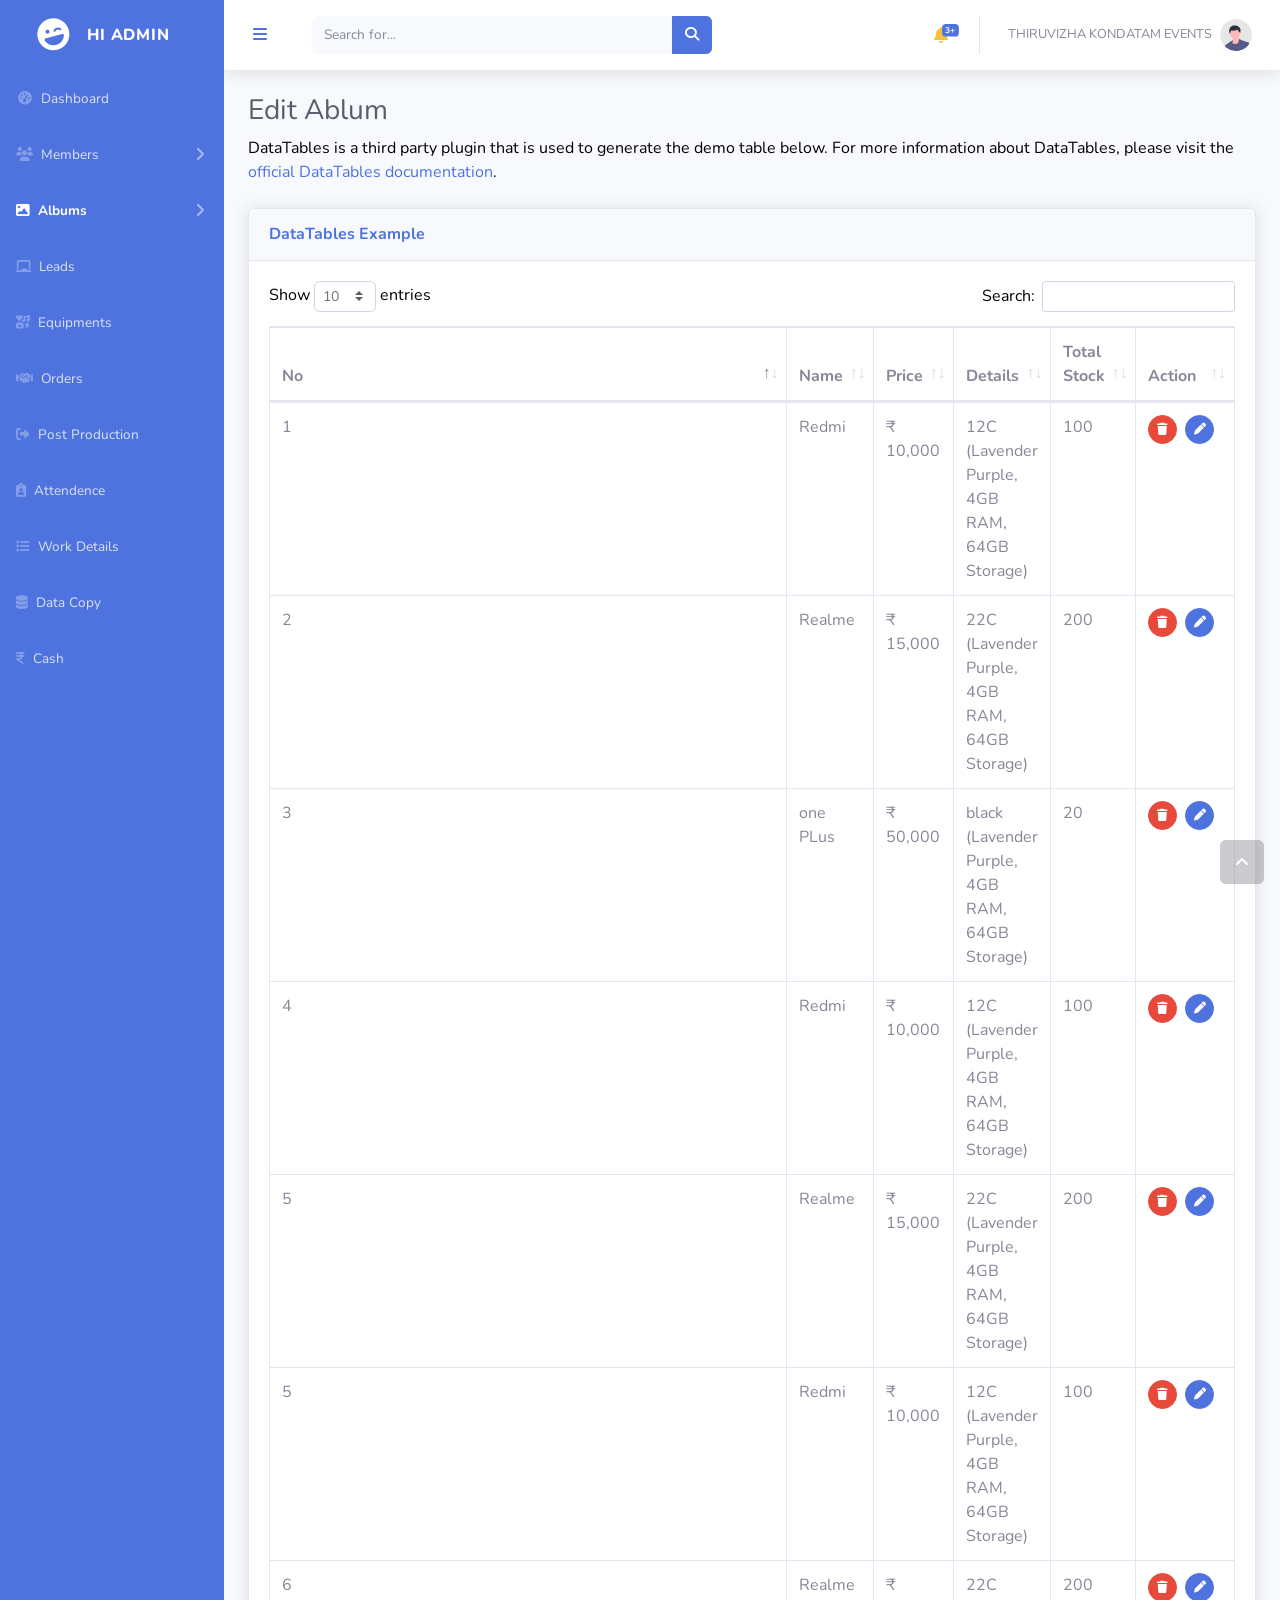
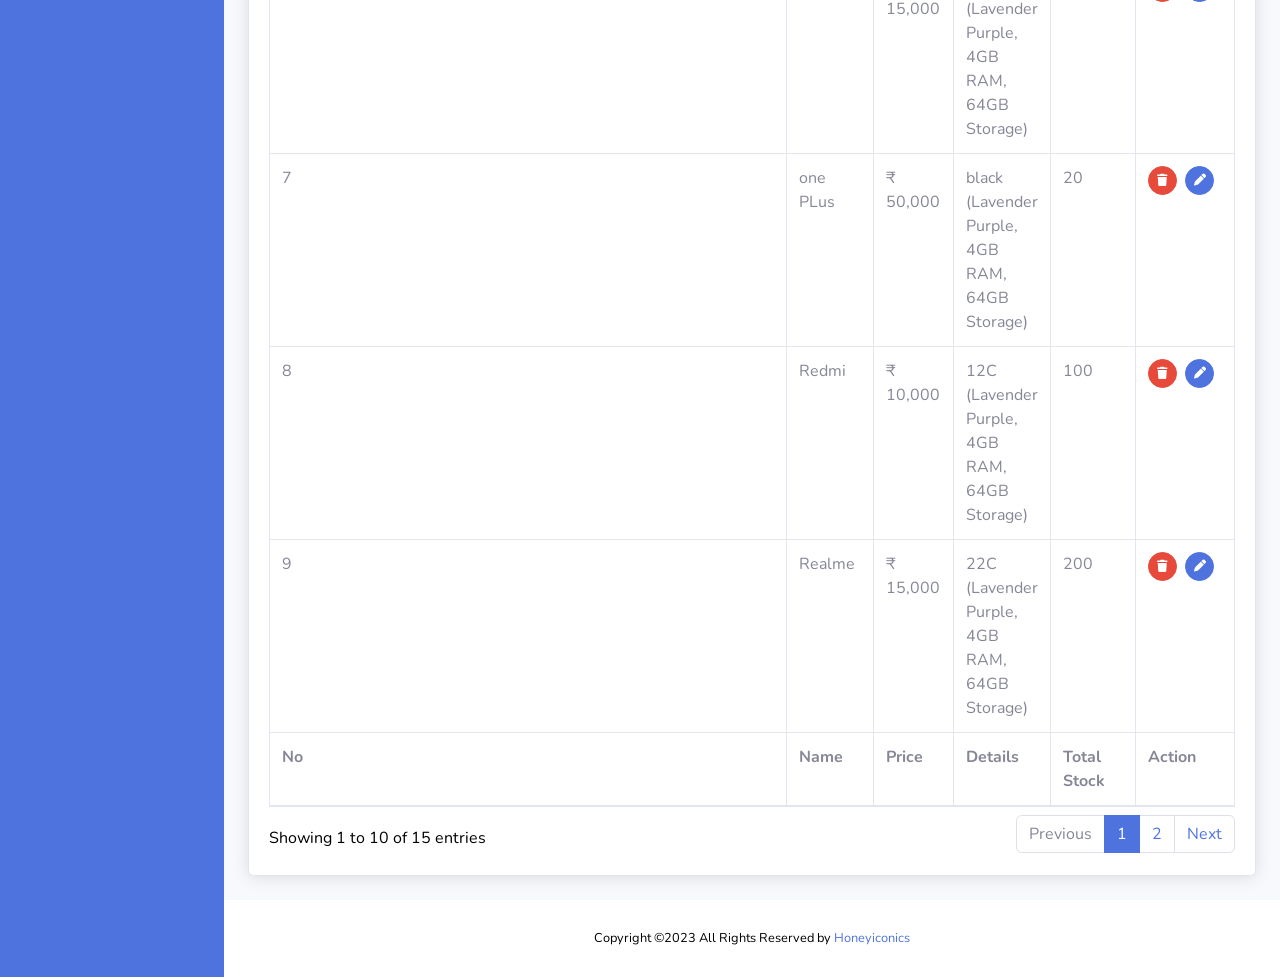
<file: edit-album.html>
<!DOCTYPE html>
<html lang="en">

<head>

    <meta charset="utf-8">
    <meta http-equiv="X-UA-Compatible" content="IE=edge">
    <meta name="viewport" content="width=device-width, initial-scale=1, shrink-to-fit=no">
    <meta name="description" content="">
    <meta name="author" content="">

    <title>THIRUVIZHA KONDATAM EVENTS Dashboard</title>

    <!-- Custom fonts for this template -->
    <link href="vendor/fontawesome-free/css/all.min.css" rel="stylesheet" type="text/css">
    <link
        href="https://fonts.googleapis.com/css?family=Nunito:200,200i,300,300i,400,400i,600,600i,700,700i,800,800i,900,900i"
        rel="stylesheet">

        <link rel="stylesheet" href="https://cdnjs.cloudflare.com/ajax/libs/font-awesome/6.4.2/css/all.min.css"
        integrity="sha512-z3gLpd7yknf1YoNbCzqRKc4qyor8gaKU1qmn+CShxbuBusANI9QpRohGBreCFkKxLhei6S9CQXFEbbKuqLg0DA=="
        crossorigin="anonymous" referrerpolicy="no-referrer" />

    <!-- Custom styles for this template -->
    <link href="css/sb-admin-2.min.css" rel="stylesheet">
    

    <!-- Custom styles for this page -->
    <link href="vendor/datatables/dataTables.bootstrap4.min.css" rel="stylesheet">

</head>

<body id="page-top">

    
     <!-- Page Wrapper -->
     <div id="wrapper">

        <!-- Sidebar -->
        <ul class="navbar-nav bg-gradient-primary sidebar sidebar-dark accordion " id="accordionSidebar">
            <div class="new-stic  w-100">
                            <!-- Sidebar - Brand -->
            <a class="sidebar-brand d-flex align-items-center justify-content-center" href="index.html">
                <div class="sidebar-brand-icon rotate-n-15">
                    <i class="fas fa-laugh-wink"></i>
                </div>
                <div class="sidebar-brand-text mx-3">Hi Admin <sup></sup></div>
            </a>

            <!-- Divider -->
            <!-- <hr class="sidebar-divider my-0"> -->

            <!-- Nav Item - Dashboard -->
            <li class="nav-item ">
                <a class="nav-link" href="index.html">
                    <i class="fas fa-fw fa-tachometer-alt"></i>
                    <span>Dashboard</span></a>
            </li>
            <li class="nav-item ">
                <a class="nav-link collapsed" href="add-product.html" data-toggle="collapse"
                    data-target="#collapseTwo" aria-expanded="true" aria-controls="collapseTwo">
                    <i class="fa-solid fa-users"></i>
                    <span>Members</span>
                </a>
                <div id="collapseTwo" class="collapse" aria-labelledby="headingTwo" data-parent="#accordionSidebar">
                    <div class="bg-white py-2 collapse-inner rounded">
                        <h6 class="collapse-header">Workers</h6>
                        <a class="collapse-item" href="add-admin.html">Add</a>
                        <a class="collapse-item" href="view.html">View</a>
                    </div>
                </div>
            </li>
            <li class="nav-item active">
                <a class="nav-link collapsed" href="add-product.html" data-toggle="collapse"
                    data-target="#collapseThree" aria-expanded="true" aria-controls="collapseThree">
                    <i class="fa-solid fa-image"></i>
                    <span>Albums</span>
                </a>
                <div id="collapseThree" class="collapse" aria-labelledby="headingThree" data-parent="#accordionSidebar">
                    <div class="bg-white py-2 collapse-inner rounded">
                        <h6 class="collapse-header">For Website</h6>
                        <a class="collapse-item" href="add-album.html">Add</a>
                        <a class="collapse-item" href="edit-album.html">View</a>
                    </div>
                </div>
            </li>
            <li class="nav-item ">
                <a class="nav-link" href="view-leads.html">
                    <i class="fa-solid fa-chalkboard"></i>
                    <span>Leads</span>
                </a>
            </li>
            <li class="nav-item ">
                <a class="nav-link" href="equipment.html">
                    <i class="fa-solid fa-icons"></i>
                    <span>Equipments</span>
                </a>
            </li>
            <li class="nav-item ">
                <a class="nav-link" href="order.html">
                    <i class="fa-solid fa-handshake"></i>
                    <span>Orders</span>
                </a>
            </li>
            <li class="nav-item ">
                <a class="nav-link" href="post-production.html">
                    <i class="fa-solid fa-right-from-bracket"></i>
                    <span>Post Production</span>
                </a>
            </li>
            <li class="nav-item ">
                <a class="nav-link" href="attendence.html">
                    <i class="fa-solid fa-clipboard-user"></i>
                    <span>Attendence</span>
                </a>
            </li>
            <li class="nav-item ">
                <a class="nav-link" href="work-details.html">
                    <i class="fa-solid fa-list"></i>
                    <span>Work Details</span>
                </a>
            </li>

            <li class="nav-item ">
                <a class="nav-link" href="data-copy.html">
                    <i class="fa-solid fa-database"></i>
                    <span>Data Copy</span>
                </a>
            </li>
            <li class="nav-item ">
                <a class="nav-link" href="cash.html">
                    <i class="fa-solid fa-indian-rupee-sign"></i>
                    <span>Cash</span>
                </a>
            </li>

            <!-- Divider -->
            <!-- <hr class="sidebar-divider d-none d-md-block"> -->

            <!-- Sidebar Toggler (Sidebar) -->
            <!-- <div class="text-center d-none d-md-inline mx-auto">
                <button class="rounded-circle border-0" id="sidebarToggle"></button>
            </div> -->

            <!-- Sidebar Message -->
            <!-- <div class="sidebar-card d-none d-lg-flex">
                <img class="sidebar-card-illustration mb-2" src="img/undraw_rocket.svg" alt="...">
                <p class="text-center mb-2"><strong>SB Admin Pro</strong> is packed with premium features, components, and more!</p>
                <a class="btn btn-success btn-sm" href="https://startbootstrap.com/theme/sb-admin-pro">Upgrade to Pro!</a>
            </div> -->
            </div>


        </ul>
        <!-- End of Sidebar -->

        <!-- Content Wrapper -->
        <div id="content-wrapper" class="d-flex flex-column">

            <!-- Main Content -->
            <div id="content">

                <!-- Topbar -->
                <nav class="navbar fixed-top navbar-expand navbar-light bg-white topbar  mb-4 static-top shadow">
                    <!-- <div class="text-center d-none d-md-inline mx-auto">
                        <button class="rounded-circle border-0 p-2" id="sidebarToggle"><i class="fa fa-bars"></i></button>
                    </div> -->

                    <!-- Sidebar Toggle (Topbar) -->
                    <button id="sidebarToggleTop" class="btn btn-link  rounded-circle mr-3">
                        <i class="fa fa-bars"></i>
                    </button>

                    <!-- Topbar Search -->
                    <form
                        class="d-none d-sm-inline-block form-inline mr-auto ml-md-3 my-2 my-md-0 mw-100 navbar-search">
                        <div class="input-group">
                            <input type="text" class="form-control bg-light border-0 small" placeholder="Search for..."
                                aria-label="Search" aria-describedby="basic-addon2">
                            <div class="input-group-append">
                                <button class="btn btn-primary" type="button">
                                    <i class="fas fa-search fa-sm"></i>
                                </button>
                            </div>
                        </div>
                    </form>

                    <!-- Topbar Navbar -->
                    <ul class="navbar-nav ml-auto">

                        <!-- Nav Item - Search Dropdown (Visible Only XS) -->
                        <li class="nav-item dropdown no-arrow d-sm-none">
                            <a class="nav-link dropdown-toggle" href="#" id="searchDropdown" role="button"
                                data-toggle="dropdown" aria-haspopup="true" aria-expanded="false">
                                <i class="fas fa-search fa-fw"></i>
                            </a>
                            <!-- Dropdown - Messages -->
                            <div class="dropdown-menu dropdown-menu-right p-3 shadow animated--grow-in"
                                aria-labelledby="searchDropdown">
                                <form class="form-inline mr-auto w-100 navbar-search">
                                    <div class="input-group">
                                        <input type="text" class="form-control bg-light border-0 small"
                                            placeholder="Search for..." aria-label="Search"
                                            aria-describedby="basic-addon2">
                                        <div class="input-group-append">
                                            <button class="btn btn-primary" type="button">
                                                <i class="fas fa-search fa-sm"></i>
                                            </button>
                                        </div>
                                    </div>
                                </form>
                            </div>
                        </li>

                        <!-- Notification Simbol Start -->

                        <!-- Nav Item - Alerts -->
                        <li class="nav-item dropdown no-arrow">
                            <a class="nav-link dropdown-toggle" href="notification.html" id=""
                                aria-expanded="false">
                                <i class="fas fa-bell fa-fw"></i>
                                <!-- Counter - Alerts -->
                                <span class="badge badge-danger badge-counter">3+</span>
                            </a>

                        </li>

                        <div class="topbar-divider d-none d-sm-block"></div>

                        <!-- Nav Item - User Information -->
                        <li class="nav-item dropdown no-arrow">
                            <a class="nav-link dropdown-toggle" href="#" id="userDropdown" role="button"
                                data-toggle="dropdown" aria-haspopup="true" aria-expanded="false">
                                <span class="mr-2 d-none d-lg-inline text-gray-600 small">THIRUVIZHA KONDATAM EVENTS</span>
                                <img class="img-profile rounded-circle"
                                    src="img/undraw_profile.svg">
                            </a>
                            <!-- Dropdown - User Information -->
                            <div class="dropdown-menu dropdown-menu-right shadow animated--grow-in"
                                aria-labelledby="userDropdown">
                                <!-- <a class="dropdown-item" href="#">
                                    <i class="fas fa-user fa-sm fa-fw mr-2 text-gray-400"></i>
                                    Profile
                                </a> -->
                                <a class="dropdown-item" href="#" data-toggle="modal" data-target="#changepass">
                                    <i class="fas fa-cogs fa-sm fa-fw mr-2 text-gray-400"></i>
                                    Change Password
                                </a>
                                <div class="dropdown-divider"></div>
                                <a class="dropdown-item" href="#" data-toggle="modal" data-target="#logoutModal">
                                    <i class="fas fa-sign-out-alt fa-sm fa-fw mr-2 text-gray-400"></i>
                                    Logout
                                </a>
                            </div>
                        </li>

                    </ul>

                </nav>
                <!-- End of Topbar -->
                  <!-- Begin Page Content -->
                  <div class="container-fluid ">

                    <!-- Page Heading -->
                    <h1 class="h3 mb-2 text-gray-800">Edit Ablum</h1>
                    <p class="mb-4">DataTables is a third party plugin that is used to generate the demo table below.
                        For more information about DataTables, please visit the <a target="_blank"
                            href="https://datatables.net">official DataTables documentation</a>.</p>

                    <!-- DataTales Example -->
                    <div class="card shadow mb-4">
                        <div class="card-header py-3">
                            <h6 class="m-0 font-weight-bold text-primary">DataTables Example</h6>
                        </div>
                        <div class="card-body">
                            <div class="table-responsive">
                                <table class="table table-bordered" id="dataTable" width="100%" cellspacing="0">
                                    <thead>
                                        <tr>
                                            <th>No</th>
                                            <th>Name</th>
                                            <th>Price</th>
                                            <th>Details</th>
                                            <th>Total Stock</th>
                                            <th>Action</th>
                                        </tr>
                                    </thead>
                                    <tfoot>
                                        <tr>
                                            <th>No</th>
                                            <th>Name</th>
                                            <th>Price</th>
                                            <th>Details</th>
                                            <th>Total Stock</th>
                                            <th>Action</th>
                                        </tr>
                                    </tfoot>
                                    <tbody>
                                        <tr>
                                            <td>1</td>
                                            <td>Redmi</td>
                                            <td>₹ 10,000</td>
                                            <td>12C (Lavender Purple, 4GB RAM, 64GB Storage)</td>
                                            <td>100</td>
                                            <td>
                                                <div class="d-flex">
                                                    <a href="" class="btn btn btn-danger btn-circle btn-sm"><i class="  fas fa-trash"></i></a>
                                                    <a href="" class="btn btn btn-primary btn-circle btn-sm mx-2" ><i class="fas fa-pen"></i></a>
                                                </div>
                                            </td>
                                        </tr>
                                        <tr>
                                            <td>2</td>
                                            <td>Realme</td>
                                            <td>₹ 15,000</td>
                                            <td>22C (Lavender Purple, 4GB RAM, 64GB Storage)</td>
                                            <td>200</td>
                                            <td>
                                                <div class="d-flex">
                                                    <a href="" class="btn btn btn-danger btn-circle btn-sm"><i class="  fas fa-trash"></i></a>
                                                    <a href="" class="btn btn btn-primary btn-circle btn-sm mx-2" ><i class="fas fa-pen"></i></a>
                                                </div>
                                            </td>
                                        </tr>
                                        <tr>
                                            <td>3</td>
                                            <td>one PLus</td>
                                            <td>₹ 50,000</td>
                                            <td>black (Lavender Purple, 4GB RAM, 64GB Storage)</td>
                                            <td>20</td>
                                            <td>
                                                <div class="d-flex">
                                                    <a href="" class="btn btn btn-danger btn-circle btn-sm"><i class="  fas fa-trash"></i></a>
                                                    <a href="" class="btn btn btn-primary btn-circle btn-sm mx-2" ><i class="fas fa-pen"></i></a>
                                                </div>
                                            </td>
                                        </tr>
                                        <tr>
                                            <td>4</td>
                                            <td>Redmi</td>
                                            <td>₹ 10,000</td>
                                            <td>12C (Lavender Purple, 4GB RAM, 64GB Storage)</td>
                                            <td>100</td>
                                            <td>
                                                <div class="d-flex">
                                                    <a href="" class="btn btn btn-danger btn-circle btn-sm"><i class="  fas fa-trash"></i></a>
                                                    <a href="" class="btn btn btn-primary btn-circle btn-sm mx-2" ><i class="fas fa-pen"></i></a>
                                                </div>
                                            </td>
                                        </tr>
                                        <tr>
                                            <td>5</td>
                                            <td>Realme</td>
                                            <td>₹ 15,000</td>
                                            <td>22C (Lavender Purple, 4GB RAM, 64GB Storage)</td>
                                            <td>200</td>
                                            <td>
                                                <div class="d-flex">
                                                    <a href="" class="btn btn btn-danger btn-circle btn-sm"><i class="  fas fa-trash"></i></a>
                                                    <a href="" class="btn btn btn-primary btn-circle btn-sm mx-2" ><i class="fas fa-pen"></i></a>
                                                </div>
                                            </td>
                                        </tr>
                                        <tr>
                                            <td>5</td>
                                            <td>Redmi</td>
                                            <td>₹ 10,000</td>
                                            <td>12C (Lavender Purple, 4GB RAM, 64GB Storage)</td>
                                            <td>100</td>
                                            <td>
                                                <div class="d-flex">
                                                    <a href="" class="btn btn btn-danger btn-circle btn-sm"><i class="  fas fa-trash"></i></a>
                                                    <a href="" class="btn btn btn-primary btn-circle btn-sm mx-2" ><i class="fas fa-pen"></i></a>
                                                </div>
                                            </td>
                                        </tr>
                                        <tr>
                                            <td>6</td>
                                            <td>Realme</td>
                                            <td>₹ 15,000</td>
                                            <td>22C (Lavender Purple, 4GB RAM, 64GB Storage)</td>
                                            <td>200</td>
                                            <td>
                                                <div class="d-flex">
                                                    <a href="" class="btn btn btn-danger btn-circle btn-sm"><i class="  fas fa-trash"></i></a>
                                                    <a href="" class="btn btn btn-primary btn-circle btn-sm mx-2" ><i class="fas fa-pen"></i></a>
                                                </div>
                                            </td>
                                        </tr>
                                        <tr>
                                            <td>7</td>
                                            <td>one PLus</td>
                                            <td>₹ 50,000</td>
                                            <td>black (Lavender Purple, 4GB RAM, 64GB Storage)</td>
                                            <td>20</td>
                                            <td>
                                                <div class="d-flex">
                                                    <a href="" class="btn btn btn-danger btn-circle btn-sm"><i class="  fas fa-trash"></i></a>
                                                    <a href="" class="btn btn btn-primary btn-circle btn-sm mx-2" ><i class="fas fa-pen"></i></a>
                                                </div>
                                            </td>
                                        </tr>
                                        <tr>
                                            <td>8</td>
                                            <td>Redmi</td>
                                            <td>₹ 10,000</td>
                                            <td>12C (Lavender Purple, 4GB RAM, 64GB Storage)</td>
                                            <td>100</td>
                                            <td>
                                                <div class="d-flex">
                                                    <a href="" class="btn btn btn-danger btn-circle btn-sm"><i class="  fas fa-trash"></i></a>
                                                    <a href="" class="btn btn btn-primary btn-circle btn-sm mx-2" ><i class="fas fa-pen"></i></a>
                                                </div>
                                            </td>
                                        </tr>
                                        <tr>
                                            <td>9</td>
                                            <td>Realme</td>
                                            <td>₹ 15,000</td>
                                            <td>22C (Lavender Purple, 4GB RAM, 64GB Storage)</td>
                                            <td>200</td>
                                            <td>
                                                <div class="d-flex">
                                                    <a href="" class="btn btn btn-danger btn-circle btn-sm"><i class="  fas fa-trash"></i></a>
                                                    <a href="" class="btn btn btn-primary btn-circle btn-sm mx-2" ><i class="fas fa-pen"></i></a>
                                                </div>
                                            </td>
                                        </tr>
                                        <tr>
                                            <td>10</td>
                                            <td>Redmi</td>
                                            <td>₹ 10,000</td>
                                            <td>12C (Lavender Purple, 4GB RAM, 64GB Storage)</td>
                                            <td>100</td>
                                            <td>
                                                <div class="d-flex">
                                                    <a href="" class="btn btn btn-danger btn-circle btn-sm"><i class="  fas fa-trash"></i></a>
                                                    <a href="" class="btn btn btn-primary btn-circle btn-sm mx-2" ><i class="fas fa-pen"></i></a>
                                                </div>
                                            </td>
                                        </tr>
                                        <tr>
                                            <td>11</td>
                                            <td>Realme</td>
                                            <td>₹ 15,000</td>
                                            <td>22C (Lavender Purple, 4GB RAM, 64GB Storage)</td>
                                            <td>200</td>
                                            <td>
                                                <div class="d-flex">
                                                    <a href="" class="btn btn btn-danger btn-circle btn-sm"><i class="  fas fa-trash"></i></a>
                                                    <a href="" class="btn btn btn-primary btn-circle btn-sm mx-2" ><i class="fas fa-pen"></i></a>
                                                </div>
                                            </td>
                                        </tr>
                                        <tr>
                                            <td>12</td>
                                            <td>one PLus</td>
                                            <td>₹ 50,000</td>
                                            <td>black (Lavender Purple, 4GB RAM, 64GB Storage)</td>
                                            <td>20</td>
                                            <td>
                                                <div class="d-flex">
                                                    <a href="" class="btn btn btn-danger btn-circle btn-sm"><i class="  fas fa-trash"></i></a>
                                                    <a href="" class="btn btn btn-primary btn-circle btn-sm mx-2" ><i class="fas fa-pen"></i></a>
                                                </div>
                                            </td>
                                        </tr>
                                        <tr>
                                            <td>13</td>
                                            <td>Redmi</td>
                                            <td>₹ 10,000</td>
                                            <td>12C (Lavender Purple, 4GB RAM, 64GB Storage)</td>
                                            <td>100</td>
                                            <td>
                                                <div class="d-flex">
                                                    <a href="" class="btn btn btn-danger btn-circle btn-sm"><i class="  fas fa-trash"></i></a>
                                                    <a href="" class="btn btn btn-primary btn-circle btn-sm mx-2" ><i class="fas fa-pen"></i></a>
                                                </div>
                                            </td>
                                        </tr>
                                        <tr>
                                            <td>14</td>
                                            <td>Realme</td>
                                            <td>₹ 15,000</td>
                                            <td>22C (Lavender Purple, 4GB RAM, 64GB Storage)</td>
                                            <td>200</td>
                                            <td>
                                                <div class="d-flex">
                                                    <a href="" class="btn btn btn-danger btn-circle btn-sm"><i class="  fas fa-trash"></i></a>
                                                    <a href="" class="btn btn btn-primary btn-circle btn-sm mx-2" ><i class="fas fa-pen"></i></a>
                                                </div>
                                            </td>
                                        </tr>
                                    
                                    </tbody>
                                </table>
                            </div>
                        </div>
                    </div>

                </div>
                <!-- /.container-fluid -->

            </div>
            <!-- End of Main Content -->

            <!-- Footer -->
            <footer class="sticky-footer bg-white">
                <div class="container my-auto">
                    <div class="copyright text-center my-auto">
                        <span>Copyright &copy;2023 All Rights Reserved by <a href="https://honeyiconics.com/" target="_blank" class="w">Honeyiconics</a>

                        </span>
                    </div>
                </div>
            </footer>
            <!-- End of Footer -->

        </div>
        <!-- End of Content Wrapper -->

    </div>
    <!-- End of Page Wrapper -->

    <!-- Scroll to Top Button-->
    <a class="scroll-to-top rounded" href="#page-top">
        <i class="fas fa-angle-up"></i>
    </a>

    <!-- Logout Modal-->
    <div class="modal fade" id="logoutModal" tabindex="-1" role="dialog" aria-labelledby="exampleModalLabel"
        aria-hidden="true">
        <div class="modal-dialog" role="document">
            <div class="modal-content">
                <div class="modal-header">
                    <h5 class="modal-title" id="exampleModalLabel">Ready to Leave?</h5>
                    <button class="close" type="button" data-dismiss="modal" aria-label="Close">
                        <span aria-hidden="true">×</span>
                    </button>
                </div>
                <div class="modal-body">Select "Logout" below if you are ready to end your current session.</div>
                <div class="modal-footer">
                    <button class="btn btn-secondary" type="button" data-dismiss="modal">Cancel</button>
                    <a class="btn btn-primary" href="login.html">Logout</a>
                </div>
            </div>
        </div>
    </div>

    <!-- Bootstrap core JavaScript-->
    <script src="vendor/jquery/jquery.min.js"></script>
    <script src="vendor/bootstrap/js/bootstrap.bundle.min.js"></script>

    <!-- Core plugin JavaScript-->
    <script src="vendor/jquery-easing/jquery.easing.min.js"></script>

    <!-- Custom scripts for all pages-->
    <script src="js/sb-admin-2.min.js"></script>

    <!-- Page level plugins -->
    <script src="vendor/datatables/jquery.dataTables.min.js"></script>
    <script src="vendor/datatables/dataTables.bootstrap4.min.js"></script>

    <!-- Page level custom scripts -->
    <script src="js/demo/datatables-demo.js"></script>

</body>

</html>
</file>
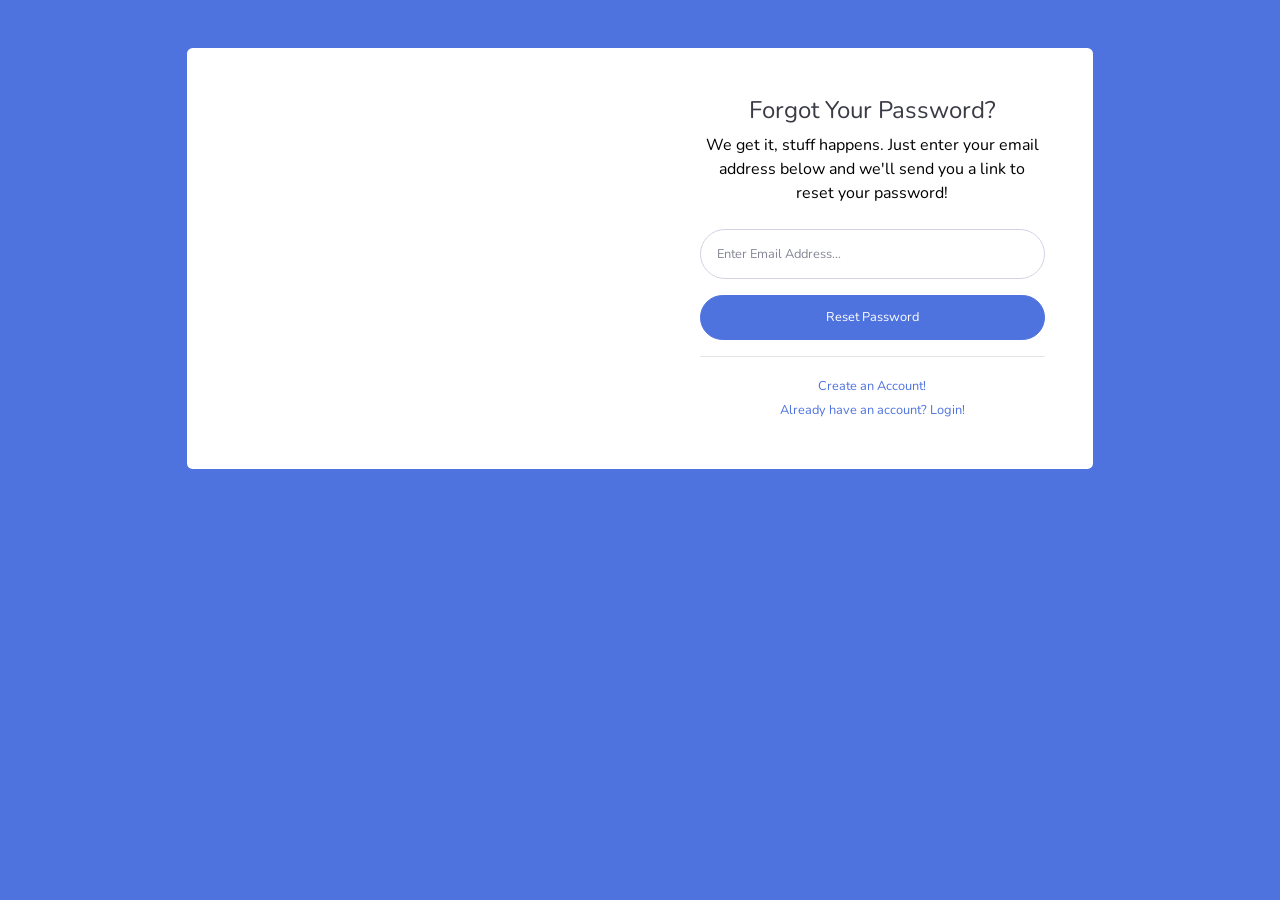
<file: forgot-password.html>
<!DOCTYPE html>
<html lang="en">

<head>

    <meta charset="utf-8">
    <meta http-equiv="X-UA-Compatible" content="IE=edge">
    <meta name="viewport" content="width=device-width, initial-scale=1, shrink-to-fit=no">
    <meta name="description" content="">
    <meta name="author" content="">

    <title>SB Admin 2 - Forgot Password</title>

    <!-- Custom fonts for this template-->
    <link href="vendor/fontawesome-free/css/all.min.css" rel="stylesheet" type="text/css">
    <link
        href="https://fonts.googleapis.com/css?family=Nunito:200,200i,300,300i,400,400i,600,600i,700,700i,800,800i,900,900i"
        rel="stylesheet">
        <link rel="stylesheet" href="https://cdnjs.cloudflare.com/ajax/libs/font-awesome/6.4.2/css/all.min.css"
        integrity="sha512-z3gLpd7yknf1YoNbCzqRKc4qyor8gaKU1qmn+CShxbuBusANI9QpRohGBreCFkKxLhei6S9CQXFEbbKuqLg0DA=="
        crossorigin="anonymous" referrerpolicy="no-referrer" />
    <!-- Custom styles for this template-->
    <link href="css/sb-admin-2.min.css" rel="stylesheet">

</head>

<body class="bg-gradient-primary">

    <div class="container">

        <!-- Outer Row -->
        <div class="row justify-content-center">

            <div class="col-xl-10 col-lg-12 col-md-9">

                <div class="card o-hidden border-0 shadow-lg my-5">
                    <div class="card-body p-0">
                        <!-- Nested Row within Card Body -->
                        <div class="row">
                            <div class="col-lg-6 d-none d-lg-block bg-password-image"></div>
                            <div class="col-lg-6">
                                <div class="p-5">
                                    <div class="text-center">
                                        <h1 class="h4 text-gray-900 mb-2">Forgot Your Password?</h1>
                                        <p class="mb-4">We get it, stuff happens. Just enter your email address below
                                            and we'll send you a link to reset your password!</p>
                                    </div>
                                    <form class="user">
                                        <div class="form-group">
                                            <input type="email" class="form-control form-control-user"
                                                id="exampleInputEmail" aria-describedby="emailHelp"
                                                placeholder="Enter Email Address...">
                                        </div>
                                        <a href="login.html" class="btn btn-primary btn-user btn-block">
                                            Reset Password
                                        </a>
                                    </form>
                                    <hr>
                                    <div class="text-center">
                                        <a class="small" href="register.html">Create an Account!</a>
                                    </div>
                                    <div class="text-center">
                                        <a class="small" href="login.html">Already have an account? Login!</a>
                                    </div>
                                </div>
                            </div>
                        </div>
                    </div>
                </div>

            </div>

        </div>

    </div>

    <!-- Bootstrap core JavaScript-->
    <script src="vendor/jquery/jquery.min.js"></script>
    <script src="vendor/bootstrap/js/bootstrap.bundle.min.js"></script>

    <!-- Core plugin JavaScript-->
    <script src="vendor/jquery-easing/jquery.easing.min.js"></script>

    <!-- Custom scripts for all pages-->
    <script src="js/sb-admin-2.min.js"></script>

</body>

</html>
</file>
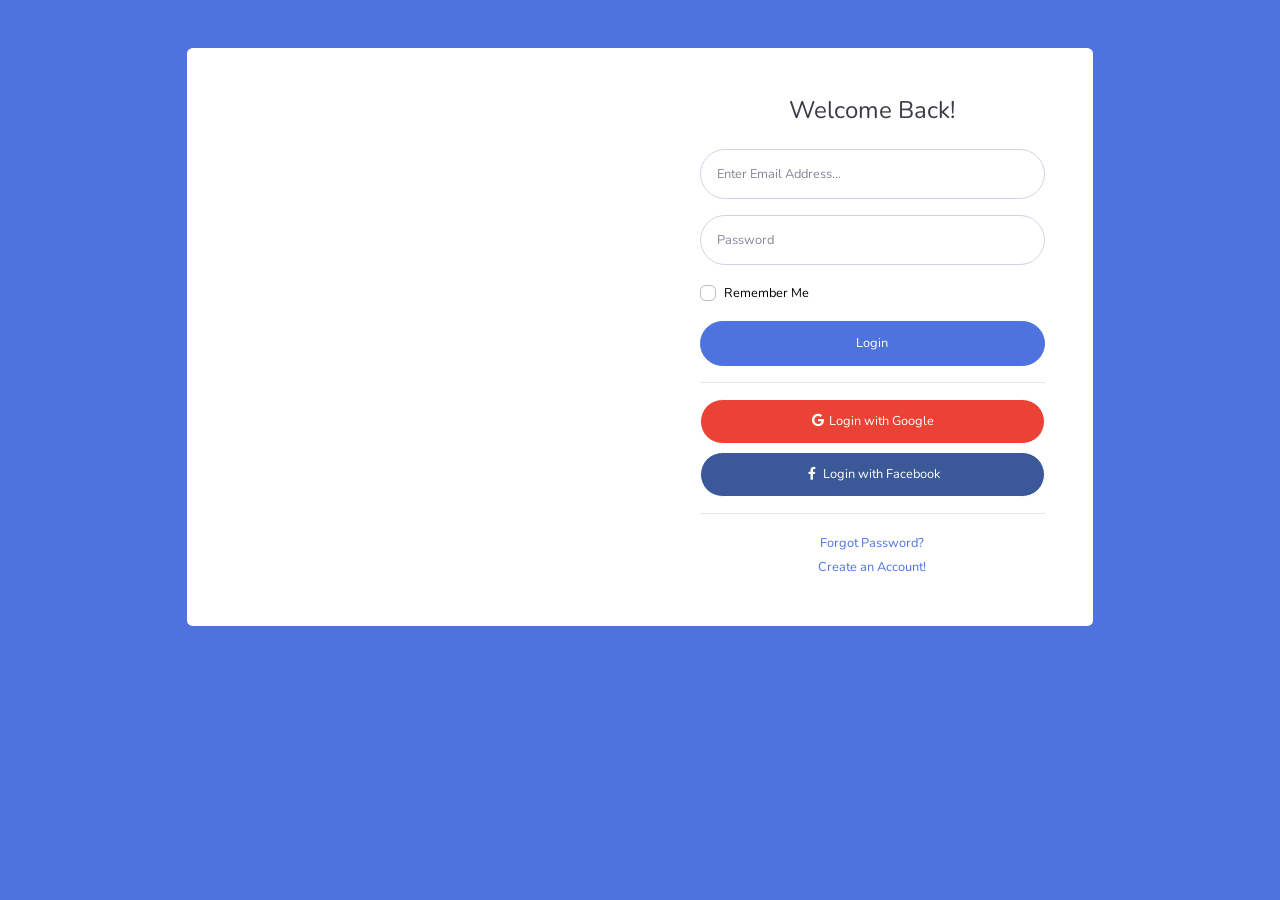
<file: login.html>
<!DOCTYPE html>
<html lang="en">

<head>

    <meta charset="utf-8">
    <meta http-equiv="X-UA-Compatible" content="IE=edge">
    <meta name="viewport" content="width=device-width, initial-scale=1, shrink-to-fit=no">
    <meta name="description" content="">
    <meta name="author" content="">

    <title>SB Admin 2 - Login</title>

    <!-- Custom fonts for this template-->
    <link href="vendor/fontawesome-free/css/all.min.css" rel="stylesheet" type="text/css">
    <link
        href="https://fonts.googleapis.com/css?family=Nunito:200,200i,300,300i,400,400i,600,600i,700,700i,800,800i,900,900i"
        rel="stylesheet">

    <!-- Custom styles for this template-->
    <link href="css/sb-admin-2.min.css" rel="stylesheet">

</head>

<body class="bg-gradient-primary">

    <div class="container">

        <!-- Outer Row -->
        <div class="row justify-content-center">

            <div class="col-xl-10 col-lg-12 col-md-9">

                <div class="card o-hidden border-0 shadow-lg my-5">
                    <div class="card-body p-0">
                        <!-- Nested Row within Card Body -->
                        <div class="row">
                            <div class="col-lg-6 d-none d-lg-block bg-login-image"></div>
                            <div class="col-lg-6">
                                <div class="p-5">
                                    <div class="text-center">
                                        <h1 class="h4 text-gray-900 mb-4">Welcome Back!</h1>
                                    </div>
                                    <form class="user">
                                        <div class="form-group">
                                            <input type="email" class="form-control form-control-user"
                                                id="exampleInputEmail" aria-describedby="emailHelp"
                                                placeholder="Enter Email Address...">
                                        </div>
                                        <div class="form-group">
                                            <input type="password" class="form-control form-control-user"
                                                id="exampleInputPassword" placeholder="Password">
                                        </div>
                                        <div class="form-group">
                                            <div class="custom-control custom-checkbox small">
                                                <input type="checkbox" class="custom-control-input" id="customCheck">
                                                <label class="custom-control-label" for="customCheck">Remember
                                                    Me</label>
                                            </div>
                                        </div>
                                        <a href="index.html" class="btn btn-primary btn-user btn-block">
                                            Login
                                        </a>
                                        <hr>
                                        <a href="index.html" class="btn btn-google btn-user btn-block">
                                            <i class="fab fa-google fa-fw"></i> Login with Google
                                        </a>
                                        <a href="index.html" class="btn btn-facebook btn-user btn-block">
                                            <i class="fab fa-facebook-f fa-fw"></i> Login with Facebook
                                        </a>
                                    </form>
                                    <hr>
                                    <div class="text-center">
                                        <a class="small" href="forgot-password.html">Forgot Password?</a>
                                    </div>
                                    <div class="text-center">
                                        <a class="small" href="register.html">Create an Account!</a>
                                    </div>
                                </div>
                            </div>
                        </div>
                    </div>
                </div>

            </div>

        </div>

    </div>

    <!-- Bootstrap core JavaScript-->
    <script src="vendor/jquery/jquery.min.js"></script>
    <script src="vendor/bootstrap/js/bootstrap.bundle.min.js"></script>

    <!-- Core plugin JavaScript-->
    <script src="vendor/jquery-easing/jquery.easing.min.js"></script>

    <!-- Custom scripts for all pages-->
    <script src="js/sb-admin-2.min.js"></script>

</body>

</html>
</file>
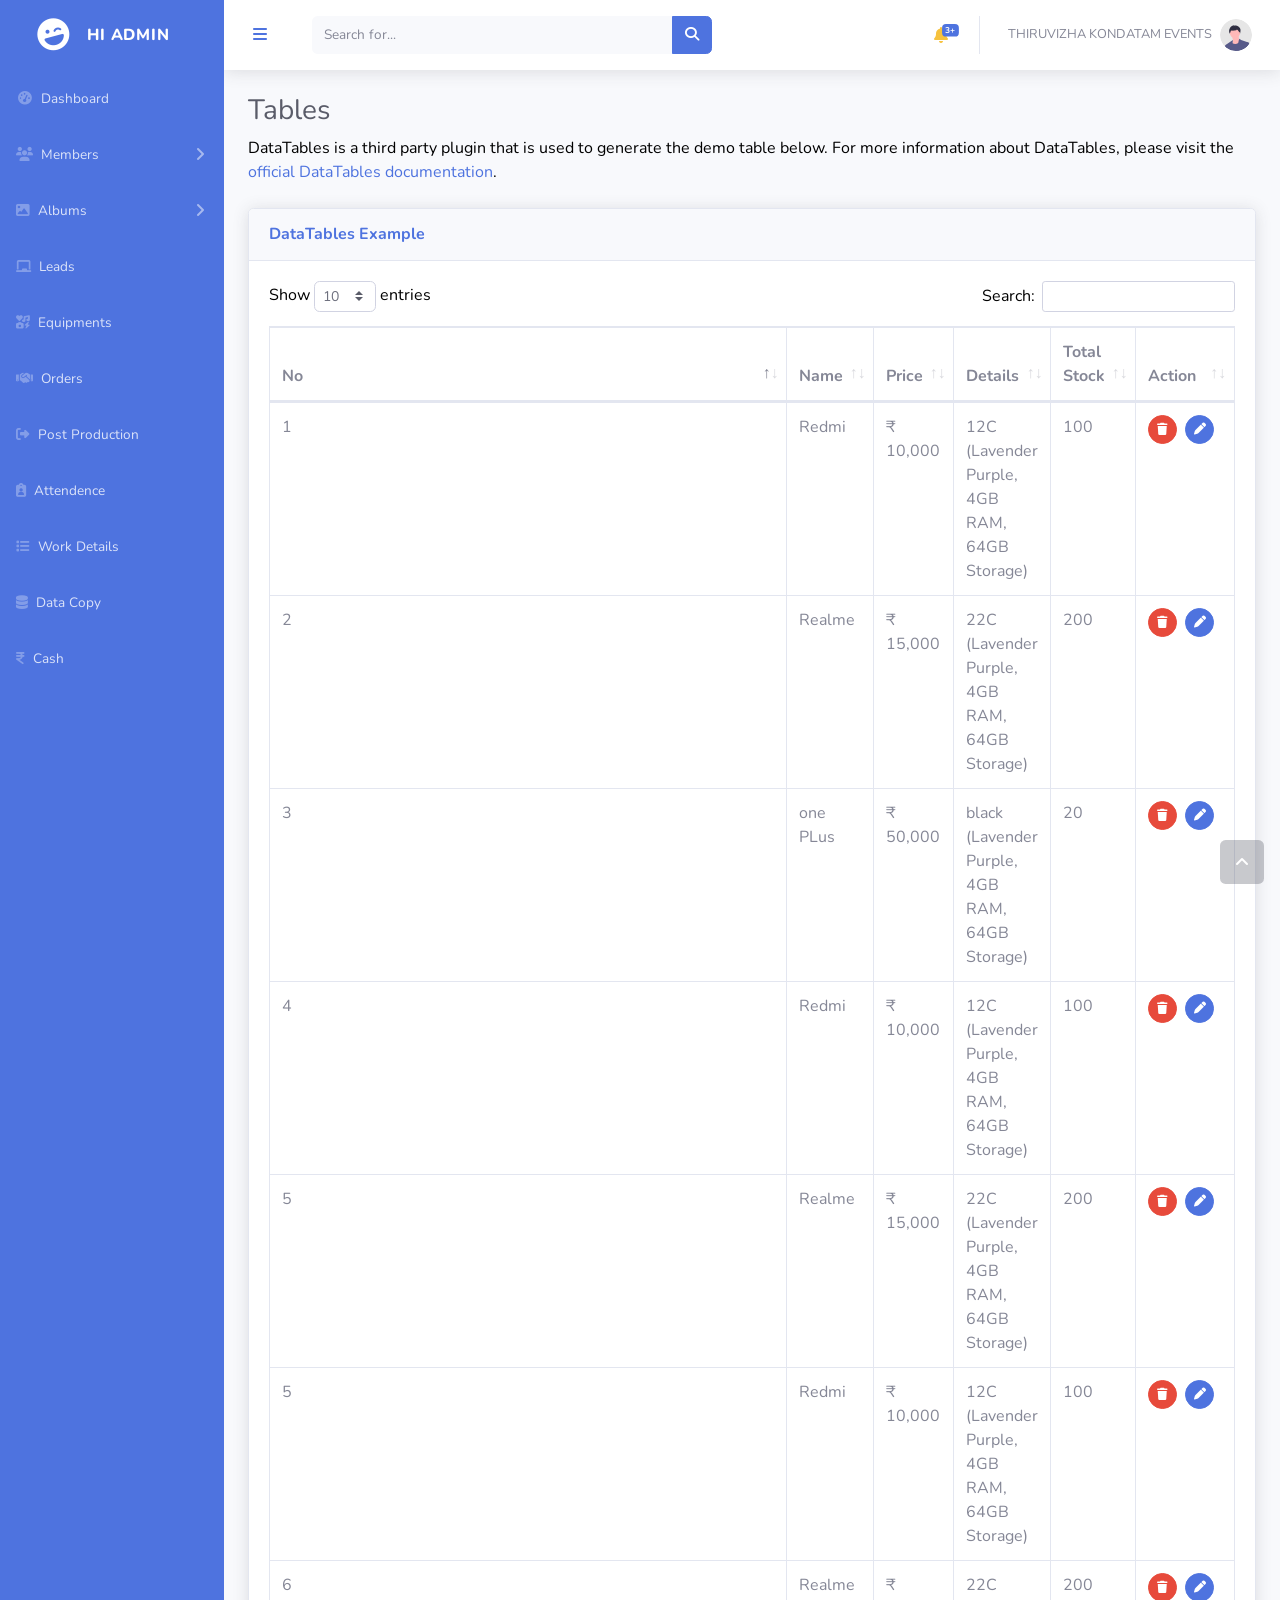
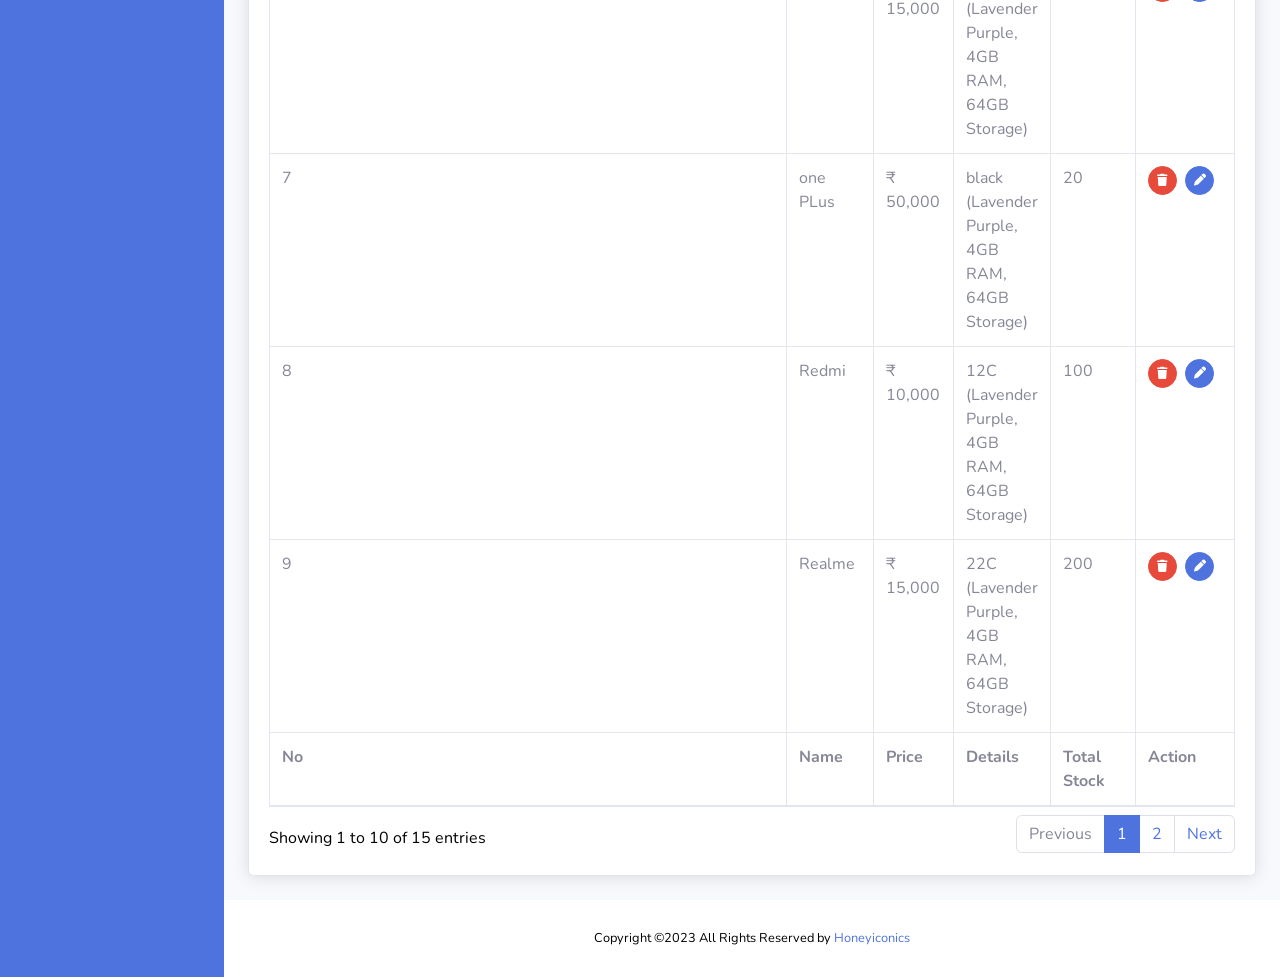
<file: manage-products.html>
<!DOCTYPE html>
<html lang="en">

<head>

    <meta charset="utf-8">
    <meta http-equiv="X-UA-Compatible" content="IE=edge">
    <meta name="viewport" content="width=device-width, initial-scale=1, shrink-to-fit=no">
    <meta name="description" content="">
    <meta name="author" content="">

    <title>THIRUVIZHA KONDATAM EVENTS Dashboard</title>

    <!-- Custom fonts for this template -->
    <link href="vendor/fontawesome-free/css/all.min.css" rel="stylesheet" type="text/css">
    <link
        href="https://fonts.googleapis.com/css?family=Nunito:200,200i,300,300i,400,400i,600,600i,700,700i,800,800i,900,900i"
        rel="stylesheet">
        <link rel="stylesheet" href="https://cdnjs.cloudflare.com/ajax/libs/font-awesome/6.4.2/css/all.min.css"
        integrity="sha512-z3gLpd7yknf1YoNbCzqRKc4qyor8gaKU1qmn+CShxbuBusANI9QpRohGBreCFkKxLhei6S9CQXFEbbKuqLg0DA=="
        crossorigin="anonymous" referrerpolicy="no-referrer" />
    <!-- Custom styles for this template -->
    <link href="css/sb-admin-2.min.css" rel="stylesheet">
    

    <!-- Custom styles for this page -->
    <link href="vendor/datatables/dataTables.bootstrap4.min.css" rel="stylesheet">

</head>

<body id="page-top">

    
     <!-- Page Wrapper -->
     <div id="wrapper">

        <!-- Sidebar -->
        <ul class="navbar-nav bg-gradient-primary sidebar sidebar-dark accordion " id="accordionSidebar">
            <div class="new-stic  w-100">
                            <!-- Sidebar - Brand -->
            <a class="sidebar-brand d-flex align-items-center justify-content-center" href="index.html">
                <div class="sidebar-brand-icon rotate-n-15">
                    <i class="fas fa-laugh-wink"></i>
                </div>
                <div class="sidebar-brand-text mx-3">Hi Admin <sup></sup></div>
            </a>

            <!-- Divider -->
            <!-- <hr class="sidebar-divider my-0"> -->

            <!-- Nav Item - Dashboard -->
            <li class="nav-item ">
                <a class="nav-link" href="index.html">
                    <i class="fas fa-fw fa-tachometer-alt"></i>
                    <span>Dashboard</span></a>
            </li>
            <li class="nav-item ">
                <a class="nav-link collapsed" href="add-product.html" data-toggle="collapse"
                    data-target="#collapseTwo" aria-expanded="true" aria-controls="collapseTwo">
                    <i class="fa-solid fa-users"></i>
                    <span>Members</span>
                </a>
                <div id="collapseTwo" class="collapse" aria-labelledby="headingTwo" data-parent="#accordionSidebar">
                    <div class="bg-white py-2 collapse-inner rounded">
                        <h6 class="collapse-header">Workers</h6>
                        <a class="collapse-item" href="add-admin.html">Add</a>
                        <a class="collapse-item" href="view.html">View</a>
                    </div>
                </div>
            </li>
            <li class="nav-item">
                <a class="nav-link collapsed" href="add-product.html" data-toggle="collapse"
                    data-target="#collapseThree" aria-expanded="true" aria-controls="collapseThree">
                    <i class="fa-solid fa-image"></i>
                    <span>Albums</span>
                </a>
                <div id="collapseThree" class="collapse" aria-labelledby="headingThree" data-parent="#accordionSidebar">
                    <div class="bg-white py-2 collapse-inner rounded">
                        <h6 class="collapse-header">For Website</h6>
                        <a class="collapse-item" href="add-album.html">Add</a>
                        <a class="collapse-item" href="edit-album.html">View</a>
                    </div>
                </div>
            </li>
            <li class="nav-item ">
                <a class="nav-link" href="view-leads.html">
                    <i class="fa-solid fa-chalkboard"></i>
                    <span>Leads</span>
                </a>
            </li>
            <li class="nav-item ">
                <a class="nav-link" href="equipment.html">
                    <i class="fa-solid fa-icons"></i>
                    <span>Equipments</span>
                </a>
            </li>
            <li class="nav-item ">
                <a class="nav-link" href="order.html">
                    <i class="fa-solid fa-handshake"></i>
                    <span>Orders</span>
                </a>
            </li>
            <li class="nav-item ">
                <a class="nav-link" href="post-production.html">
                    <i class="fa-solid fa-right-from-bracket"></i>
                    <span>Post Production</span>
                </a>
            </li>
            <li class="nav-item ">
                <a class="nav-link" href="attendence.html">
                    <i class="fa-solid fa-clipboard-user"></i>
                    <span>Attendence</span>
                </a>
            </li>
            <li class="nav-item ">
                <a class="nav-link" href="work-details.html">
                    <i class="fa-solid fa-list"></i>
                    <span>Work Details</span>
                </a>
            </li>

            <li class="nav-item ">
                <a class="nav-link" href="data-copy.html">
                    <i class="fa-solid fa-database"></i>
                    <span>Data Copy</span>
                </a>
            </li>
            <li class="nav-item ">
                <a class="nav-link" href="cash.html">
                    <i class="fa-solid fa-indian-rupee-sign"></i>
                    <span>Cash</span>
                </a>
            </li>

            <!-- Divider -->
            <!-- <hr class="sidebar-divider d-none d-md-block"> -->

            <!-- Sidebar Toggler (Sidebar) -->
            <!-- <div class="text-center d-none d-md-inline mx-auto">
                <button class="rounded-circle border-0" id="sidebarToggle"></button>
            </div> -->

            <!-- Sidebar Message -->
            <!-- <div class="sidebar-card d-none d-lg-flex">
                <img class="sidebar-card-illustration mb-2" src="img/undraw_rocket.svg" alt="...">
                <p class="text-center mb-2"><strong>SB Admin Pro</strong> is packed with premium features, components, and more!</p>
                <a class="btn btn-success btn-sm" href="https://startbootstrap.com/theme/sb-admin-pro">Upgrade to Pro!</a>
            </div> -->
            </div>


        </ul>
        <!-- End of Sidebar -->

        <!-- Content Wrapper -->
        <div id="content-wrapper" class="d-flex flex-column">

            <!-- Main Content -->
            <div id="content">

                <!-- Topbar -->
                <nav class="navbar fixed-top navbar-expand navbar-light bg-white topbar  mb-4 static-top shadow">
                    <!-- <div class="text-center d-none d-md-inline mx-auto">
                        <button class="rounded-circle border-0 p-2" id="sidebarToggle"><i class="fa fa-bars"></i></button>
                    </div> -->

                    <!-- Sidebar Toggle (Topbar) -->
                    <button id="sidebarToggleTop" class="btn btn-link  rounded-circle mr-3">
                        <i class="fa fa-bars"></i>
                    </button>

                    <!-- Topbar Search -->
                    <form
                        class="d-none d-sm-inline-block form-inline mr-auto ml-md-3 my-2 my-md-0 mw-100 navbar-search">
                        <div class="input-group">
                            <input type="text" class="form-control bg-light border-0 small" placeholder="Search for..."
                                aria-label="Search" aria-describedby="basic-addon2">
                            <div class="input-group-append">
                                <button class="btn btn-primary" type="button">
                                    <i class="fas fa-search fa-sm"></i>
                                </button>
                            </div>
                        </div>
                    </form>

                    <!-- Topbar Navbar -->
                    <ul class="navbar-nav ml-auto">

                        <!-- Nav Item - Search Dropdown (Visible Only XS) -->
                        <li class="nav-item dropdown no-arrow d-sm-none">
                            <a class="nav-link dropdown-toggle" href="#" id="searchDropdown" role="button"
                                data-toggle="dropdown" aria-haspopup="true" aria-expanded="false">
                                <i class="fas fa-search fa-fw"></i>
                            </a>
                            <!-- Dropdown - Messages -->
                            <div class="dropdown-menu dropdown-menu-right p-3 shadow animated--grow-in"
                                aria-labelledby="searchDropdown">
                                <form class="form-inline mr-auto w-100 navbar-search">
                                    <div class="input-group">
                                        <input type="text" class="form-control bg-light border-0 small"
                                            placeholder="Search for..." aria-label="Search"
                                            aria-describedby="basic-addon2">
                                        <div class="input-group-append">
                                            <button class="btn btn-primary" type="button">
                                                <i class="fas fa-search fa-sm"></i>
                                            </button>
                                        </div>
                                    </div>
                                </form>
                            </div>
                        </li>

                       <!-- Notification Simbol Start -->

                        <!-- Nav Item - Alerts -->
                        <li class="nav-item dropdown no-arrow">
                            <a class="nav-link dropdown-toggle" href="notification.html" id=""
                                aria-expanded="false">
                                <i class="fas fa-bell fa-fw"></i>
                                <!-- Counter - Alerts -->
                                <span class="badge badge-danger badge-counter">3+</span>
                            </a>

                        </li>

                        <div class="topbar-divider d-none d-sm-block"></div>

                        <!-- Nav Item - User Information -->
                        <li class="nav-item dropdown no-arrow">
                            <a class="nav-link dropdown-toggle" href="#" id="userDropdown" role="button"
                                data-toggle="dropdown" aria-haspopup="true" aria-expanded="false">
                                <span class="mr-2 d-none d-lg-inline text-gray-600 small">THIRUVIZHA KONDATAM EVENTS</span>
                                <img class="img-profile rounded-circle"
                                    src="img/undraw_profile.svg">
                            </a>
                            <!-- Dropdown - User Information -->
                            <div class="dropdown-menu dropdown-menu-right shadow animated--grow-in"
                                aria-labelledby="userDropdown">
                                <!-- <a class="dropdown-item" href="#">
                                    <i class="fas fa-user fa-sm fa-fw mr-2 text-gray-400"></i>
                                    Profile
                                </a> -->
                                <a class="dropdown-item" href="#" data-toggle="modal" data-target="#changepass">
                                    <i class="fas fa-cogs fa-sm fa-fw mr-2 text-gray-400"></i>
                                    Change Password
                                </a>
                                <div class="dropdown-divider"></div>
                                <a class="dropdown-item" href="#" data-toggle="modal" data-target="#logoutModal">
                                    <i class="fas fa-sign-out-alt fa-sm fa-fw mr-2 text-gray-400"></i>
                                    Logout
                                </a>
                            </div>
                        </li>

                    </ul>

                </nav>
                <!-- End of Topbar -->
                  <!-- Begin Page Content -->
                  <div class="container-fluid ">

                    <!-- Page Heading -->
                    <h1 class="h3 mb-2 text-gray-800">Tables</h1>
                    <p class="mb-4">DataTables is a third party plugin that is used to generate the demo table below.
                        For more information about DataTables, please visit the <a target="_blank"
                            href="https://datatables.net">official DataTables documentation</a>.</p>

                    <!-- DataTales Example -->
                    <div class="card shadow mb-4">
                        <div class="card-header py-3">
                            <h6 class="m-0 font-weight-bold text-primary">DataTables Example</h6>
                        </div>
                        <div class="card-body">
                            <div class="table-responsive">
                                <table class="table table-bordered" id="dataTable" width="100%" cellspacing="0">
                                    <thead>
                                        <tr>
                                            <th>No</th>
                                            <th>Name</th>
                                            <th>Price</th>
                                            <th>Details</th>
                                            <th>Total Stock</th>
                                            <th>Action</th>
                                        </tr>
                                    </thead>
                                    <tfoot>
                                        <tr>
                                            <th>No</th>
                                            <th>Name</th>
                                            <th>Price</th>
                                            <th>Details</th>
                                            <th>Total Stock</th>
                                            <th>Action</th>
                                        </tr>
                                    </tfoot>
                                    <tbody>
                                        <tr>
                                            <td>1</td>
                                            <td>Redmi</td>
                                            <td>₹ 10,000</td>
                                            <td>12C (Lavender Purple, 4GB RAM, 64GB Storage)</td>
                                            <td>100</td>
                                            <td>
                                                <div class="d-flex">
                                                    <a href="" class="btn btn btn-danger btn-circle btn-sm"><i class="  fas fa-trash"></i></a>
                                                    <a href="" class="btn btn btn-primary btn-circle btn-sm mx-2" ><i class="fas fa-pen"></i></a>
                                                </div>
                                            </td>
                                        </tr>
                                        <tr>
                                            <td>2</td>
                                            <td>Realme</td>
                                            <td>₹ 15,000</td>
                                            <td>22C (Lavender Purple, 4GB RAM, 64GB Storage)</td>
                                            <td>200</td>
                                            <td>
                                                <div class="d-flex">
                                                    <a href="" class="btn btn btn-danger btn-circle btn-sm"><i class="  fas fa-trash"></i></a>
                                                    <a href="" class="btn btn btn-primary btn-circle btn-sm mx-2" ><i class="fas fa-pen"></i></a>
                                                </div>
                                            </td>
                                        </tr>
                                        <tr>
                                            <td>3</td>
                                            <td>one PLus</td>
                                            <td>₹ 50,000</td>
                                            <td>black (Lavender Purple, 4GB RAM, 64GB Storage)</td>
                                            <td>20</td>
                                            <td>
                                                <div class="d-flex">
                                                    <a href="" class="btn btn btn-danger btn-circle btn-sm"><i class="  fas fa-trash"></i></a>
                                                    <a href="" class="btn btn btn-primary btn-circle btn-sm mx-2" ><i class="fas fa-pen"></i></a>
                                                </div>
                                            </td>
                                        </tr>
                                        <tr>
                                            <td>4</td>
                                            <td>Redmi</td>
                                            <td>₹ 10,000</td>
                                            <td>12C (Lavender Purple, 4GB RAM, 64GB Storage)</td>
                                            <td>100</td>
                                            <td>
                                                <div class="d-flex">
                                                    <a href="" class="btn btn btn-danger btn-circle btn-sm"><i class="  fas fa-trash"></i></a>
                                                    <a href="" class="btn btn btn-primary btn-circle btn-sm mx-2" ><i class="fas fa-pen"></i></a>
                                                </div>
                                            </td>
                                        </tr>
                                        <tr>
                                            <td>5</td>
                                            <td>Realme</td>
                                            <td>₹ 15,000</td>
                                            <td>22C (Lavender Purple, 4GB RAM, 64GB Storage)</td>
                                            <td>200</td>
                                            <td>
                                                <div class="d-flex">
                                                    <a href="" class="btn btn btn-danger btn-circle btn-sm"><i class="  fas fa-trash"></i></a>
                                                    <a href="" class="btn btn btn-primary btn-circle btn-sm mx-2" ><i class="fas fa-pen"></i></a>
                                                </div>
                                            </td>
                                        </tr>
                                        <tr>
                                            <td>5</td>
                                            <td>Redmi</td>
                                            <td>₹ 10,000</td>
                                            <td>12C (Lavender Purple, 4GB RAM, 64GB Storage)</td>
                                            <td>100</td>
                                            <td>
                                                <div class="d-flex">
                                                    <a href="" class="btn btn btn-danger btn-circle btn-sm"><i class="  fas fa-trash"></i></a>
                                                    <a href="" class="btn btn btn-primary btn-circle btn-sm mx-2" ><i class="fas fa-pen"></i></a>
                                                </div>
                                            </td>
                                        </tr>
                                        <tr>
                                            <td>6</td>
                                            <td>Realme</td>
                                            <td>₹ 15,000</td>
                                            <td>22C (Lavender Purple, 4GB RAM, 64GB Storage)</td>
                                            <td>200</td>
                                            <td>
                                                <div class="d-flex">
                                                    <a href="" class="btn btn btn-danger btn-circle btn-sm"><i class="  fas fa-trash"></i></a>
                                                    <a href="" class="btn btn btn-primary btn-circle btn-sm mx-2" ><i class="fas fa-pen"></i></a>
                                                </div>
                                            </td>
                                        </tr>
                                        <tr>
                                            <td>7</td>
                                            <td>one PLus</td>
                                            <td>₹ 50,000</td>
                                            <td>black (Lavender Purple, 4GB RAM, 64GB Storage)</td>
                                            <td>20</td>
                                            <td>
                                                <div class="d-flex">
                                                    <a href="" class="btn btn btn-danger btn-circle btn-sm"><i class="  fas fa-trash"></i></a>
                                                    <a href="" class="btn btn btn-primary btn-circle btn-sm mx-2" ><i class="fas fa-pen"></i></a>
                                                </div>
                                            </td>
                                        </tr>
                                        <tr>
                                            <td>8</td>
                                            <td>Redmi</td>
                                            <td>₹ 10,000</td>
                                            <td>12C (Lavender Purple, 4GB RAM, 64GB Storage)</td>
                                            <td>100</td>
                                            <td>
                                                <div class="d-flex">
                                                    <a href="" class="btn btn btn-danger btn-circle btn-sm"><i class="  fas fa-trash"></i></a>
                                                    <a href="" class="btn btn btn-primary btn-circle btn-sm mx-2" ><i class="fas fa-pen"></i></a>
                                                </div>
                                            </td>
                                        </tr>
                                        <tr>
                                            <td>9</td>
                                            <td>Realme</td>
                                            <td>₹ 15,000</td>
                                            <td>22C (Lavender Purple, 4GB RAM, 64GB Storage)</td>
                                            <td>200</td>
                                            <td>
                                                <div class="d-flex">
                                                    <a href="" class="btn btn btn-danger btn-circle btn-sm"><i class="  fas fa-trash"></i></a>
                                                    <a href="" class="btn btn btn-primary btn-circle btn-sm mx-2" ><i class="fas fa-pen"></i></a>
                                                </div>
                                            </td>
                                        </tr>
                                        <tr>
                                            <td>10</td>
                                            <td>Redmi</td>
                                            <td>₹ 10,000</td>
                                            <td>12C (Lavender Purple, 4GB RAM, 64GB Storage)</td>
                                            <td>100</td>
                                            <td>
                                                <div class="d-flex">
                                                    <a href="" class="btn btn btn-danger btn-circle btn-sm"><i class="  fas fa-trash"></i></a>
                                                    <a href="" class="btn btn btn-primary btn-circle btn-sm mx-2" ><i class="fas fa-pen"></i></a>
                                                </div>
                                            </td>
                                        </tr>
                                        <tr>
                                            <td>11</td>
                                            <td>Realme</td>
                                            <td>₹ 15,000</td>
                                            <td>22C (Lavender Purple, 4GB RAM, 64GB Storage)</td>
                                            <td>200</td>
                                            <td>
                                                <div class="d-flex">
                                                    <a href="" class="btn btn btn-danger btn-circle btn-sm"><i class="  fas fa-trash"></i></a>
                                                    <a href="" class="btn btn btn-primary btn-circle btn-sm mx-2" ><i class="fas fa-pen"></i></a>
                                                </div>
                                            </td>
                                        </tr>
                                        <tr>
                                            <td>12</td>
                                            <td>one PLus</td>
                                            <td>₹ 50,000</td>
                                            <td>black (Lavender Purple, 4GB RAM, 64GB Storage)</td>
                                            <td>20</td>
                                            <td>
                                                <div class="d-flex">
                                                    <a href="" class="btn btn btn-danger btn-circle btn-sm"><i class="  fas fa-trash"></i></a>
                                                    <a href="" class="btn btn btn-primary btn-circle btn-sm mx-2" ><i class="fas fa-pen"></i></a>
                                                </div>
                                            </td>
                                        </tr>
                                        <tr>
                                            <td>13</td>
                                            <td>Redmi</td>
                                            <td>₹ 10,000</td>
                                            <td>12C (Lavender Purple, 4GB RAM, 64GB Storage)</td>
                                            <td>100</td>
                                            <td>
                                                <div class="d-flex">
                                                    <a href="" class="btn btn btn-danger btn-circle btn-sm"><i class="  fas fa-trash"></i></a>
                                                    <a href="" class="btn btn btn-primary btn-circle btn-sm mx-2" ><i class="fas fa-pen"></i></a>
                                                </div>
                                            </td>
                                        </tr>
                                        <tr>
                                            <td>14</td>
                                            <td>Realme</td>
                                            <td>₹ 15,000</td>
                                            <td>22C (Lavender Purple, 4GB RAM, 64GB Storage)</td>
                                            <td>200</td>
                                            <td>
                                                <div class="d-flex">
                                                    <a href="" class="btn btn btn-danger btn-circle btn-sm"><i class="  fas fa-trash"></i></a>
                                                    <a href="" class="btn btn btn-primary btn-circle btn-sm mx-2" ><i class="fas fa-pen"></i></a>
                                                </div>
                                            </td>
                                        </tr>
                                    
                                    </tbody>
                                </table>
                            </div>
                        </div>
                    </div>

                </div>
                <!-- /.container-fluid -->

            </div>
            <!-- End of Main Content -->

            <!-- Footer -->
            <footer class="sticky-footer bg-white">
                <div class="container my-auto">
                    <div class="copyright text-center my-auto">
                        <span>Copyright &copy;2023 All Rights Reserved by <a href="https://honeyiconics.com/" target="_blank" class="w">Honeyiconics</a>

                        </span>
                    </div>
                </div>
            </footer>
            <!-- End of Footer -->

        </div>
        <!-- End of Content Wrapper -->

    </div>
    <!-- End of Page Wrapper -->

    <!-- Scroll to Top Button-->
    <a class="scroll-to-top rounded" href="#page-top">
        <i class="fas fa-angle-up"></i>
    </a>

    <!-- Logout Modal-->
    <div class="modal fade" id="logoutModal" tabindex="-1" role="dialog" aria-labelledby="exampleModalLabel"
        aria-hidden="true">
        <div class="modal-dialog" role="document">
            <div class="modal-content">
                <div class="modal-header">
                    <h5 class="modal-title" id="exampleModalLabel">Ready to Leave?</h5>
                    <button class="close" type="button" data-dismiss="modal" aria-label="Close">
                        <span aria-hidden="true">×</span>
                    </button>
                </div>
                <div class="modal-body">Select "Logout" below if you are ready to end your current session.</div>
                <div class="modal-footer">
                    <button class="btn btn-secondary" type="button" data-dismiss="modal">Cancel</button>
                    <a class="btn btn-primary" href="login.html">Logout</a>
                </div>
            </div>
        </div>
    </div>

    <!-- Bootstrap core JavaScript-->
    <script src="vendor/jquery/jquery.min.js"></script>
    <script src="vendor/bootstrap/js/bootstrap.bundle.min.js"></script>

    <!-- Core plugin JavaScript-->
    <script src="vendor/jquery-easing/jquery.easing.min.js"></script>

    <!-- Custom scripts for all pages-->
    <script src="js/sb-admin-2.min.js"></script>

    <!-- Page level plugins -->
    <script src="vendor/datatables/jquery.dataTables.min.js"></script>
    <script src="vendor/datatables/dataTables.bootstrap4.min.js"></script>

    <!-- Page level custom scripts -->
    <script src="js/demo/datatables-demo.js"></script>

</body>

</html>
</file>
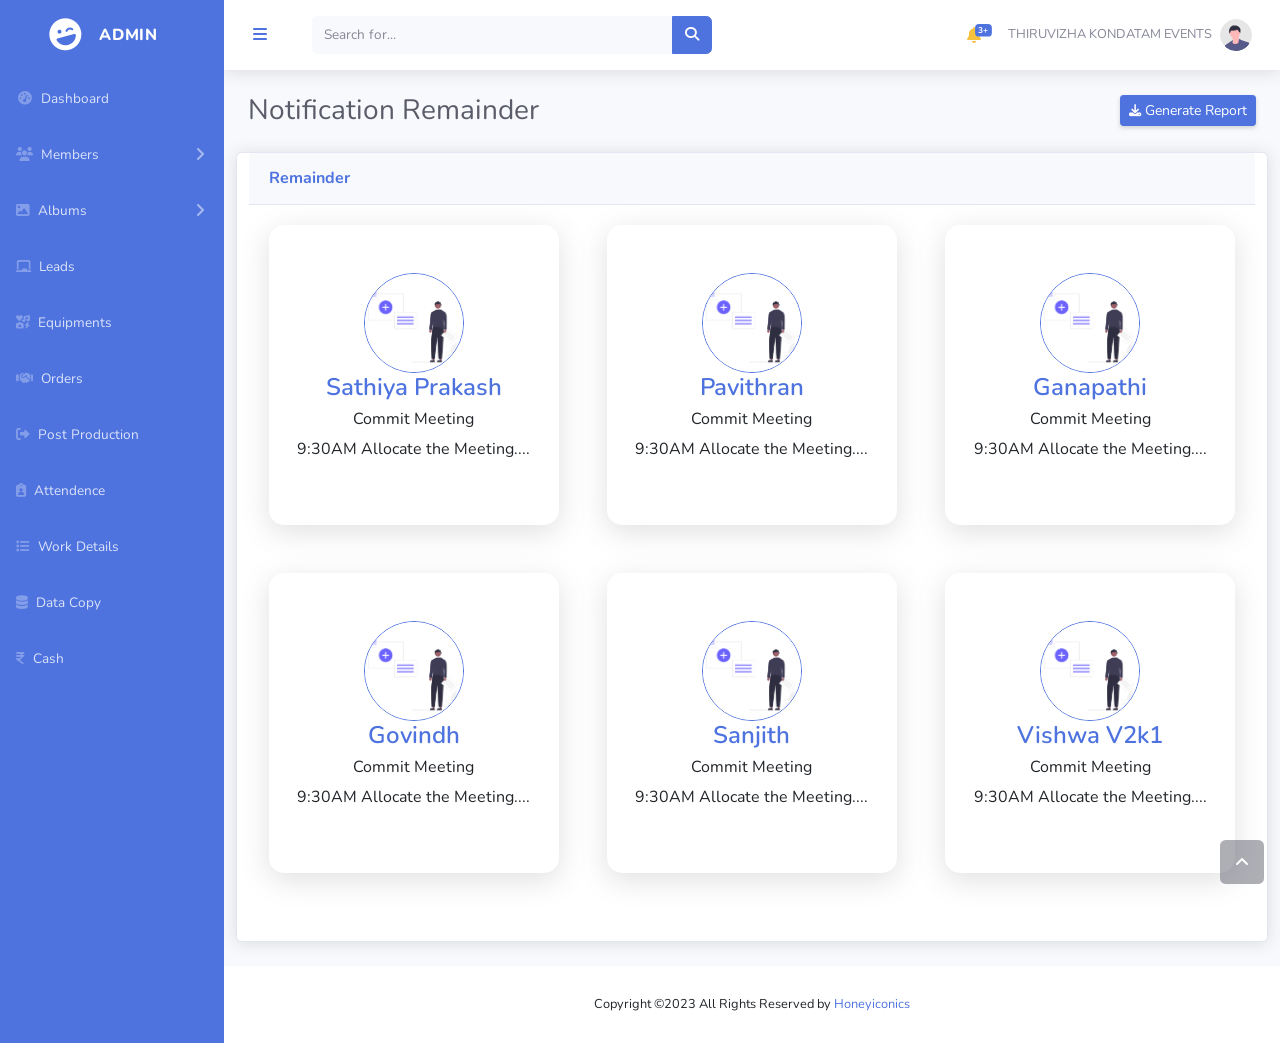
<file: notification.html>
<!DOCTYPE html>
<html lang="en">

<head>

    <meta charset="utf-8">
    <meta http-equiv="X-UA-Compatible" content="IE=edge">
    <meta name="viewport" content="width=device-width, initial-scale=1, shrink-to-fit=no">
    <meta name="description" content="">
    <meta name="author" content="">

    <title>Dashboard-Thiruvizh Kondatam Events</title>

    <!-- Custom fonts for this template-->
    <link href="vendor/fontawesome-free/css/all.min.css" rel="stylesheet" type="text/css">
    <link rel="stylesheet" href="https://cdnjs.cloudflare.com/ajax/libs/font-awesome/6.4.2/css/all.min.css"
        integrity="sha512-z3gLpd7yknf1YoNbCzqRKc4qyor8gaKU1qmn+CShxbuBusANI9QpRohGBreCFkKxLhei6S9CQXFEbbKuqLg0DA=="
        crossorigin="anonymous" referrerpolicy="no-referrer" />
    <link
        href="https://fonts.googleapis.com/css?family=Nunito:200,200i,300,300i,400,400i,600,600i,700,700i,800,800i,900,900i"
        rel="stylesheet">
    <!-- bootstrap -->
    <link href="https://cdn.jsdelivr.net/npm/bootstrap@5.3.0/dist/css/bootstrap.min.css" rel="stylesheet"
        integrity="sha384-9ndCyUaIbzAi2FUVXJi0CjmCapSmO7SnpJef0486qhLnuZ2cdeRhO02iuK6FUUVM" crossorigin="anonymous">
    <link rel="stylesheet" href="css/bootstrap.min.css">
    <!-- Custom styles for this template-->
    <link href="css/sb-admin-2.min.css" rel="stylesheet">

    

    <!-- Custom styles for this page -->
    <link href="vendor/datatables/dataTables.bootstrap4.min.css" rel="stylesheet">

</head>

<body id="page-top">

    <!-- Page Wrapper -->
    <div id="wrapper">

        <!-- Sidebar -->
        <ul class="navbar-nav bg-gradient-primary sidebar sidebar-dark accordion" id="accordionSidebar">

            <div class="new-stic w-100">
                <!-- Sidebar - Brand -->
                <a class="sidebar-brand d-flex align-items-center justify-content-center" href="index.html">
                    <div class="sidebar-brand-icon rotate-n-15">
                        <i class="fas fa-laugh-wink"></i>
                    </div>
                    <div class="sidebar-brand-text mx-3"> Admin <sup></sup></div>
                </a>

                <!-- Divider -->
                <!-- <hr class="sidebar-divider my-0"> -->

                <!-- Nav Item - Dashboard -->
                <li class="nav-item ">
                    <a class="nav-link" href="index.html">
                        <i class="fas fa-fw fa-tachometer-alt"></i>
                        <span>Dashboard</span></a>
                </li>
                <li class="nav-item">
                    <a class="nav-link collapsed" href="add-product.html" data-toggle="collapse"
                        data-target="#collapseTwo" aria-expanded="true" aria-controls="collapseTwo">
                        <i class="fa-solid fa-users"></i>
                        <span>Members</span>
                    </a>
                    <div id="collapseTwo" class="collapse" aria-labelledby="headingTwo" data-parent="#accordionSidebar">
                        <div class="bg-white py-2 collapse-inner rounded">
                            <h6 class="collapse-header">Workers</h6>
                            <a class="collapse-item" href="add-admin.html">Add</a>
                            <a class="collapse-item" href="view.html">View</a>
                        </div>
                    </div>
                </li>
                <li class="nav-item">
                    <a class="nav-link collapsed" href="add-product.html" data-toggle="collapse"
                        data-target="#collapseThree" aria-expanded="true" aria-controls="collapseThree">
                        <i class="fa-solid fa-image"></i>
                        <span>Albums</span>
                    </a>
                    <div id="collapseThree" class="collapse" aria-labelledby="headingThree"
                        data-parent="#accordionSidebar">
                        <div class="bg-white py-2 collapse-inner rounded">
                            <h6 class="collapse-header">For Website</h6>
                            <a class="collapse-item" href="add-album.html">Add</a>
                            <a class="collapse-item" href="edit-album.html">View</a>
                        </div>
                    </div>
                </li>

                <li class="nav-item ">
                    <a class="nav-link" href="view-leads.html">
                        <i class="fa-solid fa-chalkboard"></i>
                        <span>Leads</span>
                    </a>
                </li>

                <li class="nav-item ">
                    <a class="nav-link" href="equipment.html">
                        <i class="fa-solid fa-icons"></i>

                        <span>Equipments</span>
                    </a>
                </li>
                <li class="nav-item ">
                    <a class="nav-link" href="order.html">
                        <i class="fa-solid fa-handshake"></i>
                        <span>Orders</span>
                    </a>
                </li>
                <li class="nav-item ">
                    <a class="nav-link" href="post-production.html">
                        <i class="fa-solid fa-right-from-bracket"></i>
                        <span>Post Production</span>
                    </a>
                </li>
                <li class="nav-item ">
                    <a class="nav-link" href="attendence.html">
                        <i class="fa-solid fa-clipboard-user"></i>
                        <span>Attendence</span>
                    </a>
                </li>
                <li class="nav-item ">
                    <a class="nav-link" href="work-details.html">
                        <i class="fa-solid fa-list"></i>
                        <span>Work Details</span>
                    </a>
                </li>

                <li class="nav-item ">
                    <a class="nav-link" href="data-copy.html">
                        <i class="fa-solid fa-database"></i>
                        <span>Data Copy</span>
                    </a>
                </li>
                <li class="nav-item ">
                    <a class="nav-link" href="cash.html">
                        <i class="fa-solid fa-indian-rupee-sign"></i>
                        <span>Cash</span>
                    </a>
                </li>


            </div>


            <!-- Divider -->
            <!-- <hr class="sidebar-divider d-none d-md-block"> -->

            <!-- Sidebar Toggler (Sidebar) -->
            <!-- <div class="text-center d-none d-md-inline">
                <button class="rounded-circle border-0" id="sidebarToggle"></button>
            </div> -->

            <!-- Sidebar Message -->
            <!-- <div class="sidebar-card d-none d-lg-flex">
                <img class="sidebar-card-illustration mb-2" src="img/undraw_rocket.svg" alt="...">
                <p class="text-center mb-2"><strong>SB Admin Pro</strong> is packed with premium features, components, and more!</p>
                <a class="btn btn-success btn-sm" href="https://startbootstrap.com/theme/sb-admin-pro">Upgrade to Pro!</a>
            </div> -->

        </ul>
        <!-- End of Sidebar -->

        <!-- Content Wrapper -->
        <div id="content-wrapper" class="d-flex flex-column">

            <!-- Main Content -->
            <div id="content">

                <!-- Topbar -->
                <nav class="navbar fixed-top navbar-expand navbar-light bg-white topbar mb-4 static-top shadow">

                    <!-- Sidebar Toggle (Topbar) -->
                    <button id="sidebarToggleTop" class="btn btn-link  rounded-circle mr-3">
                        <i class="fa fa-bars"></i>
                    </button>

                    <!-- Topbar Search -->
                    <form
                        class="d-none d-sm-inline-block form-inline mr-auto ml-md-3 my-2 my-md-0 mw-100 navbar-search">
                        <div class="input-group">
                            <input type="text" class="form-control bg-light border-0 small" placeholder="Search for..."
                                aria-label="Search" aria-describedby="basic-addon2">
                            <div class="input-group-append">
                                <button class="btn btn-primary" type="button">
                                    <i class="fas fa-search fa-sm"></i>
                                </button>
                            </div>
                        </div>
                    </form>

                    <!-- Topbar Navbar -->
                    <ul class="navbar-nav ml-auto">

                        <!-- Nav Item - Search Dropdown (Visible Only XS) -->
                        <li class="nav-item dropdown no-arrow d-sm-none">
                            <a class="nav-link dropdown-toggle" href="#" id="searchDropdown" role="button"
                                data-toggle="dropdown" aria-haspopup="true" aria-expanded="false">
                                <i class="fas fa-search fa-fw"></i>
                            </a>
                            <!-- Dropdown - Messages -->
                            <div class="dropdown-menu dropdown-menu-right p-3 shadow animated--grow-in"
                                aria-labelledby="searchDropdown">
                                <form class="form-inline mr-auto w-100 navbar-search">
                                    <div class="input-group">
                                        <input type="text" class="form-control bg-light border-0 small"
                                            placeholder="Search for..." aria-label="Search"
                                            aria-describedby="basic-addon2">
                                        <div class="input-group-append">
                                            <button class="btn btn-primary" type="button">
                                                <i class="fas fa-search fa-sm"></i>
                                            </button>
                                        </div>
                                    </div>
                                </form>
                            </div>
                        </li>

                        <!-- Nav Item - Alerts -->


                        <!-- Nav Item - Messages -->
                        <!-- Notification Simbol Start -->

                        <!-- Nav Item - Alerts -->
                        <li class="nav-item dropdown no-arrow">
                            <a class="nav-link dropdown-toggle" href="notification.html" id=""
                                aria-expanded="false">
                                <i class="fas fa-bell fa-fw"></i>
                                <!-- Counter - Alerts -->
                                <span class="badge badge-danger badge-counter">3+</span>
                            </a>

                        </li>
                        <!-- Nav Item - User Information -->
                        <li class="nav-item dropdown no-arrow">
                            <a class="nav-link dropdown-toggle" href="#" id="userDropdown" role="button"
                                data-toggle="dropdown" aria-haspopup="true" aria-expanded="false">
                                <span class="mr-2 d-none d-lg-inline text-gray-600 small">THIRUVIZHA KONDATAM
                                    EVENTS</span>
                                <img class="img-profile rounded-circle" src="img/undraw_profile.svg">
                            </a>
                            <!-- Dropdown - User Information -->
                            <div class="dropdown-menu dropdown-menu-right shadow animated--grow-in"
                                aria-labelledby="userDropdown">
                                <!-- <a class="dropdown-item" href="#">
                                    <i class="fas fa-user fa-sm fa-fw mr-2 text-gray-400"></i>
                                    Profile
                                </a> -->
                                <a class="dropdown-item" href="#" data-toggle="modal" data-target="#changepass">
                                    <i class="fas fa-cogs fa-sm fa-fw mr-2 text-gray-400"></i>
                                    Change Password
                                </a>
                                <div class="dropdown-divider"></div>
                                <a class="dropdown-item" href="#" data-toggle="modal" data-target="#logoutModal">
                                    <i class="fas fa-sign-out-alt fa-sm fa-fw mr-2 text-gray-400"></i>
                                    Logout
                                </a>
                            </div>
                        </li>

                    </ul>

                </nav>
                <!-- End of Topbar -->

                <!-- Begin Page Content -->
                <div class="container-fluid ">

                    <!-- Page Heading -->
                    <div class="d-sm-flex align-items-center justify-content-between mb-4">
                        <h1 class="h3 mb-0 text-gray-800"> Notification Remainder</h1>
                        <a href="#" class="d-none d-sm-inline-block btn btn-sm btn-primary shadow-sm"><i
                                class="fas fa-download fa-sm text-white-50"></i> Generate Report</a>
                    </div>

                    <!-- Content Row -->
                    <div class="row">
                        <div class="card shadow mb-4">
                            <div class="card-header d-flex py-3">
                                <h6 class="m-0 font-weight-bold text-primary">Remainder</h6>
    
                            </div>
                            <div class="card-body remainder-notification">
                                
                                <div class="remainder-boxs">
                                    <img src="img/add-pro.png" alt="User-Notification">
                                    <div class="remainder-details">
                                        <h4>Sathiya Prakash</h4>
                                        <h6>Commit Meeting</h6>
                                        <p>9:30AM Allocate the Meeting....</p>
                                    </div>

                                </div>
                                <div class="remainder-boxs">
                                    <img src="img/add-pro.png" alt="User-Notification">
                                    <div class="remainder-details">
                                        <h4>Pavithran</h4>
                                        <h6>Commit Meeting</h6>
                                        <p>9:30AM Allocate the Meeting....</p>
                                    </div>

                                </div>
                                <div class="remainder-boxs">
                                    <img src="img/add-pro.png" alt="User-Notification">
                                    <div class="remainder-details">
                                        <h4>Ganapathi</h4>
                                        <h6>Commit Meeting</h6>
                                        <p>9:30AM Allocate the Meeting....</p>
                                    </div>

                                </div>
                                <div class="remainder-boxs">
                                    <img src="img/add-pro.png" alt="User-Notification">
                                    <div class="remainder-details">
                                        <h4>Govindh</h4>
                                        <h6>Commit Meeting</h6>
                                        <p>9:30AM Allocate the Meeting....</p>
                                    </div>

                                </div>
                                <div class="remainder-boxs">
                                    <img src="img/add-pro.png" alt="User-Notification">
                                    <div class="remainder-details">
                                        <h4>Sanjith</h4>
                                        <h6>Commit Meeting</h6>
                                        <p>9:30AM Allocate the Meeting....</p>
                                    </div>

                                </div>
                                <div class="remainder-boxs">
                                    <img src="img/add-pro.png" alt="User-Notification">
                                    <div class="remainder-details">
                                        <h4>Vishwa V2k1</h4>
                                        <h6>Commit Meeting</h6>
                                        <p>9:30AM Allocate the Meeting....</p>
                                    </div>

                                </div>

                            </div>
                        </div>
                        
                    </div>

                    <!-- Content Row -->
                    <div class="row"></div>

                </div>
                <!-- /.container-fluid -->

            </div>
            <!-- End of Main Content -->

            <!-- Footer -->
            <footer class="sticky-footer bg-white">
                <div class="container my-auto">
                    <div class="copyright text-center my-auto">
                        <span>Copyright &copy;2023 All Rights Reserved by <a href="https://honeyiconics.com/"
                                target="_blank" class="w">Honeyiconics</a>

                        </span>
                    </div>
                </div>
            </footer>
            <!-- End of Footer -->

        </div>
        <!-- End of Content Wrapper -->

    </div>
    <!-- End of Page Wrapper -->

    <!-- Scroll to Top Button-->
    <a class="scroll-to-top rounded" href="#page-top">
        <i class="fas fa-angle-up"></i>
    </a>

    <!-- Logout Modal-->
    <div class="modal fade" id="logoutModal" tabindex="-1" role="dialog" aria-labelledby="exampleModalLabel"
        aria-hidden="true">
        <div class="modal-dialog" role="document">
            <div class="modal-content">
                <div class="modal-header">
                    <h5 class="modal-title" id="exampleModalLabel">Ready to Leave?</h5>
                    <button class="close" type="button" data-dismiss="modal" aria-label="Close">
                        <span aria-hidden="true">×</span>
                    </button>
                </div>
                <div class="modal-body">Select "Logout" below if you are ready to end your current session.</div>
                <div class="modal-footer">
                    <button class="btn btn-secondary" type="button" data-dismiss="modal">Cancel</button>
                    <a class="btn btn-primary" href="login.html">Logout</a>
                </div>
            </div>
        </div>
    </div>
    <!-- change passwor model -->
    <div class="modal fade" id="changepass" tabindex="-1" role="dialog" aria-labelledby="exampleModalLabel"
        aria-hidden="true">
        <div class="modal-dialog" role="document">
            <div class="modal-content">
                <div class="modal-header">
                    <h5 class="modal-title" id="exampleModalLabel">Change Password</h5>
                    <button class="close" type="button" data-dismiss="modal" aria-label="Close">
                        <span aria-hidden="true">×</span>
                    </button>
                </div>
                <div class="modal-body">
                    <form class="row g-3 needs-validation" novalidate>

                        <div class="col-md-12">
                            <label for="validationCustom03" class="form-label">Old Password</label>
                            <input type="text" class="form-control" id="validationCustom03" required>
                            <div class="invalid-feedback">
                                Please enter your old Password.
                            </div>
                        </div>

                        <div class="col-md-12 mt-2">
                            <label for="validationCustom05" class="form-label">New Password</label>
                            <input type="text" class="form-control" id="validationCustom05" required>
                            <div class="invalid-feedback">
                                Please enter your new Password.
                            </div>
                        </div>

                        <div class="col-12 mt-2">
                            <button class="btn btn-success" type="submit">Change Password</button>
                        </div>
                    </form>
                </div>
            </div>
        </div>
    </div>

    <!-- Bootstrap core JavaScript-->
    <script src="vendor/jquery/jquery.min.js"></script>
    <script src="vendor/bootstrap/js/bootstrap.bundle.min.js"></script>

    <!-- Core plugin JavaScript-->
    <script src="vendor/jquery-easing/jquery.easing.min.js"></script>

    <!-- Custom scripts for all pages-->
    <script src="js/sb-admin-2.min.js"></script>

    <!-- Page level plugins -->
    <script src="vendor/chart.js/Chart.min.js"></script>

    <!-- Page level custom scripts -->
    <script src="js/demo/chart-area-demo.js"></script>
    <script src="js/demo/chart-pie-demo.js"></script>

      <!-- Page level plugins -->
      <script src="vendor/datatables/jquery.dataTables.min.js"></script>
      <script src="vendor/datatables/dataTables.bootstrap4.min.js"></script>
  
      <!-- Page level custom scripts -->
      <script src="js/demo/datatables-demo.js"></script>
  
    <script>
        // Example starter JavaScript for disabling form submissions if there are invalid fields
        (() => {
            'use strict'

            // Fetch all the forms we want to apply custom Bootstrap validation styles to
            const forms = document.querySelectorAll('.needs-validation')

            // Loop over them and prevent submission
            Array.from(forms).forEach(form => {
                form.addEventListener('submit', event => {
                    if (!form.checkValidity()) {
                        event.preventDefault()
                        event.stopPropagation()
                    }

                    form.classList.add('was-validated')
                }, false)
            })
        })()
    </script>

    <!-- ₹2,90,000 -->

</body>

</html>
</file>
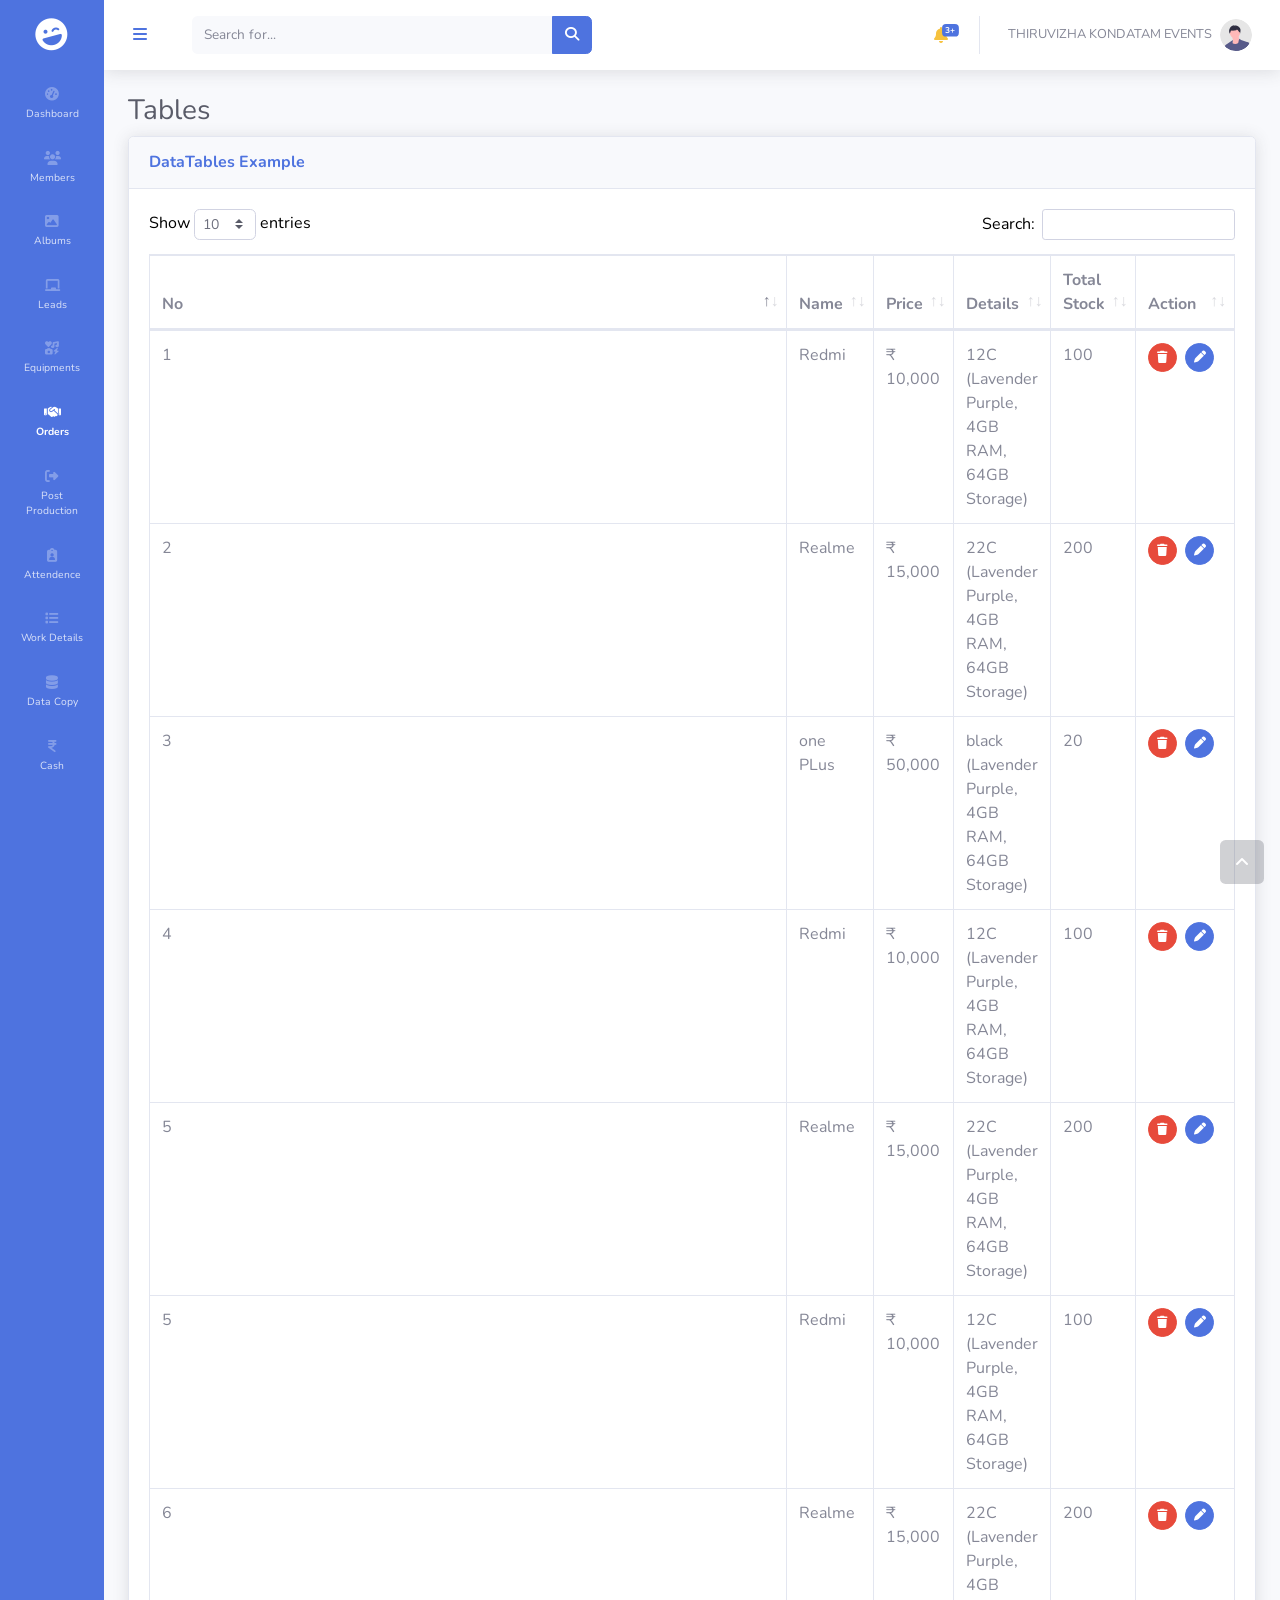
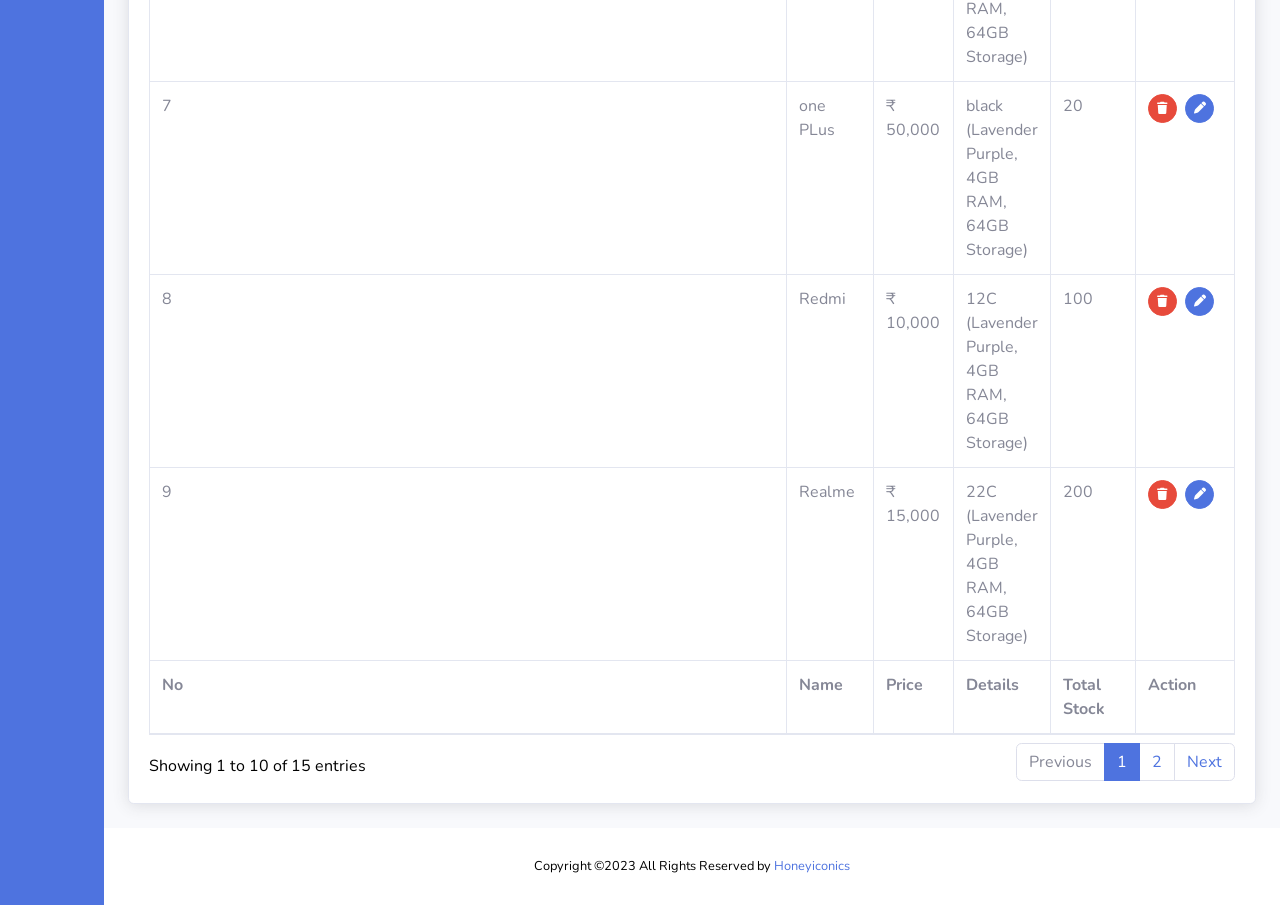
<file: order.html>
<!DOCTYPE html>
<html lang="en">

<head>

    <meta charset="utf-8">
    <meta http-equiv="X-UA-Compatible" content="IE=edge">
    <meta name="viewport" content="width=device-width, initial-scale=1, shrink-to-fit=no">
    <meta name="description" content="">
    <meta name="author" content="">

    <title>THIRUVIZHA KONDATAM EVENTS Dashboard</title>

    <!-- Custom fonts for this template -->
    <link href="vendor/fontawesome-free/css/all.min.css" rel="stylesheet" type="text/css">
    <link
        href="https://fonts.googleapis.com/css?family=Nunito:200,200i,300,300i,400,400i,600,600i,700,700i,800,800i,900,900i"
        rel="stylesheet">

        <link rel="stylesheet" href="https://cdnjs.cloudflare.com/ajax/libs/font-awesome/6.4.2/css/all.min.css"
        integrity="sha512-z3gLpd7yknf1YoNbCzqRKc4qyor8gaKU1qmn+CShxbuBusANI9QpRohGBreCFkKxLhei6S9CQXFEbbKuqLg0DA=="
        crossorigin="anonymous" referrerpolicy="no-referrer" />

    <!-- Custom styles for this template -->
    <link href="css/sb-admin-2.min.css" rel="stylesheet">
    

    <!-- Custom styles for this page -->
    <link href="vendor/datatables/dataTables.bootstrap4.min.css" rel="stylesheet">

</head>

<body id="page-top">

    
     <!-- Page Wrapper -->
     <div id="wrapper">

        <!-- Sidebar -->
        <ul class="navbar-nav bg-gradient-primary sidebar sidebar-dark accordion " id="accordionSidebar">
            <div class="new-stic  w-100">
                            <!-- Sidebar - Brand -->
            <a class="sidebar-brand d-flex align-items-center justify-content-center" href="index.html">
                <div class="sidebar-brand-icon rotate-n-15">
                    <i class="fas fa-laugh-wink"></i>
                </div>
                <div class="sidebar-brand-text mx-3">Hi Admin <sup></sup></div>
            </a>

            <!-- Divider -->
            <!-- <hr class="sidebar-divider my-0"> -->

            <!-- Nav Item - Dashboard -->
            <li class="nav-item ">
                <a class="nav-link" href="index.html">
                    <i class="fas fa-fw fa-tachometer-alt"></i>
                    <span>Dashboard</span></a>
            </li>
            <li class="nav-item ">
                <a class="nav-link collapsed" href="add-product.html" data-toggle="collapse"
                    data-target="#collapseTwo" aria-expanded="true" aria-controls="collapseTwo">
                    <i class="fa-solid fa-users"></i>
                    <span>Members</span>
                </a>
                <div id="collapseTwo" class="collapse" aria-labelledby="headingTwo" data-parent="#accordionSidebar">
                    <div class="bg-white py-2 collapse-inner rounded">
                        <h6 class="collapse-header">Workers</h6>
                        <a class="collapse-item" href="add-admin.html">Add</a>
                        <a class="collapse-item" href="view.html">View</a>
                    </div>
                </div>
            </li>
            <li class="nav-item">
                <a class="nav-link collapsed" href="add-product.html" data-toggle="collapse"
                    data-target="#collapseThree" aria-expanded="true" aria-controls="collapseThree">
                    <i class="fa-solid fa-image"></i>
                    <span>Albums</span>
                </a>
                <div id="collapseThree" class="collapse" aria-labelledby="headingThree" data-parent="#accordionSidebar">
                    <div class="bg-white py-2 collapse-inner rounded">
                        <h6 class="collapse-header">For Website</h6>
                        <a class="collapse-item" href="add-album.html">Add</a>
                        <a class="collapse-item" href="edit-album.html">View</a>
                    </div>
                </div>
            </li>
            <li class="nav-item ">
                <a class="nav-link" href="view-leads.html">
                    <i class="fa-solid fa-chalkboard"></i>
                    <span>Leads</span>
                </a>
            </li>
            <li class="nav-item ">
                <a class="nav-link" href="equipment.html">
                    <i class="fa-solid fa-icons"></i>
                    <span>Equipments</span>
                </a>
            </li>
            <li class="nav-item active">
                <a class="nav-link" href="order.html">
                    <i class="fa-solid fa-handshake"></i>
                    <span>Orders</span>
                </a>
            </li>
            <li class="nav-item ">
                <a class="nav-link" href="post-production.html">
                    <i class="fa-solid fa-right-from-bracket"></i>
                    <span>Post Production</span>
                </a>
            </li>
            <li class="nav-item ">
                <a class="nav-link" href="attendence.html">
                    <i class="fa-solid fa-clipboard-user"></i>
                    <span>Attendence</span>
                </a>
            </li>
            <li class="nav-item ">
                <a class="nav-link" href="work-details.html">
                    <i class="fa-solid fa-list"></i>
                    <span>Work Details</span>
                </a>
            </li>

            <li class="nav-item ">
                <a class="nav-link" href="data-copy.html">
                    <i class="fa-solid fa-database"></i>
                    <span>Data Copy</span>
                </a>
            </li>
            <li class="nav-item ">
                <a class="nav-link" href="cash.html">
                    <i class="fa-solid fa-indian-rupee-sign"></i>
                    <span>Cash</span>
                </a>
            </li>

            <!-- Divider -->
            <!-- <hr class="sidebar-divider d-none d-md-block"> -->

            <!-- Sidebar Toggler (Sidebar) -->
            <!-- <div class="text-center d-none d-md-inline mx-auto">
                <button class="rounded-circle border-0" id="sidebarToggle"></button>
            </div> -->

            <!-- Sidebar Message -->
            <!-- <div class="sidebar-card d-none d-lg-flex">
                <img class="sidebar-card-illustration mb-2" src="img/undraw_rocket.svg" alt="...">
                <p class="text-center mb-2"><strong>SB Admin Pro</strong> is packed with premium features, components, and more!</p>
                <a class="btn btn-success btn-sm" href="https://startbootstrap.com/theme/sb-admin-pro">Upgrade to Pro!</a>
            </div> -->
            </div>


        </ul>
        <!-- End of Sidebar -->

        <!-- Content Wrapper -->
        <div id="content-wrapper" class="d-flex flex-column">

            <!-- Main Content -->
            <div id="content">

                <!-- Topbar -->
                <nav class="navbar fixed-top navbar-expand navbar-light bg-white topbar  mb-4 static-top shadow">
                    <!-- <div class="text-center d-none d-md-inline mx-auto">
                        <button class="rounded-circle border-0 p-2" id="sidebarToggle"><i class="fa fa-bars"></i></button>
                    </div> -->

                    <!-- Sidebar Toggle (Topbar) -->
                    <button id="sidebarToggleTop" class="btn btn-link  rounded-circle mr-3">
                        <i class="fa fa-bars"></i>
                    </button>

                    <!-- Topbar Search -->
                    <form
                        class="d-none d-sm-inline-block form-inline mr-auto ml-md-3 my-2 my-md-0 mw-100 navbar-search">
                        <div class="input-group">
                            <input type="text" class="form-control bg-light border-0 small" placeholder="Search for..."
                                aria-label="Search" aria-describedby="basic-addon2">
                            <div class="input-group-append">
                                <button class="btn btn-primary" type="button">
                                    <i class="fas fa-search fa-sm"></i>
                                </button>
                            </div>
                        </div>
                    </form>

                    <!-- Topbar Navbar -->
                    <ul class="navbar-nav ml-auto">

                        <!-- Nav Item - Search Dropdown (Visible Only XS) -->
                        <li class="nav-item dropdown no-arrow d-sm-none">
                            <a class="nav-link dropdown-toggle" href="#" id="searchDropdown" role="button"
                                data-toggle="dropdown" aria-haspopup="true" aria-expanded="false">
                                <i class="fas fa-search fa-fw"></i>
                            </a>
                            <!-- Dropdown - Messages -->
                            <div class="dropdown-menu dropdown-menu-right p-3 shadow animated--grow-in"
                                aria-labelledby="searchDropdown">
                                <form class="form-inline mr-auto w-100 navbar-search">
                                    <div class="input-group">
                                        <input type="text" class="form-control bg-light border-0 small"
                                            placeholder="Search for..." aria-label="Search"
                                            aria-describedby="basic-addon2">
                                        <div class="input-group-append">
                                            <button class="btn btn-primary" type="button">
                                                <i class="fas fa-search fa-sm"></i>
                                            </button>
                                        </div>
                                    </div>
                                </form>
                            </div>
                        </li>

                          <!-- Notification Simbol Start -->

                        <!-- Nav Item - Alerts -->
                        <li class="nav-item dropdown no-arrow">
                            <a class="nav-link dropdown-toggle" href="notification.html" id=""
                                aria-expanded="false">
                                <i class="fas fa-bell fa-fw"></i>
                                <!-- Counter - Alerts -->
                                <span class="badge badge-danger badge-counter">3+</span>
                            </a>

                        </li>
                        <div class="topbar-divider d-none d-sm-block"></div>

                        <!-- Nav Item - User Information -->
                        <li class="nav-item dropdown no-arrow">
                            <a class="nav-link dropdown-toggle" href="#" id="userDropdown" role="button"
                                data-toggle="dropdown" aria-haspopup="true" aria-expanded="false">
                                <span class="mr-2 d-none d-lg-inline text-gray-600 small">THIRUVIZHA KONDATAM EVENTS</span>
                                <img class="img-profile rounded-circle"
                                    src="img/undraw_profile.svg">
                            </a>
                            <!-- Dropdown - User Information -->
                            <div class="dropdown-menu dropdown-menu-right shadow animated--grow-in"
                                aria-labelledby="userDropdown">
                                <!-- <a class="dropdown-item" href="#">
                                    <i class="fas fa-user fa-sm fa-fw mr-2 text-gray-400"></i>
                                    Profile
                                </a> -->
                                <a class="dropdown-item" href="#" data-toggle="modal" data-target="#changepass">
                                    <i class="fas fa-cogs fa-sm fa-fw mr-2 text-gray-400"></i>
                                    Change Password
                                </a>
                                <div class="dropdown-divider"></div>
                                <a class="dropdown-item" href="#" data-toggle="modal" data-target="#logoutModal">
                                    <i class="fas fa-sign-out-alt fa-sm fa-fw mr-2 text-gray-400"></i>
                                    Logout
                                </a>
                            </div>
                        </li>

                    </ul>

                </nav>
                <!-- End of Topbar -->
                  <!-- Begin Page Content -->
                  <div class="container-fluid ">

                    <!-- Page Heading -->
                    <h1 class="h3 mb-2 text-gray-800">Tables</h1>
                  

                    <!-- DataTales Example -->
                    <div class="card shadow mb-4">
                        <div class="card-header py-3">
                            <h6 class="m-0 font-weight-bold text-primary">DataTables Example</h6>
                        </div>
                        <div class="card-body">
                            <div class="table-responsive">
                                <table class="table table-bordered" id="dataTable" width="100%" cellspacing="0">
                                    <thead>
                                        <tr>
                                            <th>No</th>
                                            <th>Name</th>
                                            <th>Price</th>
                                            <th>Details</th>
                                            <th>Total Stock</th>
                                            <th>Action</th>
                                        </tr>
                                    </thead>
                                    <tfoot>
                                        <tr>
                                            <th>No</th>
                                            <th>Name</th>
                                            <th>Price</th>
                                            <th>Details</th>
                                            <th>Total Stock</th>
                                            <th>Action</th>
                                        </tr>
                                    </tfoot>
                                    <tbody>
                                        <tr>
                                            <td>1</td>
                                            <td>Redmi</td>
                                            <td>₹ 10,000</td>
                                            <td>12C (Lavender Purple, 4GB RAM, 64GB Storage)</td>
                                            <td>100</td>
                                            <td>
                                                <div class="d-flex">
                                                    <a href="" class="btn btn btn-danger btn-circle btn-sm"><i class="  fas fa-trash"></i></a>
                                                    <a href="" class="btn btn btn-primary btn-circle btn-sm mx-2" ><i class="fas fa-pen"></i></a>
                                                </div>
                                            </td>
                                        </tr>
                                        <tr>
                                            <td>2</td>
                                            <td>Realme</td>
                                            <td>₹ 15,000</td>
                                            <td>22C (Lavender Purple, 4GB RAM, 64GB Storage)</td>
                                            <td>200</td>
                                            <td>
                                                <div class="d-flex">
                                                    <a href="" class="btn btn btn-danger btn-circle btn-sm"><i class="  fas fa-trash"></i></a>
                                                    <a href="" class="btn btn btn-primary btn-circle btn-sm mx-2" ><i class="fas fa-pen"></i></a>
                                                </div>
                                            </td>
                                        </tr>
                                        <tr>
                                            <td>3</td>
                                            <td>one PLus</td>
                                            <td>₹ 50,000</td>
                                            <td>black (Lavender Purple, 4GB RAM, 64GB Storage)</td>
                                            <td>20</td>
                                            <td>
                                                <div class="d-flex">
                                                    <a href="" class="btn btn btn-danger btn-circle btn-sm"><i class="  fas fa-trash"></i></a>
                                                    <a href="" class="btn btn btn-primary btn-circle btn-sm mx-2" ><i class="fas fa-pen"></i></a>
                                                </div>
                                            </td>
                                        </tr>
                                        <tr>
                                            <td>4</td>
                                            <td>Redmi</td>
                                            <td>₹ 10,000</td>
                                            <td>12C (Lavender Purple, 4GB RAM, 64GB Storage)</td>
                                            <td>100</td>
                                            <td>
                                                <div class="d-flex">
                                                    <a href="" class="btn btn btn-danger btn-circle btn-sm"><i class="  fas fa-trash"></i></a>
                                                    <a href="" class="btn btn btn-primary btn-circle btn-sm mx-2" ><i class="fas fa-pen"></i></a>
                                                </div>
                                            </td>
                                        </tr>
                                        <tr>
                                            <td>5</td>
                                            <td>Realme</td>
                                            <td>₹ 15,000</td>
                                            <td>22C (Lavender Purple, 4GB RAM, 64GB Storage)</td>
                                            <td>200</td>
                                            <td>
                                                <div class="d-flex">
                                                    <a href="" class="btn btn btn-danger btn-circle btn-sm"><i class="  fas fa-trash"></i></a>
                                                    <a href="" class="btn btn btn-primary btn-circle btn-sm mx-2" ><i class="fas fa-pen"></i></a>
                                                </div>
                                            </td>
                                        </tr>
                                        <tr>
                                            <td>5</td>
                                            <td>Redmi</td>
                                            <td>₹ 10,000</td>
                                            <td>12C (Lavender Purple, 4GB RAM, 64GB Storage)</td>
                                            <td>100</td>
                                            <td>
                                                <div class="d-flex">
                                                    <a href="" class="btn btn btn-danger btn-circle btn-sm"><i class="  fas fa-trash"></i></a>
                                                    <a href="" class="btn btn btn-primary btn-circle btn-sm mx-2" ><i class="fas fa-pen"></i></a>
                                                </div>
                                            </td>
                                        </tr>
                                        <tr>
                                            <td>6</td>
                                            <td>Realme</td>
                                            <td>₹ 15,000</td>
                                            <td>22C (Lavender Purple, 4GB RAM, 64GB Storage)</td>
                                            <td>200</td>
                                            <td>
                                                <div class="d-flex">
                                                    <a href="" class="btn btn btn-danger btn-circle btn-sm"><i class="  fas fa-trash"></i></a>
                                                    <a href="" class="btn btn btn-primary btn-circle btn-sm mx-2" ><i class="fas fa-pen"></i></a>
                                                </div>
                                            </td>
                                        </tr>
                                        <tr>
                                            <td>7</td>
                                            <td>one PLus</td>
                                            <td>₹ 50,000</td>
                                            <td>black (Lavender Purple, 4GB RAM, 64GB Storage)</td>
                                            <td>20</td>
                                            <td>
                                                <div class="d-flex">
                                                    <a href="" class="btn btn btn-danger btn-circle btn-sm"><i class="  fas fa-trash"></i></a>
                                                    <a href="" class="btn btn btn-primary btn-circle btn-sm mx-2" ><i class="fas fa-pen"></i></a>
                                                </div>
                                            </td>
                                        </tr>
                                        <tr>
                                            <td>8</td>
                                            <td>Redmi</td>
                                            <td>₹ 10,000</td>
                                            <td>12C (Lavender Purple, 4GB RAM, 64GB Storage)</td>
                                            <td>100</td>
                                            <td>
                                                <div class="d-flex">
                                                    <a href="" class="btn btn btn-danger btn-circle btn-sm"><i class="  fas fa-trash"></i></a>
                                                    <a href="" class="btn btn btn-primary btn-circle btn-sm mx-2" ><i class="fas fa-pen"></i></a>
                                                </div>
                                            </td>
                                        </tr>
                                        <tr>
                                            <td>9</td>
                                            <td>Realme</td>
                                            <td>₹ 15,000</td>
                                            <td>22C (Lavender Purple, 4GB RAM, 64GB Storage)</td>
                                            <td>200</td>
                                            <td>
                                                <div class="d-flex">
                                                    <a href="" class="btn btn btn-danger btn-circle btn-sm"><i class="  fas fa-trash"></i></a>
                                                    <a href="" class="btn btn btn-primary btn-circle btn-sm mx-2" ><i class="fas fa-pen"></i></a>
                                                </div>
                                            </td>
                                        </tr>
                                        <tr>
                                            <td>10</td>
                                            <td>Redmi</td>
                                            <td>₹ 10,000</td>
                                            <td>12C (Lavender Purple, 4GB RAM, 64GB Storage)</td>
                                            <td>100</td>
                                            <td>
                                                <div class="d-flex">
                                                    <a href="" class="btn btn btn-danger btn-circle btn-sm"><i class="  fas fa-trash"></i></a>
                                                    <a href="" class="btn btn btn-primary btn-circle btn-sm mx-2" ><i class="fas fa-pen"></i></a>
                                                </div>
                                            </td>
                                        </tr>
                                        <tr>
                                            <td>11</td>
                                            <td>Realme</td>
                                            <td>₹ 15,000</td>
                                            <td>22C (Lavender Purple, 4GB RAM, 64GB Storage)</td>
                                            <td>200</td>
                                            <td>
                                                <div class="d-flex">
                                                    <a href="" class="btn btn btn-danger btn-circle btn-sm"><i class="  fas fa-trash"></i></a>
                                                    <a href="" class="btn btn btn-primary btn-circle btn-sm mx-2" ><i class="fas fa-pen"></i></a>
                                                </div>
                                            </td>
                                        </tr>
                                        <tr>
                                            <td>12</td>
                                            <td>one PLus</td>
                                            <td>₹ 50,000</td>
                                            <td>black (Lavender Purple, 4GB RAM, 64GB Storage)</td>
                                            <td>20</td>
                                            <td>
                                                <div class="d-flex">
                                                    <a href="" class="btn btn btn-danger btn-circle btn-sm"><i class="  fas fa-trash"></i></a>
                                                    <a href="" class="btn btn btn-primary btn-circle btn-sm mx-2" ><i class="fas fa-pen"></i></a>
                                                </div>
                                            </td>
                                        </tr>
                                        <tr>
                                            <td>13</td>
                                            <td>Redmi</td>
                                            <td>₹ 10,000</td>
                                            <td>12C (Lavender Purple, 4GB RAM, 64GB Storage)</td>
                                            <td>100</td>
                                            <td>
                                                <div class="d-flex">
                                                    <a href="" class="btn btn btn-danger btn-circle btn-sm"><i class="  fas fa-trash"></i></a>
                                                    <a href="" class="btn btn btn-primary btn-circle btn-sm mx-2" ><i class="fas fa-pen"></i></a>
                                                </div>
                                            </td>
                                        </tr>
                                        <tr>
                                            <td>14</td>
                                            <td>Realme</td>
                                            <td>₹ 15,000</td>
                                            <td>22C (Lavender Purple, 4GB RAM, 64GB Storage)</td>
                                            <td>200</td>
                                            <td>
                                                <div class="d-flex">
                                                    <a href="" class="btn btn btn-danger btn-circle btn-sm"><i class="  fas fa-trash"></i></a>
                                                    <a href="" class="btn btn btn-primary btn-circle btn-sm mx-2" ><i class="fas fa-pen"></i></a>
                                                </div>
                                            </td>
                                        </tr>
                                    
                                    </tbody>
                                </table>
                            </div>
                        </div>
                    </div>

                </div>
                <!-- /.container-fluid -->

            </div>
            <!-- End of Main Content -->

            <!-- Footer -->
            <footer class="sticky-footer bg-white">
                <div class="container my-auto">
                    <div class="copyright text-center my-auto">
                        <span>Copyright &copy;2023 All Rights Reserved by <a href="https://honeyiconics.com/" target="_blank" class="w">Honeyiconics</a>

                        </span>
                    </div>
                </div>
            </footer>
            <!-- End of Footer -->

        </div>
        <!-- End of Content Wrapper -->

    </div>
    <!-- End of Page Wrapper -->

    <!-- Scroll to Top Button-->
    <a class="scroll-to-top rounded" href="#page-top">
        <i class="fas fa-angle-up"></i>
    </a>

    <!-- Logout Modal-->
    <div class="modal fade" id="logoutModal" tabindex="-1" role="dialog" aria-labelledby="exampleModalLabel"
        aria-hidden="true">
        <div class="modal-dialog" role="document">
            <div class="modal-content">
                <div class="modal-header">
                    <h5 class="modal-title" id="exampleModalLabel">Ready to Leave?</h5>
                    <button class="close" type="button" data-dismiss="modal" aria-label="Close">
                        <span aria-hidden="true">×</span>
                    </button>
                </div>
                <div class="modal-body">Select "Logout" below if you are ready to end your current session.</div>
                <div class="modal-footer">
                    <button class="btn btn-secondary" type="button" data-dismiss="modal">Cancel</button>
                    <a class="btn btn-primary" href="login.html">Logout</a>
                </div>
            </div>
        </div>
    </div>

    <!-- Bootstrap core JavaScript-->
    <script src="vendor/jquery/jquery.min.js"></script>
    <script src="vendor/bootstrap/js/bootstrap.bundle.min.js"></script>

    <!-- Core plugin JavaScript-->
    <script src="vendor/jquery-easing/jquery.easing.min.js"></script>

    <!-- Custom scripts for all pages-->
    <script src="js/sb-admin-2.min.js"></script>

    <!-- Page level plugins -->
    <script src="vendor/datatables/jquery.dataTables.min.js"></script>
    <script src="vendor/datatables/dataTables.bootstrap4.min.js"></script>

    <!-- Page level custom scripts -->
    <script src="js/demo/datatables-demo.js"></script>

</body>

</html>
</file>
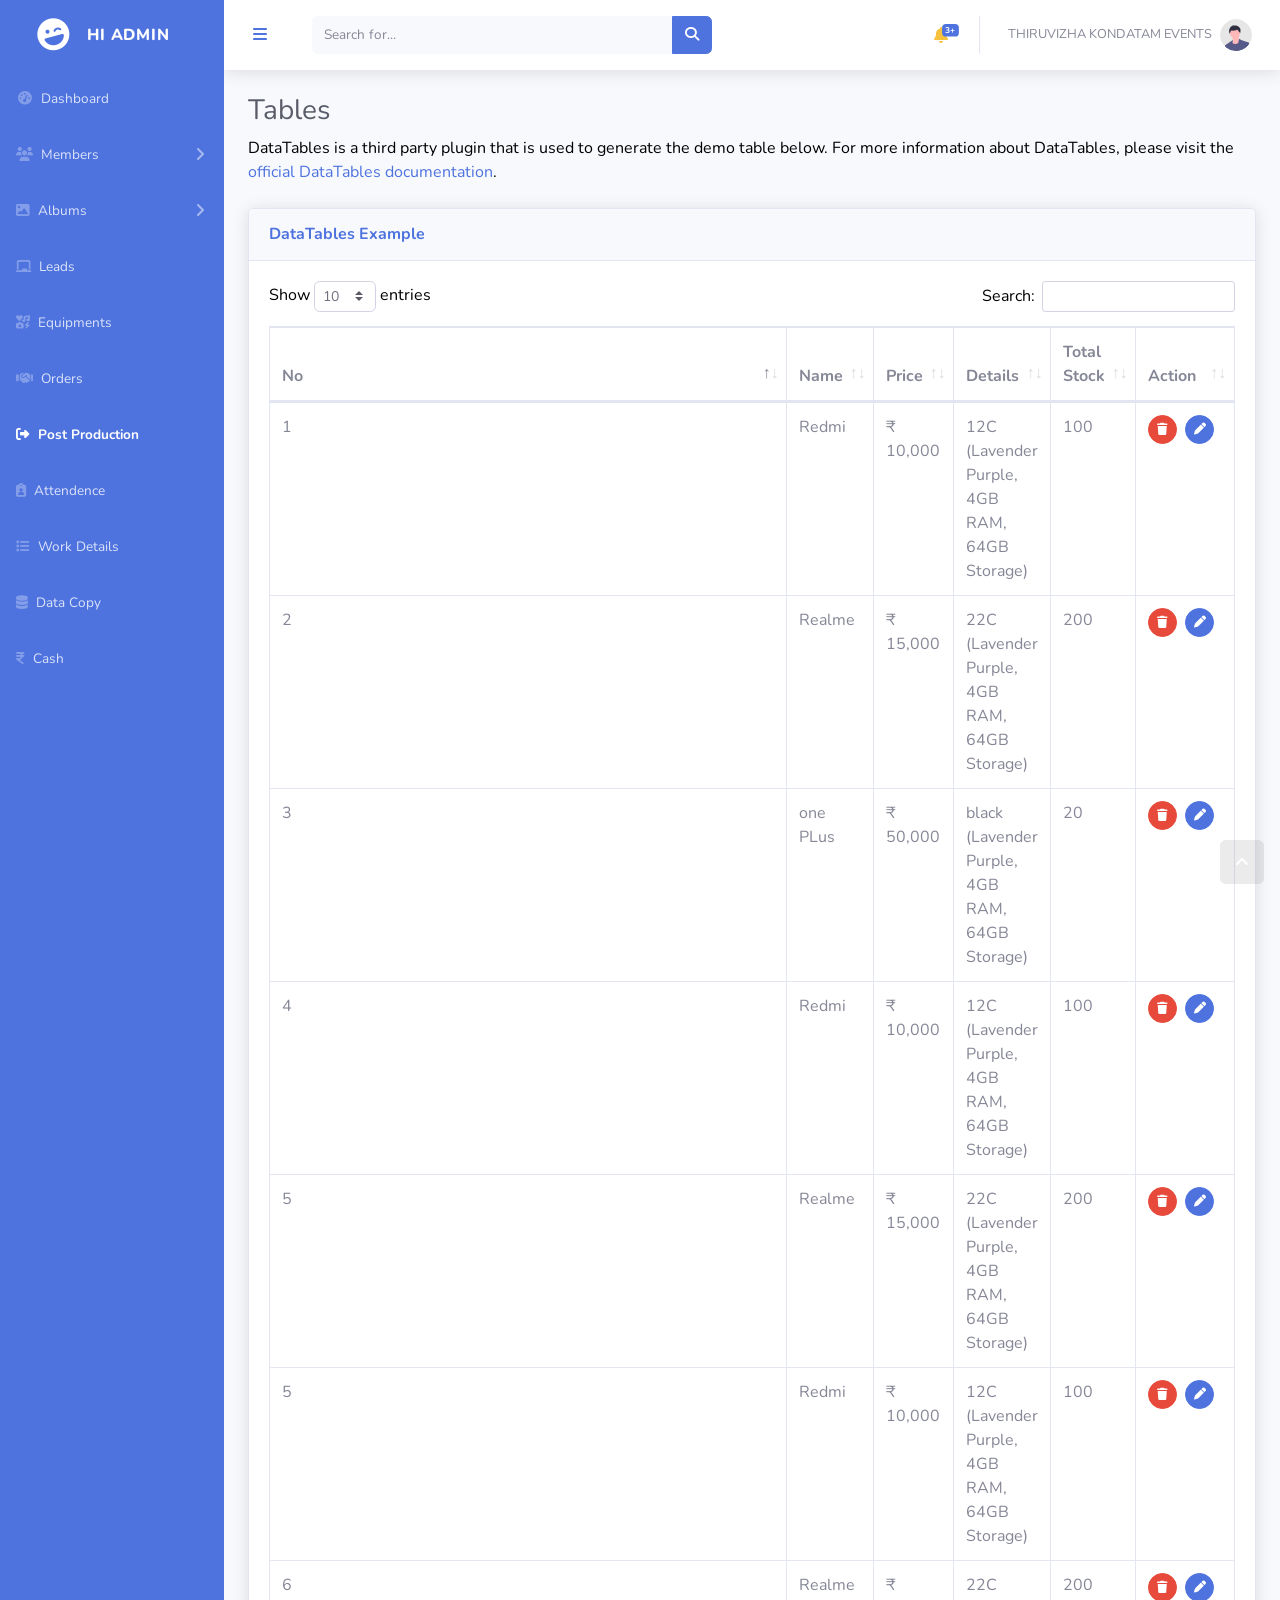
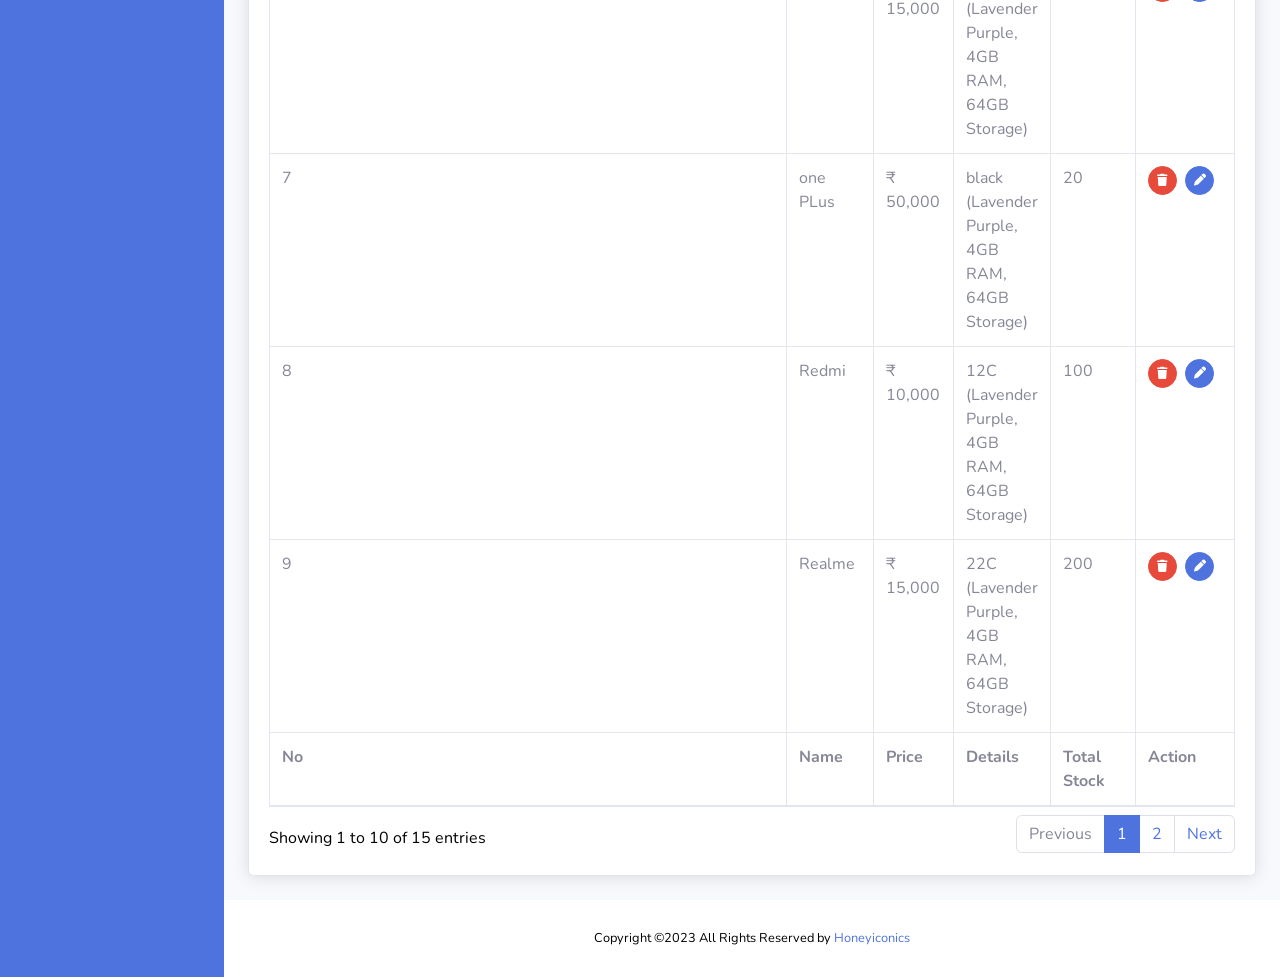
<file: post-production.html>
<!DOCTYPE html>
<html lang="en">

<head>

    <meta charset="utf-8">
    <meta http-equiv="X-UA-Compatible" content="IE=edge">
    <meta name="viewport" content="width=device-width, initial-scale=1, shrink-to-fit=no">
    <meta name="description" content="">
    <meta name="author" content="">

    <title>THIRUVIZHA KONDATAM EVENTS Dashboard</title>

    <!-- Custom fonts for this template -->
    <link href="vendor/fontawesome-free/css/all.min.css" rel="stylesheet" type="text/css">
    <link
        href="https://fonts.googleapis.com/css?family=Nunito:200,200i,300,300i,400,400i,600,600i,700,700i,800,800i,900,900i"
        rel="stylesheet">

        <link rel="stylesheet" href="https://cdnjs.cloudflare.com/ajax/libs/font-awesome/6.4.2/css/all.min.css"
        integrity="sha512-z3gLpd7yknf1YoNbCzqRKc4qyor8gaKU1qmn+CShxbuBusANI9QpRohGBreCFkKxLhei6S9CQXFEbbKuqLg0DA=="
        crossorigin="anonymous" referrerpolicy="no-referrer" />

    <!-- Custom styles for this template -->
    <link href="css/sb-admin-2.min.css" rel="stylesheet">
    

    <!-- Custom styles for this page -->
    <link href="vendor/datatables/dataTables.bootstrap4.min.css" rel="stylesheet">

</head>

<body id="page-top">

    
     <!-- Page Wrapper -->
     <div id="wrapper">

        <!-- Sidebar -->
        <ul class="navbar-nav bg-gradient-primary sidebar sidebar-dark accordion " id="accordionSidebar">
            <div class="new-stic  w-100">
                            <!-- Sidebar - Brand -->
            <a class="sidebar-brand d-flex align-items-center justify-content-center" href="index.html">
                <div class="sidebar-brand-icon rotate-n-15">
                    <i class="fas fa-laugh-wink"></i>
                </div>
                <div class="sidebar-brand-text mx-3">Hi Admin <sup></sup></div>
            </a>

            <!-- Divider -->
            <!-- <hr class="sidebar-divider my-0"> -->

            <!-- Nav Item - Dashboard -->
            <li class="nav-item ">
                <a class="nav-link" href="index.html">
                    <i class="fas fa-fw fa-tachometer-alt"></i>
                    <span>Dashboard</span></a>
            </li>
            <li class="nav-item ">
                <a class="nav-link collapsed" href="add-product.html" data-toggle="collapse"
                    data-target="#collapseTwo" aria-expanded="true" aria-controls="collapseTwo">
                    <i class="fa-solid fa-users"></i>
                    <span>Members</span>
                </a>
                <div id="collapseTwo" class="collapse" aria-labelledby="headingTwo" data-parent="#accordionSidebar">
                    <div class="bg-white py-2 collapse-inner rounded">
                        <h6 class="collapse-header">Workers</h6>
                        <a class="collapse-item" href="add-admin.html">Add</a>
                        <a class="collapse-item" href="view.html">View</a>
                    </div>
                </div>
            </li>
            <li class="nav-item">
                <a class="nav-link collapsed" href="add-product.html" data-toggle="collapse"
                    data-target="#collapseThree" aria-expanded="true" aria-controls="collapseThree">
                    <i class="fa-solid fa-image"></i>
                    <span>Albums</span>
                </a>
                <div id="collapseThree" class="collapse" aria-labelledby="headingThree" data-parent="#accordionSidebar">
                    <div class="bg-white py-2 collapse-inner rounded">
                        <h6 class="collapse-header">For Website</h6>
                        <a class="collapse-item" href="add-album.html">Add</a>
                        <a class="collapse-item" href="edit-album.html">View</a>
                    </div>
                </div>
            </li>
            <li class="nav-item ">
                <a class="nav-link" href="view-leads.html">
                    <i class="fa-solid fa-chalkboard"></i>
                    <span>Leads</span>
                </a>
            </li>
            <li class="nav-item ">
                <a class="nav-link" href="equipment.html">
                    <i class="fa-solid fa-icons"></i>
                    <span>Equipments</span>
                </a>
            </li>
            <li class="nav-item ">
                <a class="nav-link" href="order.html">
                    <i class="fa-solid fa-handshake"></i>
                    <span>Orders</span>
                </a>
            </li>
            <li class="nav-item active">
                <a class="nav-link" href="post-production.html">
                    <i class="fa-solid fa-right-from-bracket"></i>
                    <span>Post Production</span>
                </a>
            </li>
            <li class="nav-item ">
                <a class="nav-link" href="attendence.html">
                    <i class="fa-solid fa-clipboard-user"></i>
                    <span>Attendence</span>
                </a>
            </li>
            <li class="nav-item ">
                <a class="nav-link" href="work-details.html">
                    <i class="fa-solid fa-list"></i>
                    <span>Work Details</span>
                </a>
            </li>

            <li class="nav-item ">
                <a class="nav-link" href="data-copy.html">
                    <i class="fa-solid fa-database"></i>
                    <span>Data Copy</span>
                </a>
            </li>
            <li class="nav-item ">
                <a class="nav-link" href="cash.html">
                    <i class="fa-solid fa-indian-rupee-sign"></i>
                    <span>Cash</span>
                </a>
            </li>

            <!-- Divider -->
            <!-- <hr class="sidebar-divider d-none d-md-block"> -->

            <!-- Sidebar Toggler (Sidebar) -->
            <!-- <div class="text-center d-none d-md-inline mx-auto">
                <button class="rounded-circle border-0" id="sidebarToggle"></button>
            </div> -->

            <!-- Sidebar Message -->
            <!-- <div class="sidebar-card d-none d-lg-flex">
                <img class="sidebar-card-illustration mb-2" src="img/undraw_rocket.svg" alt="...">
                <p class="text-center mb-2"><strong>SB Admin Pro</strong> is packed with premium features, components, and more!</p>
                <a class="btn btn-success btn-sm" href="https://startbootstrap.com/theme/sb-admin-pro">Upgrade to Pro!</a>
            </div> -->
            </div>


        </ul>
        <!-- End of Sidebar -->

        <!-- Content Wrapper -->
        <div id="content-wrapper" class="d-flex flex-column">

            <!-- Main Content -->
            <div id="content">

                <!-- Topbar -->
                <nav class="navbar fixed-top navbar-expand navbar-light bg-white topbar  mb-4 static-top shadow">
                    <!-- <div class="text-center d-none d-md-inline mx-auto">
                        <button class="rounded-circle border-0 p-2" id="sidebarToggle"><i class="fa fa-bars"></i></button>
                    </div> -->

                    <!-- Sidebar Toggle (Topbar) -->
                    <button id="sidebarToggleTop" class="btn btn-link  rounded-circle mr-3">
                        <i class="fa fa-bars"></i>
                    </button>

                    <!-- Topbar Search -->
                    <form
                        class="d-none d-sm-inline-block form-inline mr-auto ml-md-3 my-2 my-md-0 mw-100 navbar-search">
                        <div class="input-group">
                            <input type="text" class="form-control bg-light border-0 small" placeholder="Search for..."
                                aria-label="Search" aria-describedby="basic-addon2">
                            <div class="input-group-append">
                                <button class="btn btn-primary" type="button">
                                    <i class="fas fa-search fa-sm"></i>
                                </button>
                            </div>
                        </div>
                    </form>

                    <!-- Topbar Navbar -->
                    <ul class="navbar-nav ml-auto">

                        <!-- Nav Item - Search Dropdown (Visible Only XS) -->
                        <li class="nav-item dropdown no-arrow d-sm-none">
                            <a class="nav-link dropdown-toggle" href="notification.html" id="searchDropdown" role="button"
                                data-toggle="dropdown" aria-haspopup="true" aria-expanded="false">
                                <i class="fas fa-search fa-fw"></i>
                            </a>
                            <!-- Dropdown - Messages -->
                            <div class="dropdown-menu dropdown-menu-right p-3 shadow animated--grow-in"
                                aria-labelledby="searchDropdown">
                                <form class="form-inline mr-auto w-100 navbar-search">
                                    <div class="input-group">
                                        <input type="text" class="form-control bg-light border-0 small"
                                            placeholder="Search for..." aria-label="Search"
                                            aria-describedby="basic-addon2">
                                        <div class="input-group-append">
                                            <button class="btn btn-primary" type="button">
                                                <i class="fas fa-search fa-sm"></i>
                                            </button>
                                        </div>
                                    </div>
                                </form>
                            </div>
                        </li>

                         <!-- Notification Simbol Start -->

                        <!-- Nav Item - Alerts -->
                        <li class="nav-item dropdown no-arrow">
                            <a class="nav-link dropdown-toggle" href="notification.html" id=""
                                aria-expanded="false">
                                <i class="fas fa-bell fa-fw"></i>
                                <!-- Counter - Alerts -->
                                <span class="badge badge-danger badge-counter">3+</span>
                            </a>

                        </li>
                        <div class="topbar-divider d-none d-sm-block"></div>

                        <!-- Nav Item - User Information -->
                        <li class="nav-item dropdown no-arrow">
                            <a class="nav-link dropdown-toggle" href="#" id="userDropdown" role="button"
                                data-toggle="dropdown" aria-haspopup="true" aria-expanded="false">
                                <span class="mr-2 d-none d-lg-inline text-gray-600 small">THIRUVIZHA KONDATAM EVENTS</span>
                                <img class="img-profile rounded-circle"
                                    src="img/undraw_profile.svg">
                            </a>
                            <!-- Dropdown - User Information -->
                            <div class="dropdown-menu dropdown-menu-right shadow animated--grow-in"
                                aria-labelledby="userDropdown">
                                <!-- <a class="dropdown-item" href="#">
                                    <i class="fas fa-user fa-sm fa-fw mr-2 text-gray-400"></i>
                                    Profile
                                </a> -->
                                <a class="dropdown-item" href="#" data-toggle="modal" data-target="#changepass">
                                    <i class="fas fa-cogs fa-sm fa-fw mr-2 text-gray-400"></i>
                                    Change Password
                                </a>
                                <div class="dropdown-divider"></div>
                                <a class="dropdown-item" href="#" data-toggle="modal" data-target="#logoutModal">
                                    <i class="fas fa-sign-out-alt fa-sm fa-fw mr-2 text-gray-400"></i>
                                    Logout
                                </a>
                            </div>
                        </li>

                    </ul>

                </nav>
                <!-- End of Topbar -->
                  <!-- Begin Page Content -->
                  <div class="container-fluid ">

                    <!-- Page Heading -->
                    <h1 class="h3 mb-2 text-gray-800">Tables</h1>
                    <p class="mb-4">DataTables is a third party plugin that is used to generate the demo table below.
                        For more information about DataTables, please visit the <a target="_blank"
                            href="https://datatables.net">official DataTables documentation</a>.</p>

                    <!-- DataTales Example -->
                    <div class="card shadow mb-4">
                        <div class="card-header py-3">
                            <h6 class="m-0 font-weight-bold text-primary">DataTables Example</h6>
                        </div>
                        <div class="card-body">
                            <div class="table-responsive">
                                <table class="table table-bordered" id="dataTable" width="100%" cellspacing="0">
                                    <thead>
                                        <tr>
                                            <th>No</th>
                                            <th>Name</th>
                                            <th>Price</th>
                                            <th>Details</th>
                                            <th>Total Stock</th>
                                            <th>Action</th>
                                        </tr>
                                    </thead>
                                    <tfoot>
                                        <tr>
                                            <th>No</th>
                                            <th>Name</th>
                                            <th>Price</th>
                                            <th>Details</th>
                                            <th>Total Stock</th>
                                            <th>Action</th>
                                        </tr>
                                    </tfoot>
                                    <tbody>
                                        <tr>
                                            <td>1</td>
                                            <td>Redmi</td>
                                            <td>₹ 10,000</td>
                                            <td>12C (Lavender Purple, 4GB RAM, 64GB Storage)</td>
                                            <td>100</td>
                                            <td>
                                                <div class="d-flex">
                                                    <a href="" class="btn btn btn-danger btn-circle btn-sm"><i class="  fas fa-trash"></i></a>
                                                    <a href="" class="btn btn btn-primary btn-circle btn-sm mx-2" ><i class="fas fa-pen"></i></a>
                                                </div>
                                            </td>
                                        </tr>
                                        <tr>
                                            <td>2</td>
                                            <td>Realme</td>
                                            <td>₹ 15,000</td>
                                            <td>22C (Lavender Purple, 4GB RAM, 64GB Storage)</td>
                                            <td>200</td>
                                            <td>
                                                <div class="d-flex">
                                                    <a href="" class="btn btn btn-danger btn-circle btn-sm"><i class="  fas fa-trash"></i></a>
                                                    <a href="" class="btn btn btn-primary btn-circle btn-sm mx-2" ><i class="fas fa-pen"></i></a>
                                                </div>
                                            </td>
                                        </tr>
                                        <tr>
                                            <td>3</td>
                                            <td>one PLus</td>
                                            <td>₹ 50,000</td>
                                            <td>black (Lavender Purple, 4GB RAM, 64GB Storage)</td>
                                            <td>20</td>
                                            <td>
                                                <div class="d-flex">
                                                    <a href="" class="btn btn btn-danger btn-circle btn-sm"><i class="  fas fa-trash"></i></a>
                                                    <a href="" class="btn btn btn-primary btn-circle btn-sm mx-2" ><i class="fas fa-pen"></i></a>
                                                </div>
                                            </td>
                                        </tr>
                                        <tr>
                                            <td>4</td>
                                            <td>Redmi</td>
                                            <td>₹ 10,000</td>
                                            <td>12C (Lavender Purple, 4GB RAM, 64GB Storage)</td>
                                            <td>100</td>
                                            <td>
                                                <div class="d-flex">
                                                    <a href="" class="btn btn btn-danger btn-circle btn-sm"><i class="  fas fa-trash"></i></a>
                                                    <a href="" class="btn btn btn-primary btn-circle btn-sm mx-2" ><i class="fas fa-pen"></i></a>
                                                </div>
                                            </td>
                                        </tr>
                                        <tr>
                                            <td>5</td>
                                            <td>Realme</td>
                                            <td>₹ 15,000</td>
                                            <td>22C (Lavender Purple, 4GB RAM, 64GB Storage)</td>
                                            <td>200</td>
                                            <td>
                                                <div class="d-flex">
                                                    <a href="" class="btn btn btn-danger btn-circle btn-sm"><i class="  fas fa-trash"></i></a>
                                                    <a href="" class="btn btn btn-primary btn-circle btn-sm mx-2" ><i class="fas fa-pen"></i></a>
                                                </div>
                                            </td>
                                        </tr>
                                        <tr>
                                            <td>5</td>
                                            <td>Redmi</td>
                                            <td>₹ 10,000</td>
                                            <td>12C (Lavender Purple, 4GB RAM, 64GB Storage)</td>
                                            <td>100</td>
                                            <td>
                                                <div class="d-flex">
                                                    <a href="" class="btn btn btn-danger btn-circle btn-sm"><i class="  fas fa-trash"></i></a>
                                                    <a href="" class="btn btn btn-primary btn-circle btn-sm mx-2" ><i class="fas fa-pen"></i></a>
                                                </div>
                                            </td>
                                        </tr>
                                        <tr>
                                            <td>6</td>
                                            <td>Realme</td>
                                            <td>₹ 15,000</td>
                                            <td>22C (Lavender Purple, 4GB RAM, 64GB Storage)</td>
                                            <td>200</td>
                                            <td>
                                                <div class="d-flex">
                                                    <a href="" class="btn btn btn-danger btn-circle btn-sm"><i class="  fas fa-trash"></i></a>
                                                    <a href="" class="btn btn btn-primary btn-circle btn-sm mx-2" ><i class="fas fa-pen"></i></a>
                                                </div>
                                            </td>
                                        </tr>
                                        <tr>
                                            <td>7</td>
                                            <td>one PLus</td>
                                            <td>₹ 50,000</td>
                                            <td>black (Lavender Purple, 4GB RAM, 64GB Storage)</td>
                                            <td>20</td>
                                            <td>
                                                <div class="d-flex">
                                                    <a href="" class="btn btn btn-danger btn-circle btn-sm"><i class="  fas fa-trash"></i></a>
                                                    <a href="" class="btn btn btn-primary btn-circle btn-sm mx-2" ><i class="fas fa-pen"></i></a>
                                                </div>
                                            </td>
                                        </tr>
                                        <tr>
                                            <td>8</td>
                                            <td>Redmi</td>
                                            <td>₹ 10,000</td>
                                            <td>12C (Lavender Purple, 4GB RAM, 64GB Storage)</td>
                                            <td>100</td>
                                            <td>
                                                <div class="d-flex">
                                                    <a href="" class="btn btn btn-danger btn-circle btn-sm"><i class="  fas fa-trash"></i></a>
                                                    <a href="" class="btn btn btn-primary btn-circle btn-sm mx-2" ><i class="fas fa-pen"></i></a>
                                                </div>
                                            </td>
                                        </tr>
                                        <tr>
                                            <td>9</td>
                                            <td>Realme</td>
                                            <td>₹ 15,000</td>
                                            <td>22C (Lavender Purple, 4GB RAM, 64GB Storage)</td>
                                            <td>200</td>
                                            <td>
                                                <div class="d-flex">
                                                    <a href="" class="btn btn btn-danger btn-circle btn-sm"><i class="  fas fa-trash"></i></a>
                                                    <a href="" class="btn btn btn-primary btn-circle btn-sm mx-2" ><i class="fas fa-pen"></i></a>
                                                </div>
                                            </td>
                                        </tr>
                                        <tr>
                                            <td>10</td>
                                            <td>Redmi</td>
                                            <td>₹ 10,000</td>
                                            <td>12C (Lavender Purple, 4GB RAM, 64GB Storage)</td>
                                            <td>100</td>
                                            <td>
                                                <div class="d-flex">
                                                    <a href="" class="btn btn btn-danger btn-circle btn-sm"><i class="  fas fa-trash"></i></a>
                                                    <a href="" class="btn btn btn-primary btn-circle btn-sm mx-2" ><i class="fas fa-pen"></i></a>
                                                </div>
                                            </td>
                                        </tr>
                                        <tr>
                                            <td>11</td>
                                            <td>Realme</td>
                                            <td>₹ 15,000</td>
                                            <td>22C (Lavender Purple, 4GB RAM, 64GB Storage)</td>
                                            <td>200</td>
                                            <td>
                                                <div class="d-flex">
                                                    <a href="" class="btn btn btn-danger btn-circle btn-sm"><i class="  fas fa-trash"></i></a>
                                                    <a href="" class="btn btn btn-primary btn-circle btn-sm mx-2" ><i class="fas fa-pen"></i></a>
                                                </div>
                                            </td>
                                        </tr>
                                        <tr>
                                            <td>12</td>
                                            <td>one PLus</td>
                                            <td>₹ 50,000</td>
                                            <td>black (Lavender Purple, 4GB RAM, 64GB Storage)</td>
                                            <td>20</td>
                                            <td>
                                                <div class="d-flex">
                                                    <a href="" class="btn btn btn-danger btn-circle btn-sm"><i class="  fas fa-trash"></i></a>
                                                    <a href="" class="btn btn btn-primary btn-circle btn-sm mx-2" ><i class="fas fa-pen"></i></a>
                                                </div>
                                            </td>
                                        </tr>
                                        <tr>
                                            <td>13</td>
                                            <td>Redmi</td>
                                            <td>₹ 10,000</td>
                                            <td>12C (Lavender Purple, 4GB RAM, 64GB Storage)</td>
                                            <td>100</td>
                                            <td>
                                                <div class="d-flex">
                                                    <a href="" class="btn btn btn-danger btn-circle btn-sm"><i class="  fas fa-trash"></i></a>
                                                    <a href="" class="btn btn btn-primary btn-circle btn-sm mx-2" ><i class="fas fa-pen"></i></a>
                                                </div>
                                            </td>
                                        </tr>
                                        <tr>
                                            <td>14</td>
                                            <td>Realme</td>
                                            <td>₹ 15,000</td>
                                            <td>22C (Lavender Purple, 4GB RAM, 64GB Storage)</td>
                                            <td>200</td>
                                            <td>
                                                <div class="d-flex">
                                                    <a href="" class="btn btn btn-danger btn-circle btn-sm"><i class="  fas fa-trash"></i></a>
                                                    <a href="" class="btn btn btn-primary btn-circle btn-sm mx-2" ><i class="fas fa-pen"></i></a>
                                                </div>
                                            </td>
                                        </tr>
                                    
                                    </tbody>
                                </table>
                            </div>
                        </div>
                    </div>

                </div>
                <!-- /.container-fluid -->

            </div>
            <!-- End of Main Content -->

            <!-- Footer -->
            <footer class="sticky-footer bg-white">
                <div class="container my-auto">
                    <div class="copyright text-center my-auto">
                        <span>Copyright &copy;2023 All Rights Reserved by <a href="https://honeyiconics.com/" target="_blank" class="w">Honeyiconics</a>

                        </span>
                    </div>
                </div>
            </footer>
            <!-- End of Footer -->

        </div>
        <!-- End of Content Wrapper -->

    </div>
    <!-- End of Page Wrapper -->

    <!-- Scroll to Top Button-->
    <a class="scroll-to-top rounded" href="#page-top">
        <i class="fas fa-angle-up"></i>
    </a>

    <!-- Logout Modal-->
    <div class="modal fade" id="logoutModal" tabindex="-1" role="dialog" aria-labelledby="exampleModalLabel"
        aria-hidden="true">
        <div class="modal-dialog" role="document">
            <div class="modal-content">
                <div class="modal-header">
                    <h5 class="modal-title" id="exampleModalLabel">Ready to Leave?</h5>
                    <button class="close" type="button" data-dismiss="modal" aria-label="Close">
                        <span aria-hidden="true">×</span>
                    </button>
                </div>
                <div class="modal-body">Select "Logout" below if you are ready to end your current session.</div>
                <div class="modal-footer">
                    <button class="btn btn-secondary" type="button" data-dismiss="modal">Cancel</button>
                    <a class="btn btn-primary" href="login.html">Logout</a>
                </div>
            </div>
        </div>
    </div>

    <!-- Bootstrap core JavaScript-->
    <script src="vendor/jquery/jquery.min.js"></script>
    <script src="vendor/bootstrap/js/bootstrap.bundle.min.js"></script>

    <!-- Core plugin JavaScript-->
    <script src="vendor/jquery-easing/jquery.easing.min.js"></script>

    <!-- Custom scripts for all pages-->
    <script src="js/sb-admin-2.min.js"></script>

    <!-- Page level plugins -->
    <script src="vendor/datatables/jquery.dataTables.min.js"></script>
    <script src="vendor/datatables/dataTables.bootstrap4.min.js"></script>

    <!-- Page level custom scripts -->
    <script src="js/demo/datatables-demo.js"></script>

</body>

</html>
</file>
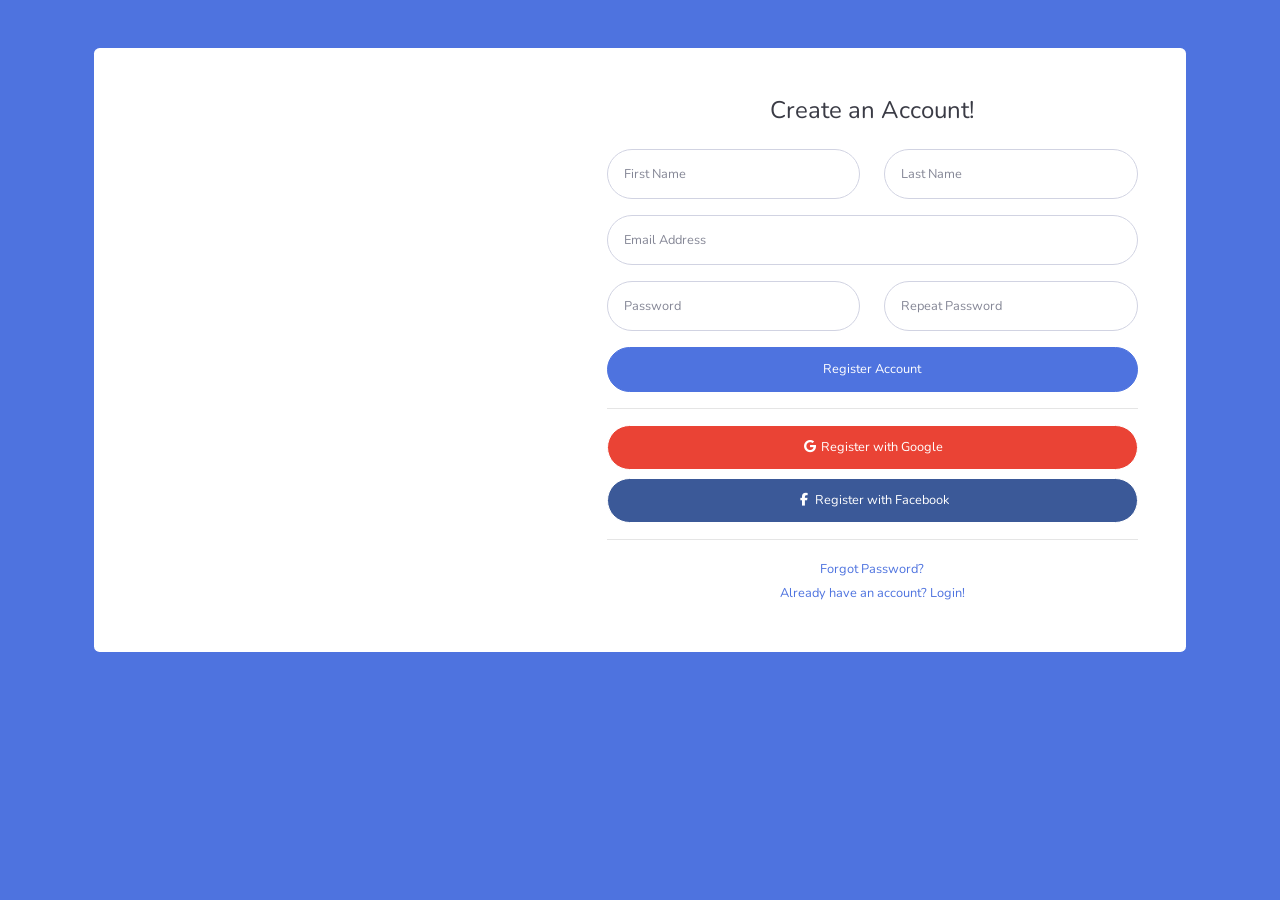
<file: register.html>
<!DOCTYPE html>
<html lang="en">

<head>

    <meta charset="utf-8">
    <meta http-equiv="X-UA-Compatible" content="IE=edge">
    <meta name="viewport" content="width=device-width, initial-scale=1, shrink-to-fit=no">
    <meta name="description" content="">
    <meta name="author" content="">

    <title>SB Admin 2 - Register</title>

    <!-- Custom fonts for this template-->
    <link href="vendor/fontawesome-free/css/all.min.css" rel="stylesheet" type="text/css">
    <link
        href="https://fonts.googleapis.com/css?family=Nunito:200,200i,300,300i,400,400i,600,600i,700,700i,800,800i,900,900i"
        rel="stylesheet">

        <link rel="stylesheet" href="https://cdnjs.cloudflare.com/ajax/libs/font-awesome/6.4.2/css/all.min.css"
        integrity="sha512-z3gLpd7yknf1YoNbCzqRKc4qyor8gaKU1qmn+CShxbuBusANI9QpRohGBreCFkKxLhei6S9CQXFEbbKuqLg0DA=="
        crossorigin="anonymous" referrerpolicy="no-referrer" />

    <!-- Custom styles for this template-->
    <link href="css/sb-admin-2.min.css" rel="stylesheet">

</head>

<body class="bg-gradient-primary">

    <div class="container">

        <div class="card o-hidden border-0 shadow-lg my-5">
            <div class="card-body p-0">
                <!-- Nested Row within Card Body -->
                <div class="row">
                    <div class="col-lg-5 d-none d-lg-block bg-register-image"></div>
                    <div class="col-lg-7">
                        <div class="p-5">
                            <div class="text-center">
                                <h1 class="h4 text-gray-900 mb-4">Create an Account!</h1>
                            </div>
                            <form class="user">
                                <div class="form-group row">
                                    <div class="col-sm-6 mb-3 mb-sm-0">
                                        <input type="text" class="form-control form-control-user" id="exampleFirstName"
                                            placeholder="First Name">
                                    </div>
                                    <div class="col-sm-6">
                                        <input type="text" class="form-control form-control-user" id="exampleLastName"
                                            placeholder="Last Name">
                                    </div>
                                </div>
                                <div class="form-group">
                                    <input type="email" class="form-control form-control-user" id="exampleInputEmail"
                                        placeholder="Email Address">
                                </div>
                                <div class="form-group row">
                                    <div class="col-sm-6 mb-3 mb-sm-0">
                                        <input type="password" class="form-control form-control-user"
                                            id="exampleInputPassword" placeholder="Password">
                                    </div>
                                    <div class="col-sm-6">
                                        <input type="password" class="form-control form-control-user"
                                            id="exampleRepeatPassword" placeholder="Repeat Password">
                                    </div>
                                </div>
                                <a href="login.html" class="btn btn-primary btn-user btn-block">
                                    Register Account
                                </a>
                                <hr>
                                <a href="index.html" class="btn btn-google btn-user btn-block">
                                    <i class="fab fa-google fa-fw"></i> Register with Google
                                </a>
                                <a href="index.html" class="btn btn-facebook btn-user btn-block">
                                    <i class="fab fa-facebook-f fa-fw"></i> Register with Facebook
                                </a>
                            </form>
                            <hr>
                            <div class="text-center">
                                <a class="small" href="forgot-password.html">Forgot Password?</a>
                            </div>
                            <div class="text-center">
                                <a class="small" href="login.html">Already have an account? Login!</a>
                            </div>
                        </div>
                    </div>
                </div>
            </div>
        </div>

    </div>

    <!-- Bootstrap core JavaScript-->
    <script src="vendor/jquery/jquery.min.js"></script>
    <script src="vendor/bootstrap/js/bootstrap.bundle.min.js"></script>

    <!-- Core plugin JavaScript-->
    <script src="vendor/jquery-easing/jquery.easing.min.js"></script>

    <!-- Custom scripts for all pages-->
    <script src="js/sb-admin-2.min.js"></script>

</body>

</html>
</file>
